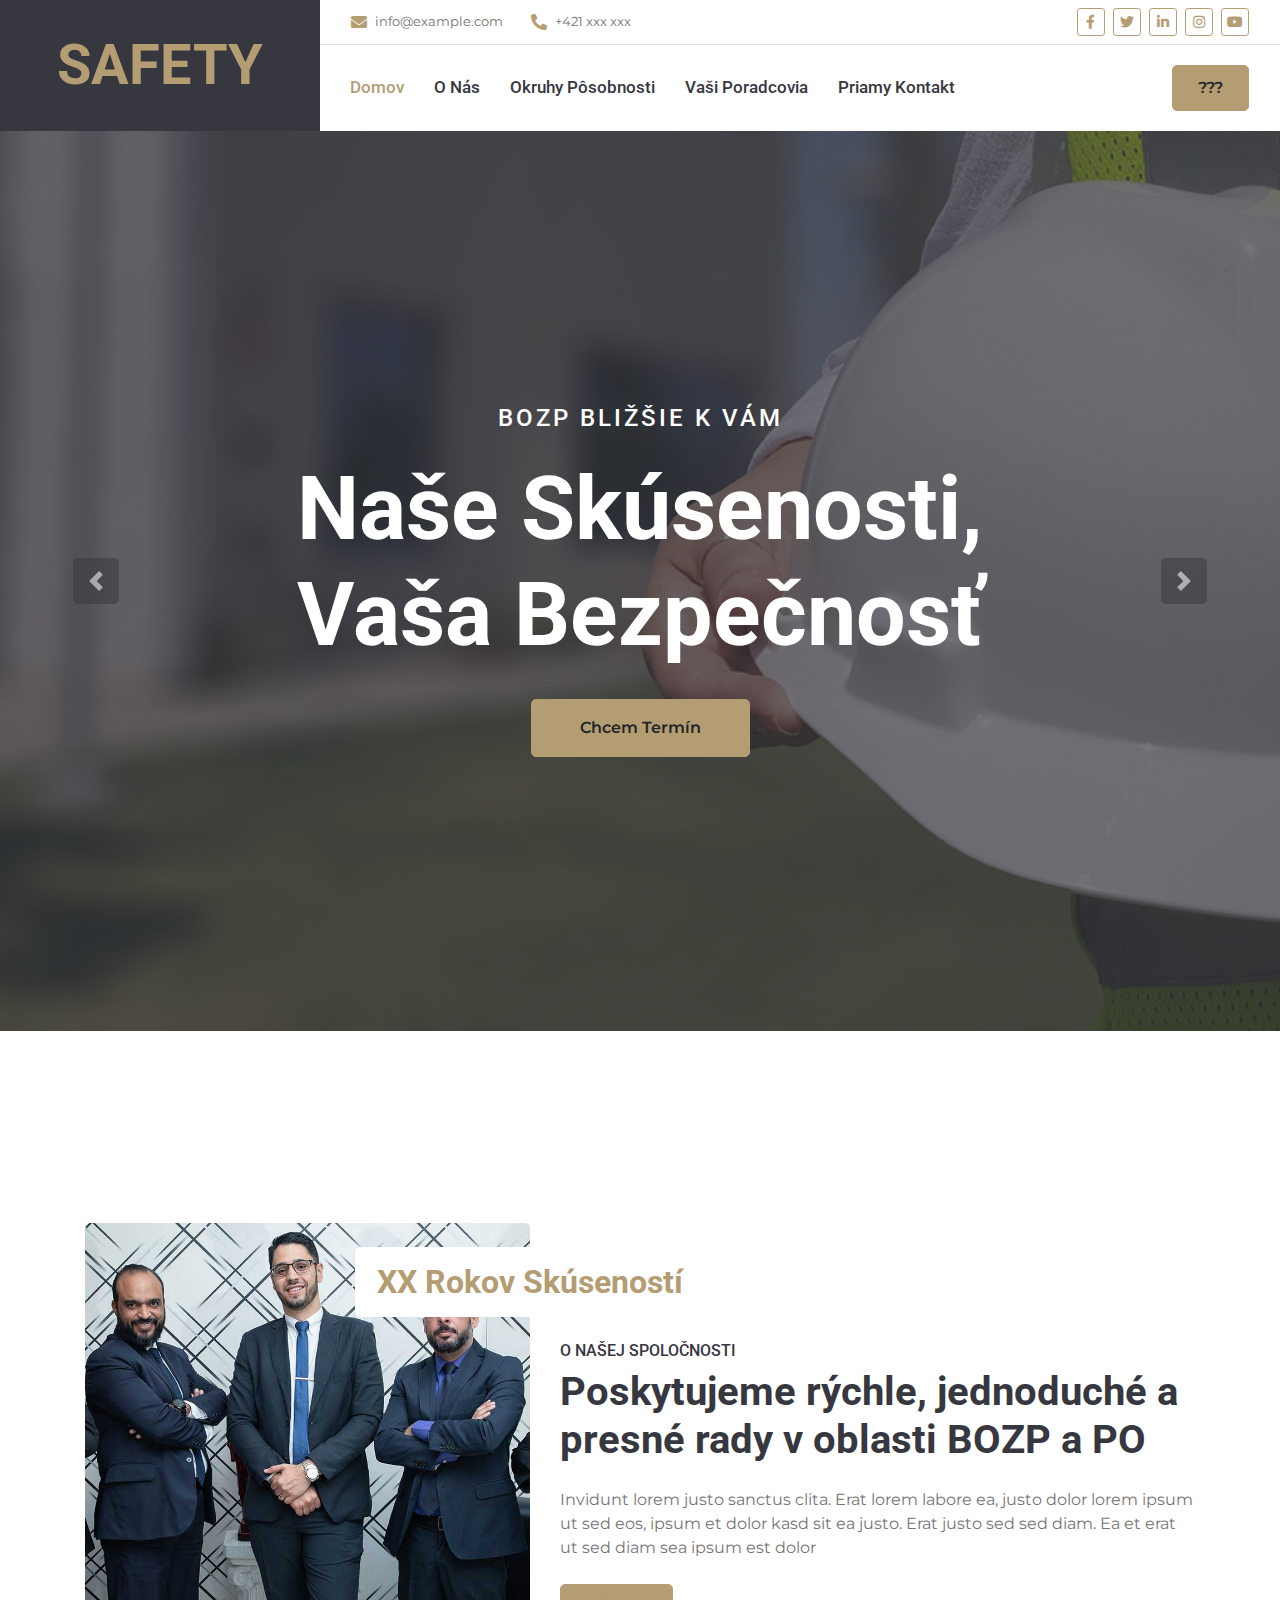
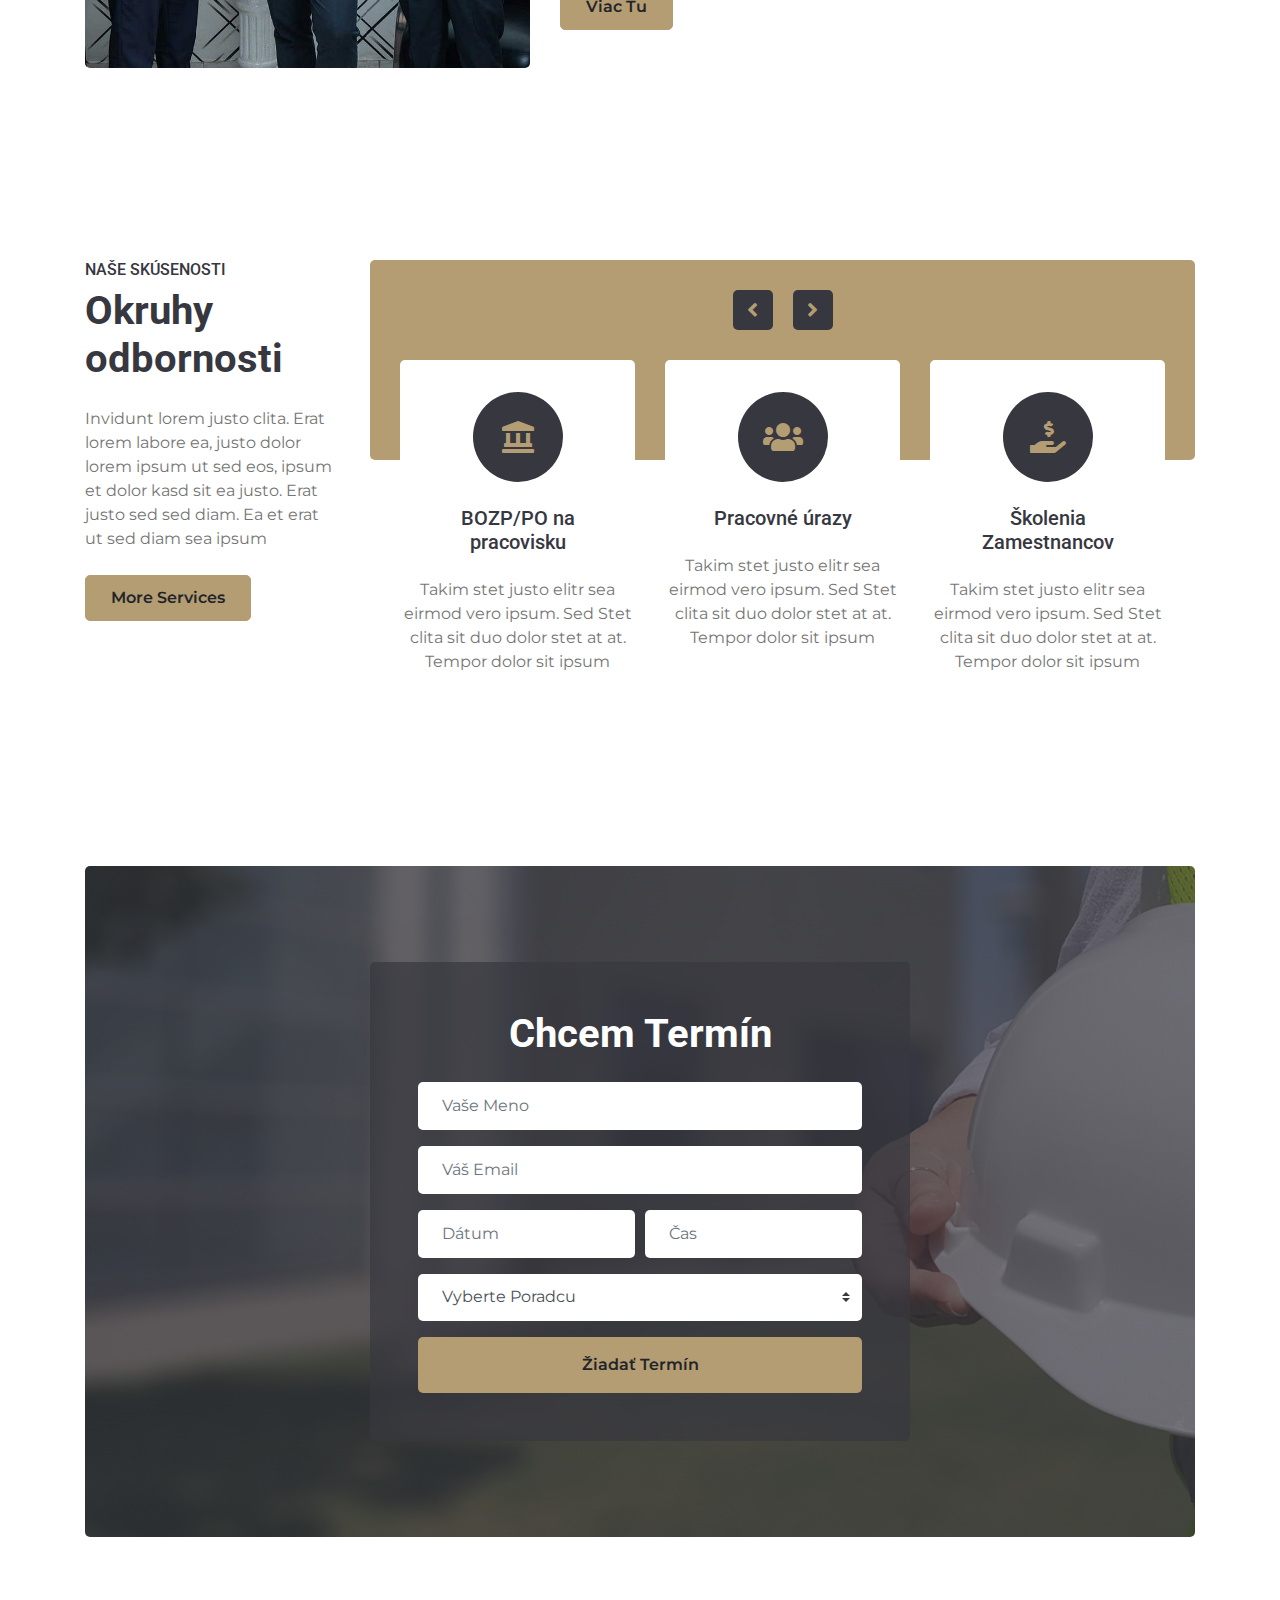
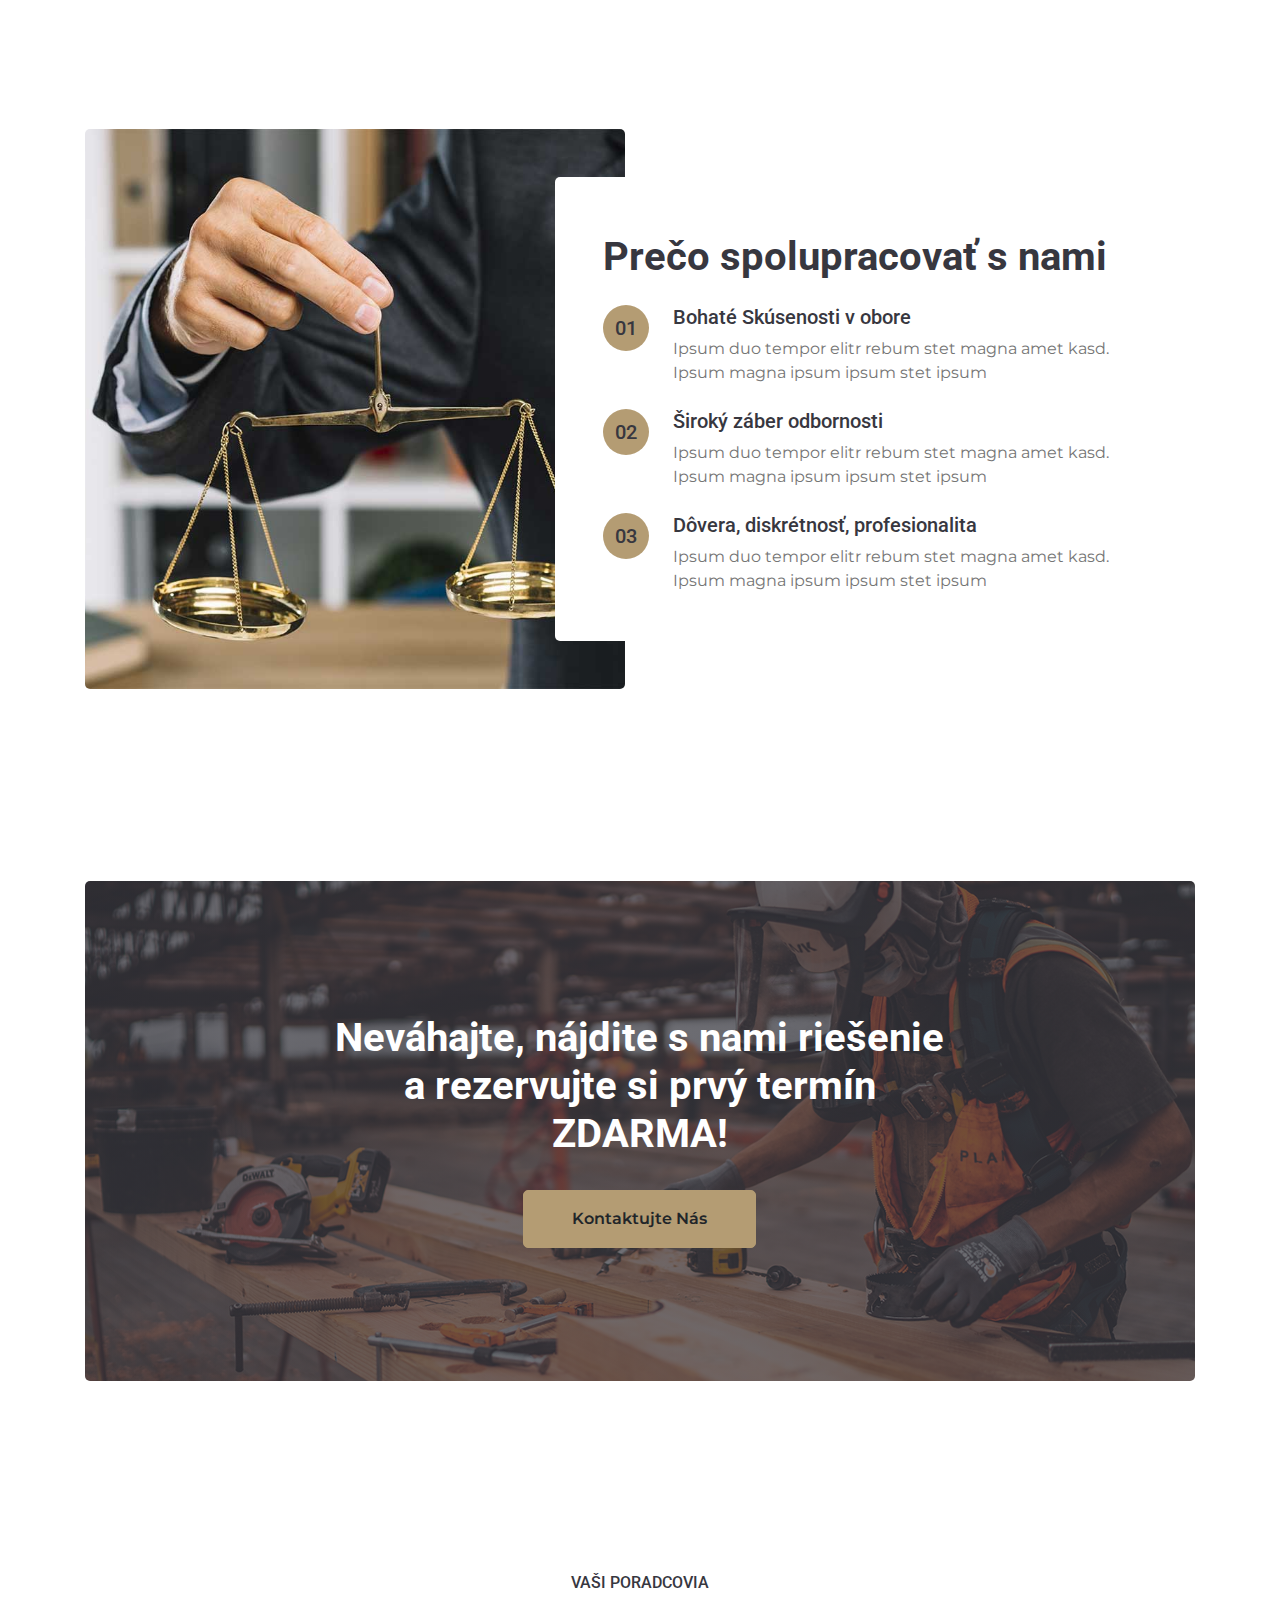
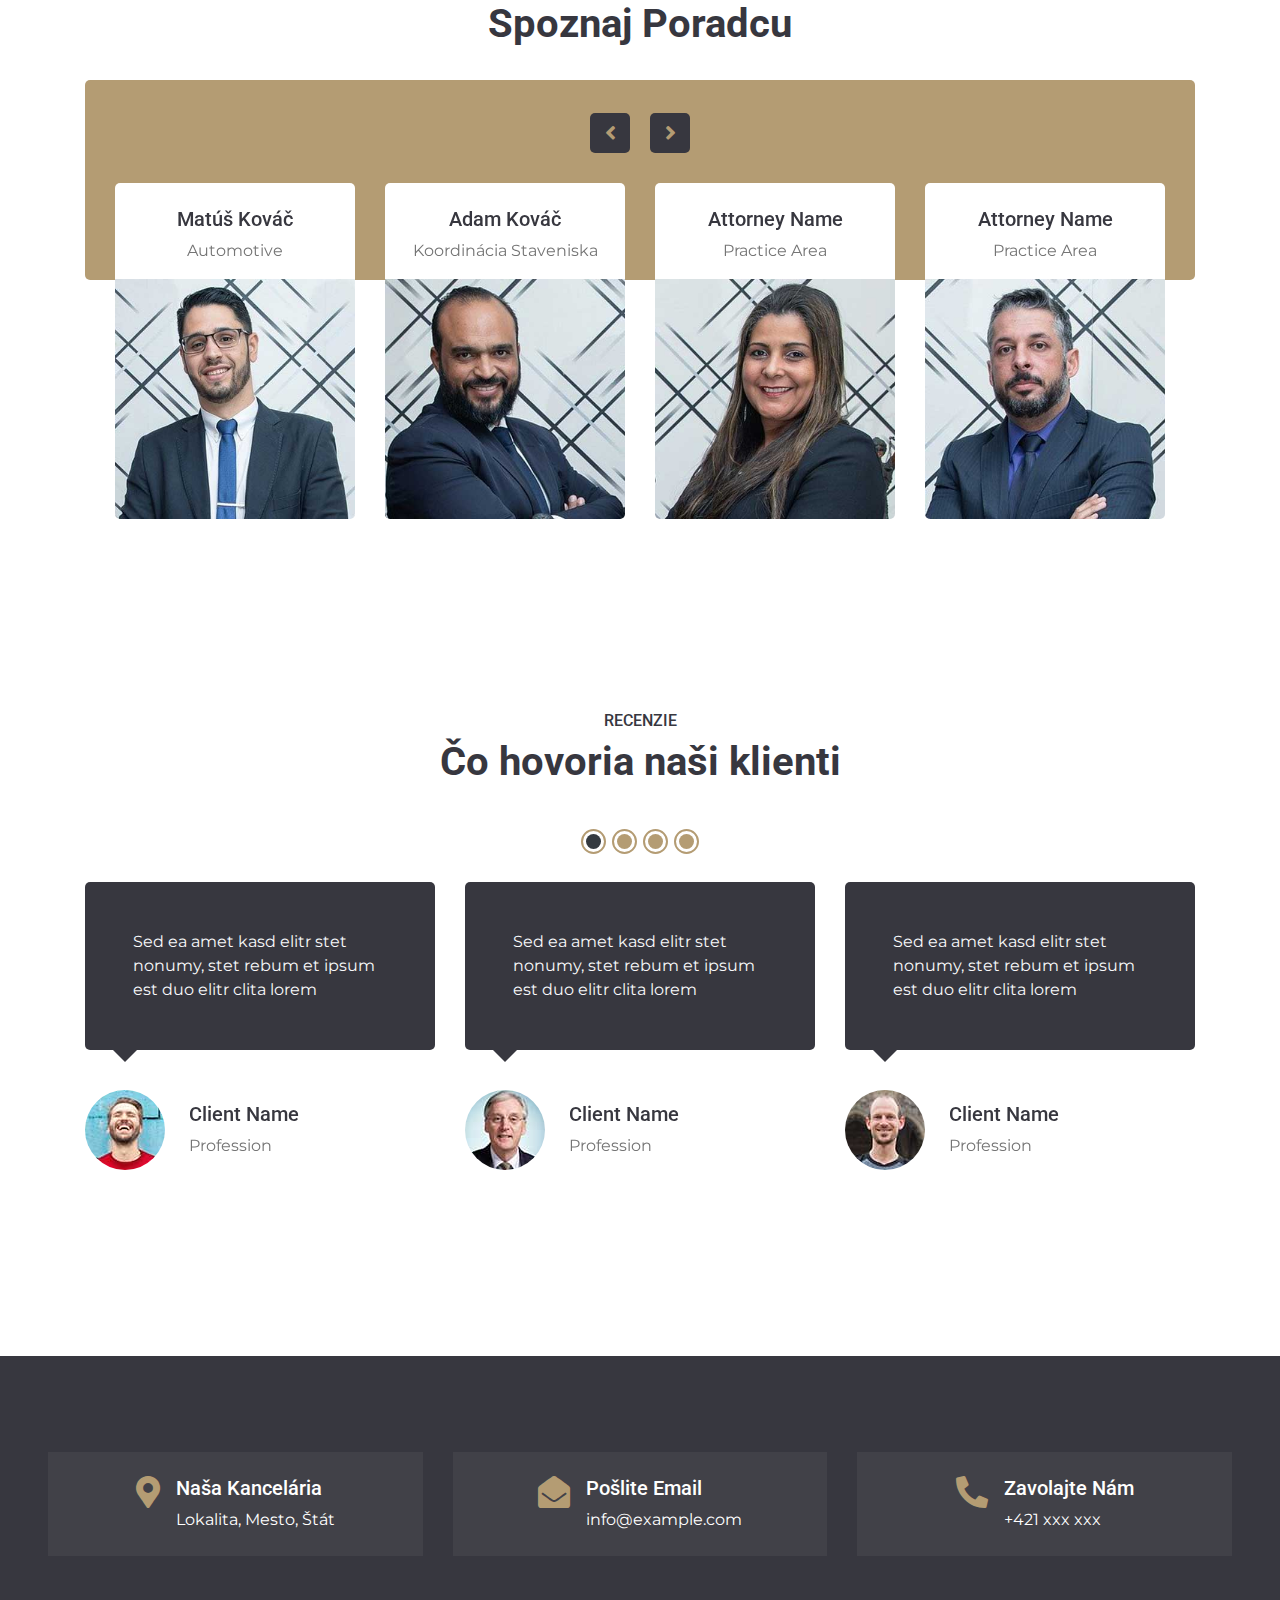
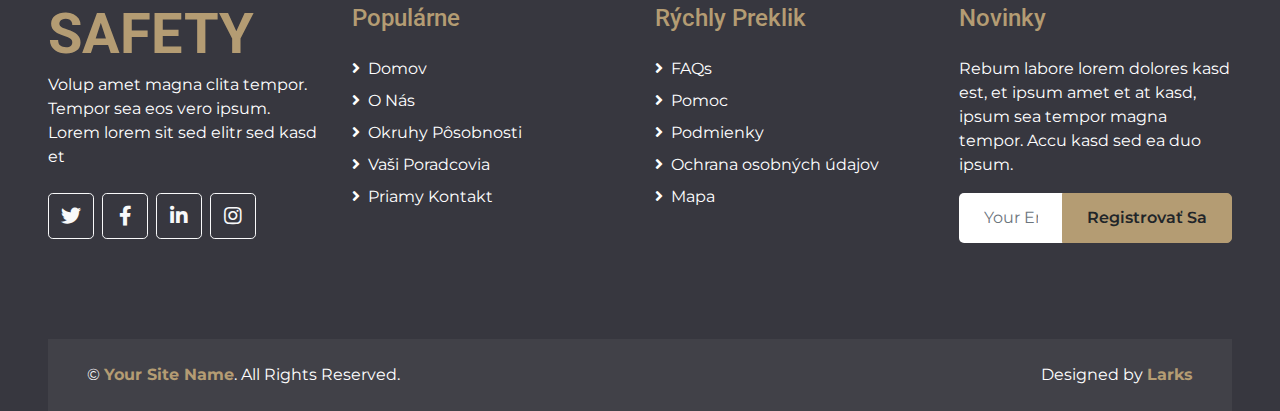
<file: index.html>
<!DOCTYPE html>
<html lang="sk">

<head>
    <meta charset="utf-8">
    <title>BOZP - Poradňa</title>
    <meta content="width=device-width, initial-scale=1.0" name="viewport">
    <meta content="Free HTML Templates" name="keywords">
    <meta content="Free HTML Templates" name="description">

    <!-- Favicon -->
    <link href="img/favicon.ico" rel="icon">

    <!-- Google Web Fonts -->
    <link rel="preconnect" href="https://fonts.gstatic.com">
    <link href="https://fonts.googleapis.com/css2?family=Montserrat:wght@400;600&family=Roboto:wght@300;500;700&display=swap" rel="stylesheet">

    <!-- Font Awesome -->
    <link href="https://cdnjs.cloudflare.com/ajax/libs/font-awesome/5.10.0/css/all.min.css" rel="stylesheet">

    <!-- Libraries Stylesheet -->
    <link href="lib/owlcarousel/assets/owl.carousel.min.css" rel="stylesheet">
    <link href="lib/tempusdominus/css/tempusdominus-bootstrap-4.min.css" rel="stylesheet" />

    <!-- Customized Bootstrap Stylesheet -->
    <link href="css/style.css" rel="stylesheet">
    <link href="css/modal.css" rel="stylesheet">
</head>

<body>

    <!-- pop up overlay -->
    <div id="overlay" class="overlay"></div>
    <!-- pop up overlay -->


    <!-- Header Start -->
    <div class="container-fluid">
        <div class="row">
            <div class="col-lg-3 bg-secondary d-none d-lg-block">
                <a href="index.html" class="navbar-brand w-100 h-100 m-0 p-0 d-flex align-items-center justify-content-center">
                    <h1 class="m-0 display-4 text-primary text-uppercase">Safety</h1>
                </a>
            </div>
            <div class="col-lg-9">
                <div class="row bg-white border-bottom d-none d-lg-flex">
                    <div class="col-lg-7 text-left">
                        <div class="h-100 d-inline-flex align-items-center py-2 px-3">
                            <i class="fa fa-envelope text-primary mr-2"></i>
                            <small>info@example.com</small>
                        </div>
                        <div class="h-100 d-inline-flex align-items-center py-2 px-2">
                            <i class="fa fa-phone-alt text-primary mr-2"></i>
                            <small>+421 xxx xxx</small>
                        </div>
                    </div>
                    <div class="col-lg-5 text-right">
                        <div class="d-inline-flex align-items-center p-2">
                            <a class="btn btn-sm btn-outline-primary btn-sm-square mr-2" href="">
                                <i class="fab fa-facebook-f"></i>
                            </a>
                            <a class="btn btn-sm btn-outline-primary btn-sm-square mr-2" href="">
                                <i class="fab fa-twitter"></i>
                            </a>
                            <a class="btn btn-sm btn-outline-primary btn-sm-square mr-2" href="">
                                <i class="fab fa-linkedin-in"></i>
                            </a>
                            <a class="btn btn-sm btn-outline-primary btn-sm-square mr-2" href="">
                                <i class="fab fa-instagram"></i>
                            </a>
                            <a class="btn btn-sm btn-outline-primary btn-sm-square mr-2" href="">
                                <i class="fab fa-youtube"></i>
                            </a>
                        </div>
                    </div>
                </div>
                <nav class="navbar navbar-expand-lg bg-white navbar-light p-0">
                    <a href="index.html" class="navbar-brand d-block d-lg-none">
                        <h1 class="m-0 display-4 text-primary text-uppercase">Safety</h1>
                    </a>
                    <button type="button" class="navbar-toggler" data-toggle="collapse" data-target="#navbarCollapse">
                        <span class="navbar-toggler-icon"></span>
                    </button>
                    <div class="collapse navbar-collapse justify-content-between" id="navbarCollapse">
                        <div class="navbar-nav mr-auto py-0">
                            <a href="index.html" class="nav-item nav-link active">Domov</a>
                            <a href="about.html" class="nav-item nav-link">O Nás</a>
                            <a href="service.html" class="nav-item nav-link">Okruhy Pôsobnosti</a>
                            <a href="team.html" class="nav-item nav-link">Vaši Poradcovia</a>
                            <!-- <div class="nav-item dropdown">
                                <a href="#" class="nav-link dropdown-toggle" data-toggle="dropdown">Vyberte Službu</a>
                                <div class="dropdown-menu rounded-0 m-0">
                                    <a href="#" class="dropdown-item">Menu Item 1</a>
                                    <a href="#" class="dropdown-item">Menu Item 2</a>
                                    <a href="#" class="dropdown-item">Menu Item 3</a>
                                </div>
                            </div> -->
                            <a href="contact.html" class="nav-item nav-link">Priamy Kontakt</a>
                        </div>
                        <a href="" class="btn btn-primary mr-3 d-none d-lg-block">???</a>
                    </div>
                </nav>
            </div>
        </div>
    </div>
    <!-- Header End -->

<!-- pop up start -->


<div id="popcontact" class="popcontact">
    <div class="popcontact-close"></div>
        <div class="contactus">
            <h4> Kontakt</h4>
            <br>
                <div class="h-100 d-inline-flex align-items-center py-2 px-2">
                    <i class="fa fa-phone-alt text-primary mr-2 pnumber"></i>
                        <small>+421 xxx xxx</small>
                </div>

                <div class="h-100 d-inline-flex align-items-center py-2 px-3">
                    <i class="fa fa-envelope text-primary mr-2 mail"></i>
                    <small>info@example.com</small>
                </div>

        </div>
</div>


<!-- pop up end -->


    <!-- Carousel Start -->
    <div class="container-fluid p-0 mb-5 pb-5">
        <div id="header-carousel" class="carousel slide carousel-fade" data-ride="carousel">
            <div class="carousel-inner">
                <div class="carousel-item position-relative active" style="height: 100vh; min-height: 400px;">
                    <img class="position-absolute w-100 h-100" src="img/carousel-1.jpg" style="object-fit: cover;">
                    <div id="car" class="carousel-caption d-flex flex-column align-items-center justify-content-center">
                        <div class="p-3" style="max-width: 900px;">
                            <h4 class="text-white text-uppercase mb-4" style="letter-spacing: 3px;">BOZP bližšie k vám</h4>
                            <h3 class="display-2 text-capitalize text-white mb-4">Naše Skúsenosti, vaša bezpečnosť</h3>
                            <a class="btn btn-primary py-3 px-5 mt-2" href="#contact">Chcem Termín</a>
                        </div>
                    </div>
                </div>
                <div class="carousel-item position-relative" style="height: 100vh; min-height: 400px;">
                    <img class="position-absolute w-100 h-100" src="img/carousel-2.jpg" style="object-fit: cover;">
                    <div class="carousel-caption d-flex flex-column align-items-center justify-content-center">
                        <div class="p-3" style="max-width: 900px;">
                            <h4 class="text-white text-uppercase mb-4" style="letter-spacing: 3px;">Výsledok ktorý si zaslúžite</h4>
                            <h3 class="display-2 text-capitalize text-white mb-4">Sme pripravení vám pomôcť</h3>
                            <a id="contactpopcaros" class="btn btn-primary py-3 px-5 mt-2" href="#car">Kontaktujte Nás</a>
                        </div>
                    </div>
                </div>
            </div>
            <a class="carousel-control-prev" href="#header-carousel" data-slide="prev">
                <div class="btn btn-lg btn-secondary btn-lg-square">
                    <span class="carousel-control-prev-icon"></span>
                </div>
            </a>
            <a class="carousel-control-next" href="#header-carousel" data-slide="next">
                <div class="btn btn-lg btn-secondary btn-lg-square">
                    <span class="carousel-control-next-icon"></span>
                </div>
            </a>
        </div>
    </div>
    <!-- Carousel End -->


    <!-- About Start -->
    <div class="container-fluid py-5">
        <div class="container py-5">
            <div class="row">
                <div class="col-lg-5">
                    <img class="img-fluid rounded" src="img/about.jpg" alt="">
                </div>
                <div class="col-lg-7 mt-4 mt-lg-0">
                    <h2 class="position-relative text-center bg-white text-primary rounded p-3 mt-4 mb-4 d-none d-lg-block" style="width: 350px; margin-left: -205px;">XX Rokov Skúseností</h2>
                    <h6 class="text-uppercase">O našej spoločnosti</h6>
                    <h1 class="mb-4">Poskytujeme rýchle, jednoduché a presné rady v oblasti BOZP a PO</h1>
                    <p>Invidunt lorem justo sanctus clita. Erat lorem labore ea, justo dolor lorem ipsum ut sed eos, ipsum et dolor kasd sit ea justo. Erat justo sed sed diam. Ea et erat ut sed diam sea ipsum est dolor</p>
                    <a href="" class="btn btn-primary mt-2">Viac Tu</a>
                </div>
            </div>
        </div>
    </div>
    <!-- About End -->


    <!-- Services Start -->
    <div class="container-fluid py-5">
        <div class="container py-5">
            <div class="row">
                <div class="col-lg-3">
                    <h6 class="text-uppercase">Naše Skúsenosti</h6>
                    <h1 class="mb-4">Okruhy odbornosti</h1>
                    <p>Invidunt lorem justo clita. Erat lorem labore ea, justo dolor lorem ipsum ut sed eos, ipsum et dolor kasd sit ea justo. Erat justo sed sed diam. Ea et erat ut sed diam sea ipsum</p>
                    <a href="" class="btn btn-primary mt-2">More Services</a>
                </div>
                <div class="col-lg-9 pt-5 pt-lg-0">
                    <div class="bg-primary rounded" style="height: 200px;"></div>
                    <div class="owl-carousel service-carousel position-relative" style="margin-top: -100px; padding: 0 30px;">
                        <div class="d-flex flex-column align-items-center text-center bg-white rounded pt-4">
                            <div class="icon-box bg-secondary text-primary mt-2 mb-4">
                                <i class="fa fa-2x fa-landmark"></i>
                            </div>
                            <h5 class="mb-4 px-4">BOZP/PO na pracovisku</h5>
                            <p class="m-0">Takim stet justo elitr sea eirmod vero ipsum. Sed Stet clita sit duo dolor stet at at. Tempor dolor sit ipsum</p>
                        </div>
                        <div class="d-flex flex-column align-items-center text-center bg-white rounded pt-4">
                            <div class="icon-box bg-secondary text-primary mt-2 mb-4">
                                <i class="fa fa-2x fa-users"></i>
                            </div>
                            <h5 class="mb-4 px-4">Pracovné úrazy</h5>
                            <p class="m-0">Takim stet justo elitr sea eirmod vero ipsum. Sed Stet clita sit duo dolor stet at at. Tempor dolor sit ipsum</p>
                        </div>
                        <div class="d-flex flex-column align-items-center text-center bg-white rounded pt-4">
                            <div class="icon-box bg-secondary text-primary mt-2 mb-4">
                                <i class="fa fa-2x fa-hand-holding-usd"></i>
                            </div>
                            <h5 class="mb-4 px-4">Školenia Zamestnancov</h5>
                            <p class="m-0">Takim stet justo elitr sea eirmod vero ipsum. Sed Stet clita sit duo dolor stet at at. Tempor dolor sit ipsum</p>
                        </div>
                        <div class="d-flex flex-column align-items-center text-center bg-white rounded pt-4">
                            <div class="icon-box bg-secondary text-primary mt-2 mb-4">
                                <i class="fa fa-2x fa-gavel"></i>
                            </div>
                            <h5 class="mb-4 px-4">Kontrola pracoviska</h5>
                            <p class="m-0">Takim stet justo elitr sea eirmod vero ipsum. Sed Stet clita sit duo dolor stet at at. Tempor dolor sit ipsum</p>
                        </div>
                    </div>
                </div>
            </div>
        </div>
    </div>
    <!-- Services End -->


    <!-- Appointment Start -->
    <div id="contact" class="container-fluid py-5">
        <div class="container py-5">
            <div class="bg-appointment rounded">
                <div class="row h-100 align-items-center justify-content-center">
                    <div class="col-lg-6 py-5">
                        <div class="rounded p-5 my-5" style="background: rgba(55, 55, 63, .7);">
                            <h1 class="text-center text-white mb-4">Chcem Termín</h1>
                            <form>
                                <div class="form-group">
                                    <input type="text" class="form-control border-0 p-4" placeholder="Vaše Meno" required="required" />
                                </div>
                                <div class="form-group">
                                    <input type="email" class="form-control border-0 p-4" placeholder="Váš Email" required="required" />
                                </div>
                                <div class="form-row">
                                    <div class="col-6">
                                        <div class="form-group">
                                            <div class="date" id="date" data-target-input="nearest">
                                                <input type="text" class="form-control border-0 p-4 datetimepicker-input" placeholder="Dátum" data-target="#date" data-toggle="datetimepicker"/>
                                            </div>
                                        </div>
                                    </div>
                                    <div class="col-6">
                                        <div class="form-group">
                                            <div class="time" id="time" data-target-input="nearest">
                                                <input type="text" class="form-control border-0 p-4 datetimepicker-input" placeholder="Čas" data-target="#time" data-toggle="datetimepicker"/>
                                            </div>
                                        </div>
                                    </div>
                                </div>
                                <div class="form-group">
                                    <select class="custom-select border-0 px-4" style="height: 47px;">
                                        <option selected>Vyberte Poradcu</option>
                                        <option value="1">Matúš Kováč</option>
                                        <option value="2">Adam Kováč</option>
                                        <!-- <option value="3">Service 1</option> -->
                                    </select>
                                </div>
                                <div>
                                    <button class="btn btn-primary btn-block border-0 py-3" type="submit">Žiadať Termín</button>
                                </div>
                            </form>
                        </div>
                    </div>
                </div>
            </div>
        </div>
    </div>
    <!-- Appointment End -->


    <!-- Features Start -->
    <div class="container-fluid py-5">
        <div class="container py-5">
            <div class="row">
                <div class="col-lg-6" style="min-height: 500px;">
                    <div class="position-relative h-100 rounded overflow-hidden">
                        <img class="position-absolute w-100 h-100" src="img/feature.jpg" style="object-fit: cover;">
                    </div>
                </div>
                <div class="col-lg-6 pt-5 pb-lg-5">
                    <div class="feature-text bg-white rounded p-lg-5">
                        <h6 class="text-uppercase"></h6>
                        <h1 class="mb-4">Prečo spolupracovať s nami</h1>
                        <div class="d-flex mb-4">
                            <div class="btn-primary btn-lg-square px-3" style="border-radius: 50px;">
                                <h5 class="text-secondary m-0">01</h5>
                            </div>
                            <div class="ml-4">
                                <h5>Bohaté Skúsenosti v obore</h5>
                                <p class="m-0">Ipsum duo tempor elitr rebum stet magna amet kasd. Ipsum magna ipsum ipsum stet ipsum</p>
                            </div>
                        </div>
                        <div class="d-flex mb-4">
                            <div class="btn-primary btn-lg-square px-3" style="border-radius: 50px;">
                                <h5 class="text-secondary m-0">02</h5>
                            </div>
                            <div class="ml-4">
                                <h5>Široký záber odbornosti</h5>
                                <p class="m-0">Ipsum duo tempor elitr rebum stet magna amet kasd. Ipsum magna ipsum ipsum stet ipsum</p>
                            </div>
                        </div>
                        <div class="d-flex">
                            <div class="btn-primary btn-lg-square px-3" style="border-radius: 50px;">
                                <h5 class="text-secondary m-0">03</h5>
                            </div>
                            <div class="ml-4">
                                <h5>Dôvera, diskrétnosť, profesionalita</h5>
                                <p class="m-0">Ipsum duo tempor elitr rebum stet magna amet kasd. Ipsum magna ipsum ipsum stet ipsum</p>
                            </div>
                        </div>
                    </div>
                </div>
            </div>
        </div>
    </div>
    <!-- Features End -->


    <!-- Action Start -->
    <div class="container-fluid py-5">
        <div class="container py-5">
            <div class="bg-action rounded" style="height: 500px;">
                <div class="row h-100 align-items-center justify-content-center">
                    <div class="col-lg-7 text-center">
                        <h1 class="text-white mb-4">Neváhajte, nájdite s nami riešenie a rezervujte si prvý termín ZDARMA!</h1>
                        <a class="btn btn-primary py-3 px-5 mt-2" href="/contact.html">Kontaktujte Nás</a>
                    </div>
                </div>
            </div>
        </div>
    </div>
    <!-- Action End -->


    <!-- Team Start -->
    <div class="container-fluid py-5">
        <div class="container py-5">
            <div class="text-center pb-2">
                <h6 class="text-uppercase">Vaši Poradcovia</h6>
                <h1 class="mb-4">Spoznaj Poradcu</h1>
            </div>
            <div class="row">
                <div class="col-12">
                    <div class="bg-primary rounded" style="height: 200px;"></div>
                    <div class="owl-carousel team-carousel position-relative" style="margin-top: -97px; padding: 0 30px;">
                        <div class="team-item text-center bg-white rounded overflow-hidden pt-4">
                            <h5 class="mb-2 px-4">Matúš Kováč</h5>
                            <p class="mb-3 px-4">Automotive</p>
                            <div class="team-img position-relative">
                                <img class="img-fluid" src="img/team-1.jpg" alt="">
                                <div class="team-social">
                                    <a class="btn btn-outline-light btn-square mx-1" href="#"><i class="fab fa-twitter"></i></a>
                                    <a class="btn btn-outline-light btn-square mx-1" href="#"><i class="fab fa-facebook-f"></i></a>
                                    <a class="btn btn-outline-light btn-square mx-1" href="#"><i class="fab fa-linkedin-in"></i></a>
                                </div>
                            </div>
                        </div>
                        <div class="team-item text-center bg-white rounded overflow-hidden pt-4">
                            <h5 class="mb-2 px-4">Adam Kováč</h5>
                            <p class="mb-3 px-4">Koordinácia Staveniska</p>
                            <div class="team-img position-relative">
                                <img class="img-fluid" src="img/team-2.jpg" alt="">
                                <div class="team-social">
                                    <a class="btn btn-outline-light btn-square mx-1" href="#"><i class="fab fa-twitter"></i></a>
                                    <a class="btn btn-outline-light btn-square mx-1" href="#"><i class="fab fa-facebook-f"></i></a>
                                    <a class="btn btn-outline-light btn-square mx-1" href="#"><i class="fab fa-linkedin-in"></i></a>
                                </div>
                            </div>
                        </div>
                        <div class="team-item text-center bg-white rounded overflow-hidden pt-4">
                            <h5 class="mb-2 px-4">Attorney Name</h5>
                            <p class="mb-3 px-4">Practice Area</p>
                            <div class="team-img position-relative">
                                <img class="img-fluid" src="img/team-3.jpg" alt="">
                                <div class="team-social">
                                    <a class="btn btn-outline-light btn-square mx-1" href="#"><i class="fab fa-twitter"></i></a>
                                    <a class="btn btn-outline-light btn-square mx-1" href="#"><i class="fab fa-facebook-f"></i></a>
                                    <a class="btn btn-outline-light btn-square mx-1" href="#"><i class="fab fa-linkedin-in"></i></a>
                                </div>
                            </div>
                        </div>
                        <div class="team-item text-center bg-white rounded overflow-hidden pt-4">
                            <h5 class="mb-2 px-4">Attorney Name</h5>
                            <p class="mb-3 px-4">Practice Area</p>
                            <div class="team-img position-relative">
                                <img class="img-fluid" src="img/team-4.jpg" alt="">
                                <div class="team-social">
                                    <a class="btn btn-outline-light btn-square mx-1" href="#"><i class="fab fa-twitter"></i></a>
                                    <a class="btn btn-outline-light btn-square mx-1" href="#"><i class="fab fa-facebook-f"></i></a>
                                    <a class="btn btn-outline-light btn-square mx-1" href="#"><i class="fab fa-linkedin-in"></i></a>
                                </div>
                            </div>
                        </div>
                        <div class="team-item text-center bg-white rounded overflow-hidden pt-4">
                            <h5 class="mb-2 px-4">Attorney Name</h5>
                            <p class="mb-3 px-4">Practice Area</p>
                            <div class="team-img position-relative">
                                <img class="img-fluid" src="img/team-5.jpg" alt="">
                                <div class="team-social">
                                    <a class="btn btn-outline-light btn-square mx-1" href="#"><i class="fab fa-twitter"></i></a>
                                    <a class="btn btn-outline-light btn-square mx-1" href="#"><i class="fab fa-facebook-f"></i></a>
                                    <a class="btn btn-outline-light btn-square mx-1" href="#"><i class="fab fa-linkedin-in"></i></a>
                                </div>
                            </div>
                        </div>
                    </div>
                </div>
            </div>
        </div>
    </div>
    <!-- Team End -->


    <!-- Testimonial Start -->
    <div class="container-fluid py-5">
        <div class="container py-5">
            <div class="text-center pb-5">
                <h6 class="text-uppercase">Recenzie</h6>
                <h1 class="mb-5">Čo hovoria naši klienti</h1>
            </div>
            <div class="owl-carousel testimonial-carousel">
                <div class="testimonial-item">
                    <div class="testimonial-text position-relative bg-secondary text-light rounded p-5 mb-4">
                        Sed ea amet kasd elitr stet nonumy, stet rebum et ipsum est duo elitr clita lorem
                    </div>
                    <div class="d-flex align-items-center pt-3">
                        <img class="img-fluid rounded-circle" src="img/testimonial-1.jpg" style="width: 80px; height: 80px;" alt="">
                        <div class="pl-4">
                            <h5>Client Name</h5>
                            <p class="m-0">Profession</p>
                        </div>
                    </div>
                </div>
                <div class="testimonial-item">
                    <div class="testimonial-text position-relative bg-secondary text-light rounded p-5 mb-4">
                        Sed ea amet kasd elitr stet nonumy, stet rebum et ipsum est duo elitr clita lorem
                    </div>
                    <div class="d-flex align-items-center pt-3">
                        <img class="img-fluid rounded-circle" src="img/testimonial-2.jpg" style="width: 80px; height: 80px;" alt="">
                        <div class="pl-4">
                            <h5>Client Name</h5>
                            <p class="m-0">Profession</p>
                        </div>
                    </div>
                </div>
                <div class="testimonial-item">
                    <div class="testimonial-text position-relative bg-secondary text-light rounded p-5 mb-4">
                        Sed ea amet kasd elitr stet nonumy, stet rebum et ipsum est duo elitr clita lorem
                    </div>
                    <div class="d-flex align-items-center pt-3">
                        <img class="img-fluid rounded-circle" src="img/testimonial-3.jpg" style="width: 80px; height: 80px;" alt="">
                        <div class="pl-4">
                            <h5>Client Name</h5>
                            <p class="m-0">Profession</p>
                        </div>
                    </div>
                </div>
                <div class="testimonial-item">
                    <div class="testimonial-text position-relative bg-secondary text-light rounded p-5 mb-4">
                        Sed ea amet kasd elitr stet nonumy, stet rebum et ipsum est duo elitr clita lorem
                    </div>
                    <div class="d-flex align-items-center pt-3">
                        <img class="img-fluid rounded-circle" src="img/testimonial-4.jpg" style="width: 80px; height: 80px;" alt="">
                        <div class="pl-4">
                            <h5>Client Name</h5>
                            <p class="m-0">Profession</p>
                        </div>
                    </div>
                </div>
            </div>
        </div>
    </div>
    <!-- Testimonial End -->


    <!-- Footer Start -->
    <div class="container-fluid bg-secondary text-white pt-5 px-sm-3 px-md-5" style="margin-top: 90px;">
        <div class="row mt-5">
            <div class="col-lg-4">
                <div class="d-flex justify-content-lg-center p-4" style="background: rgba(256, 256, 256, .05);">
                    <i class="fa fa-2x fa-map-marker-alt text-primary"></i>
                    <div class="ml-3">
                        <h5 class="text-white">Naša Kancelária</h5>
                        <p class="m-0">Lokalita, Mesto, Štát</p>
                    </div>
                </div>
            </div>
            <div class="col-lg-4">
                <div class="d-flex justify-content-lg-center p-4" style="background: rgba(256, 256, 256, .05);">
                    <i class="fa fa-2x fa-envelope-open text-primary"></i>
                    <div class="ml-3">
                        <h5 class="text-white">Pošlite Email</h5>
                        <p class="m-0">info@example.com</p>
                    </div>
                </div>
            </div>
            <div class="col-lg-4">
                <div class="d-flex justify-content-lg-center p-4" style="background: rgba(256, 256, 256, .05);">
                    <i class="fa fa-2x fa-phone-alt text-primary"></i>
                    <div class="ml-3">
                        <h5 class="text-white">Zavolajte Nám</h5>
                        <p class="m-0">+421 xxx xxx</p>
                    </div>
                </div>
            </div>
        </div>
        <div class="row pt-5">
            <div class="col-lg-3 col-md-6 mb-5">
                <a href="index.html" class="navbar-brand">
                    <h1 class="m-0 mt-n2 display-4 text-primary text-uppercase">Safety</h1>
                </a>
                <p>Volup amet magna clita tempor. Tempor sea eos vero ipsum. Lorem lorem sit sed elitr sed kasd et</p>
                <div class="d-flex justify-content-start mt-4">
                    <a class="btn btn-lg btn-outline-light btn-lg-square mr-2" href="#"><i class="fab fa-twitter"></i></a>
                    <a class="btn btn-lg btn-outline-light btn-lg-square mr-2" href="#"><i class="fab fa-facebook-f"></i></a>
                    <a class="btn btn-lg btn-outline-light btn-lg-square mr-2" href="#"><i class="fab fa-linkedin-in"></i></a>
                    <a class="btn btn-lg btn-outline-light btn-lg-square" href="#"><i class="fab fa-instagram"></i></a>
                </div>
            </div>
            <div class="col-lg-3 col-md-6 mb-5">
                <h4 class="font-weight-semi-bold text-primary mb-4">Populárne</h4>
                <div class="d-flex flex-column justify-content-start">
                    <a class="text-white mb-2" href="#"><i class="fa fa-angle-right mr-2"></i>Domov</a>
                    <a class="text-white mb-2" href="#"><i class="fa fa-angle-right mr-2"></i>O Nás</a>
                    <a class="text-white mb-2" href="#"><i class="fa fa-angle-right mr-2"></i>Okruhy Pôsobnosti</a>
                    <a class="text-white mb-2" href="#ppl"><i class="fa fa-angle-right mr-2"></i>Vaši Poradcovia</a>
                    <a class="text-white" href="/contact.html"><i class="fa fa-angle-right mr-2"></i>Priamy Kontakt</a>
                </div>
            </div>
            <div class="col-lg-3 col-md-6 mb-5">
                <h4 class="font-weight-semi-bold text-primary mb-4">Rýchly Preklik</h4>
                <div class="d-flex flex-column justify-content-start">
                    <a class="text-white mb-2" href="#"><i class="fa fa-angle-right mr-2"></i>FAQs</a>
                    <a class="text-white mb-2" href="#"><i class="fa fa-angle-right mr-2"></i>Pomoc</a>
                    <a class="text-white mb-2" href="#"><i class="fa fa-angle-right mr-2"></i>Podmienky</a>
                    <a class="text-white mb-2" href="#"><i class="fa fa-angle-right mr-2"></i>Ochrana osobných údajov</a>
                    <a class="text-white" href="#"><i class="fa fa-angle-right mr-2"></i>Mapa</a>
                </div>
            </div>
            <div class="col-lg-3 col-md-6 mb-5">
                <h4 class="font-weight-semi-bold text-primary mb-4">Novinky</h4>
                <p>Rebum labore lorem dolores kasd est, et ipsum amet et at kasd, ipsum sea tempor magna tempor. Accu kasd sed ea duo ipsum.</p>
                <div class="w-100">
                    <div class="input-group">
                        <input type="text" class="form-control border-0" style="padding: 25px;" placeholder="Your Email">
                        <div class="input-group-append">
                            <button class="btn btn-primary px-4">Registrovať Sa</button>
                        </div>
                    </div>
                </div>
            </div>
        </div>
        <div class="row p-4 mt-5 mx-0" style="background: rgba(256, 256, 256, .05);">
            <div class="col-md-6 text-center text-md-left mb-3 mb-md-0">
                <p class="m-0 text-white">&copy; <a class="font-weight-bold" href="#">Your Site Name</a>. All Rights Reserved.</p>
            </div>
            <div class="col-md-6 text-center text-md-right">
                <p class="m-0 text-white">Designed by <a class="font-weight-bold" href="#">Larks</a></p>
            </div>
        </div>
    </div>
    <!-- Footer End -->


    <!-- Back to Top -->
    <a href="#" class="btn btn-primary px-3 back-to-top"><i class="fa fa-angle-double-up"></i></a>


    <!-- JavaScript Libraries -->
    <script src="https://code.jquery.com/jquery-3.4.1.min.js"></script>
    <script src="https://stackpath.bootstrapcdn.com/bootstrap/4.4.1/js/bootstrap.bundle.min.js"></script>
    <script src="lib/easing/easing.min.js"></script>
    <script src="lib/waypoints/waypoints.min.js"></script>
    <script src="lib/owlcarousel/owl.carousel.min.js"></script>
    <script src="lib/tempusdominus/js/moment.min.js"></script>
    <script src="lib/tempusdominus/js/moment-timezone.min.js"></script>
    <script src="lib/tempusdominus/js/tempusdominus-bootstrap-4.min.js"></script>

    <!-- Contact Javascript File -->
    <script src="mail/jqBootstrapValidation.min.js"></script>
    <script src="mail/contact.js"></script>

    <!-- Template Javascript -->
    <script src="js/main.js"></script>
</body>

</html>
</file>
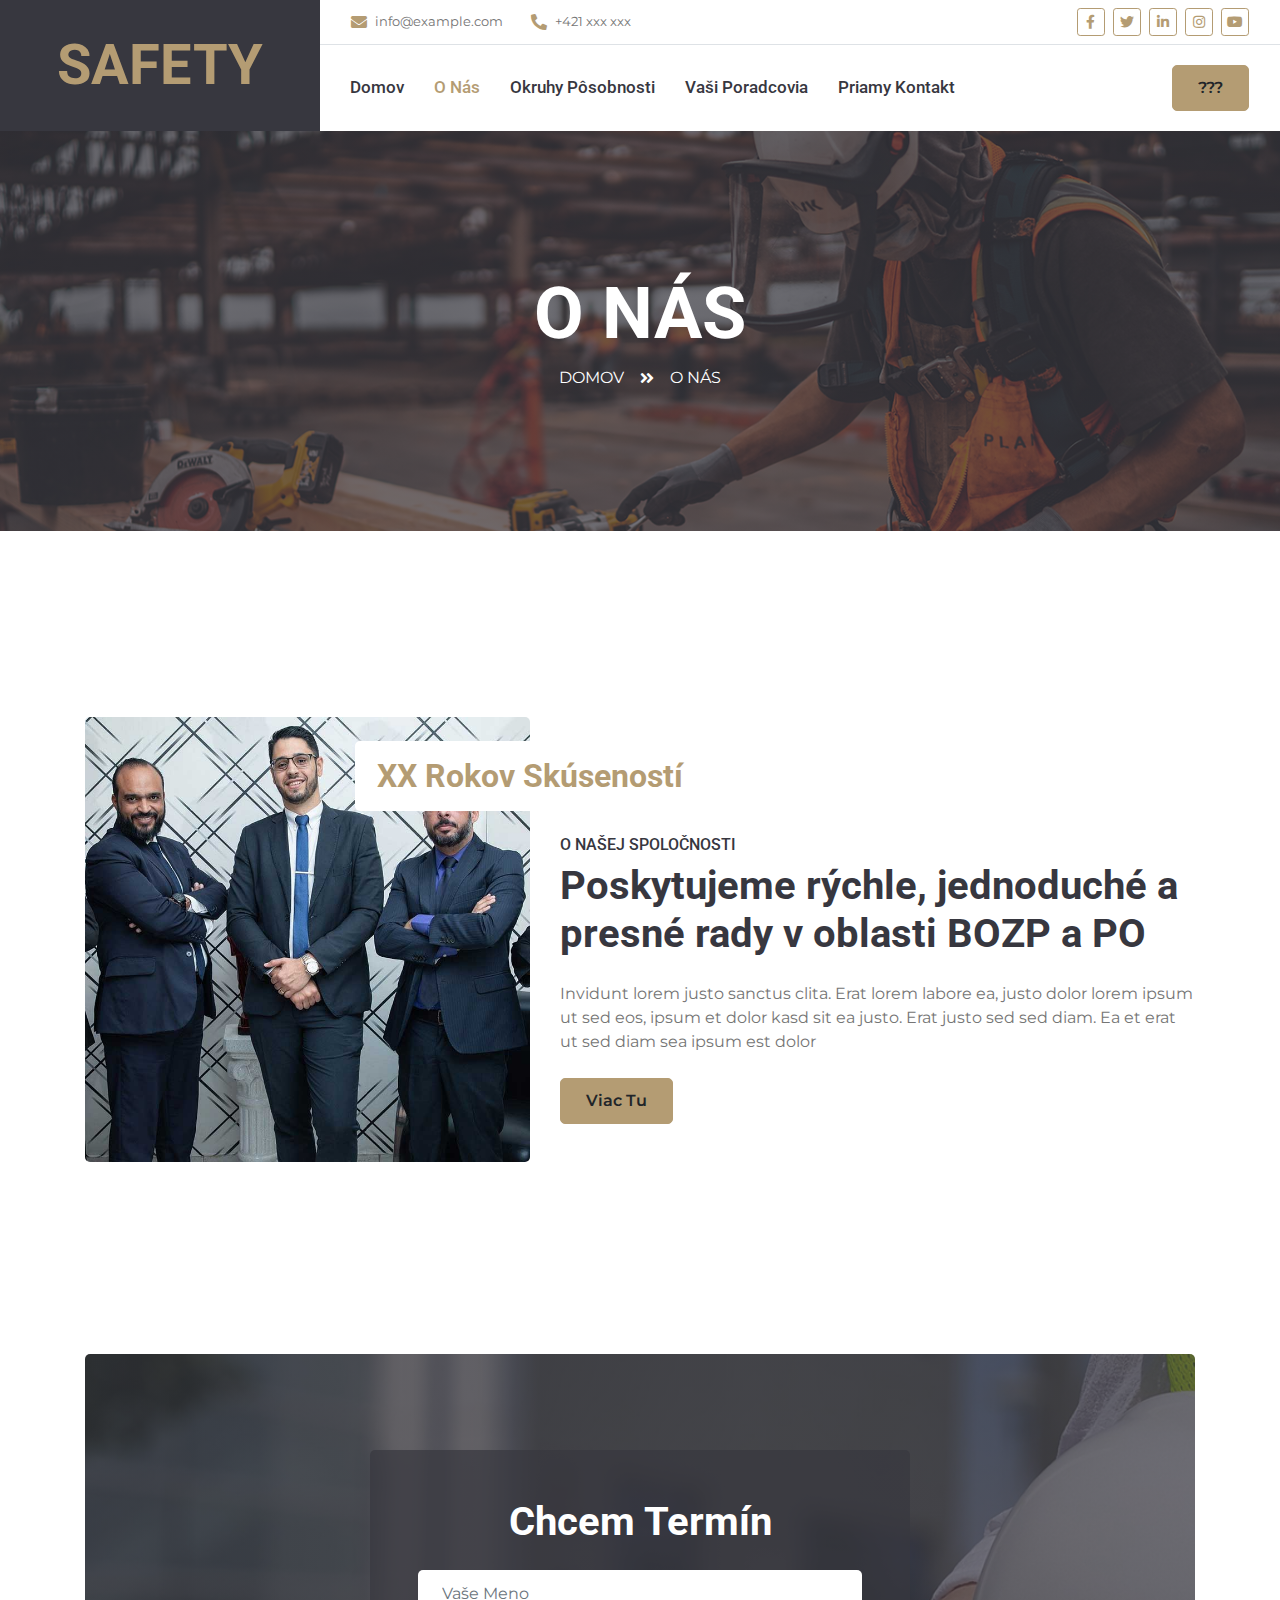
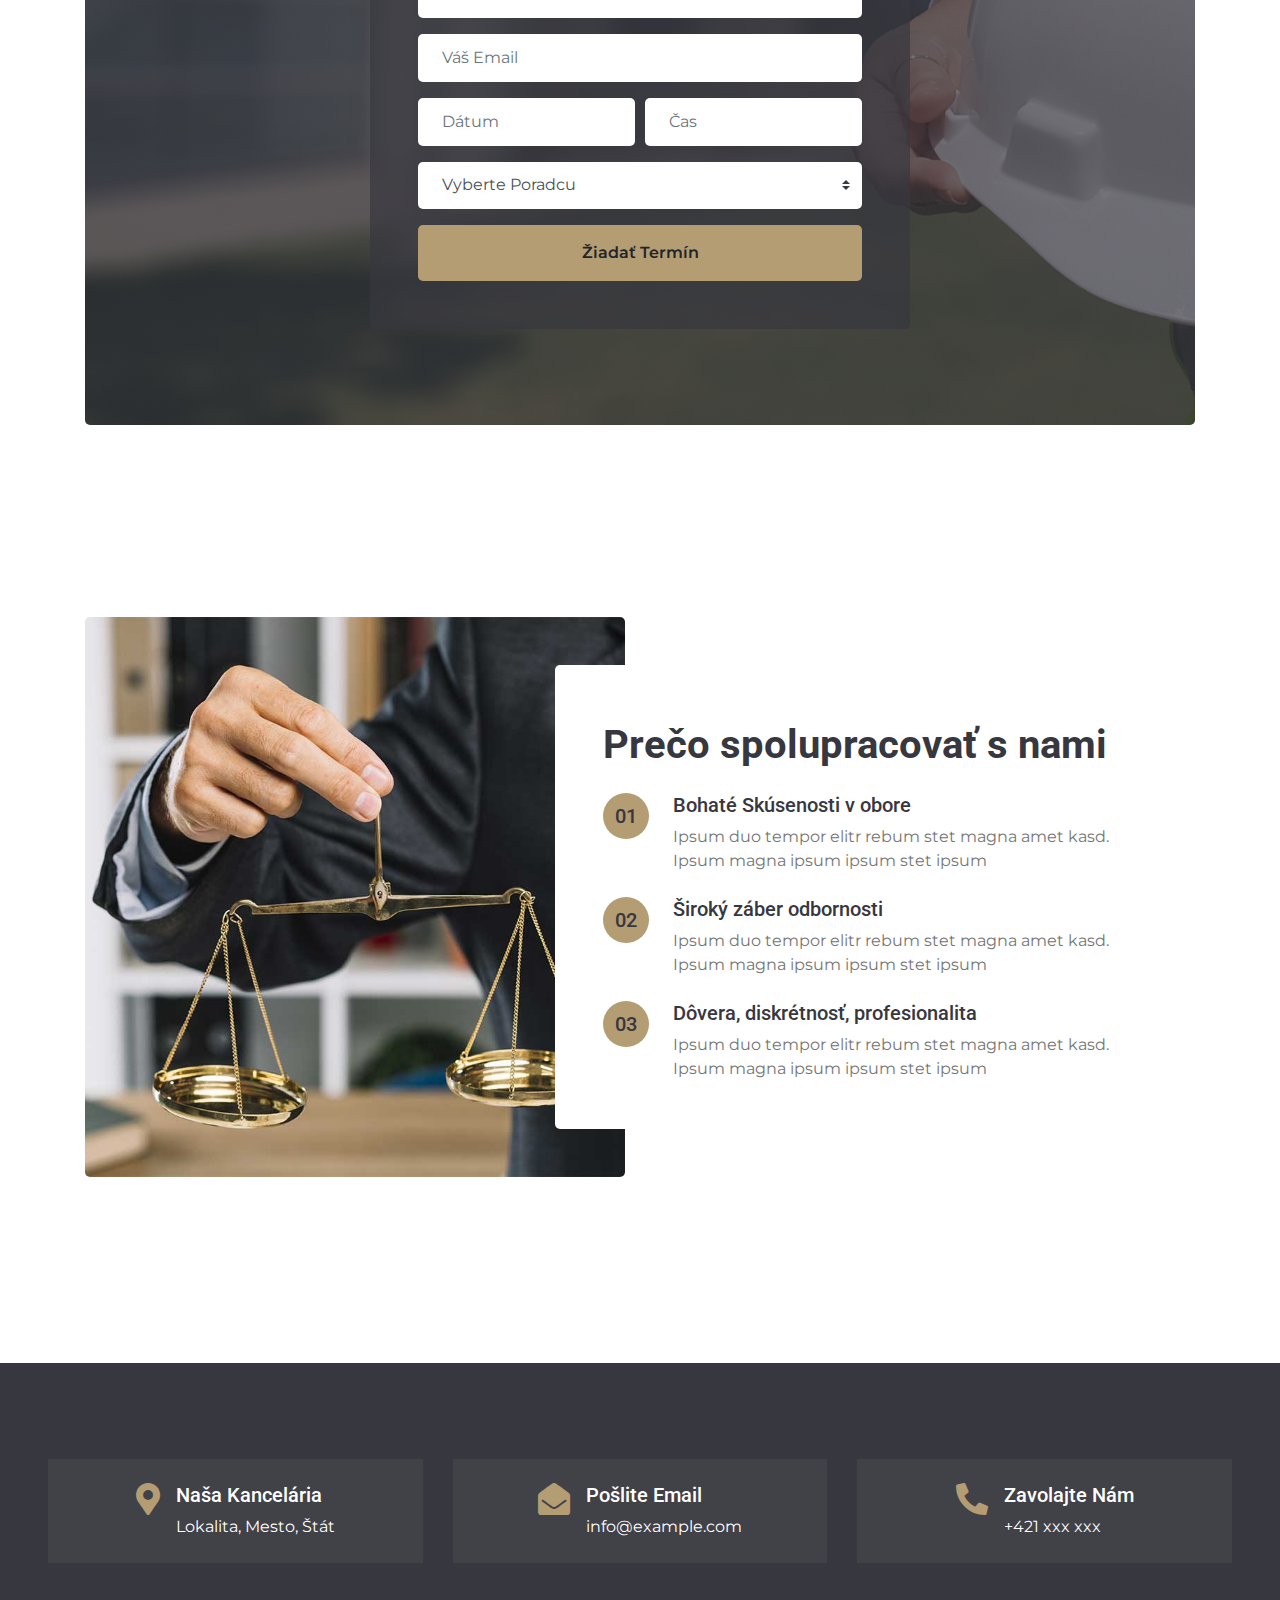
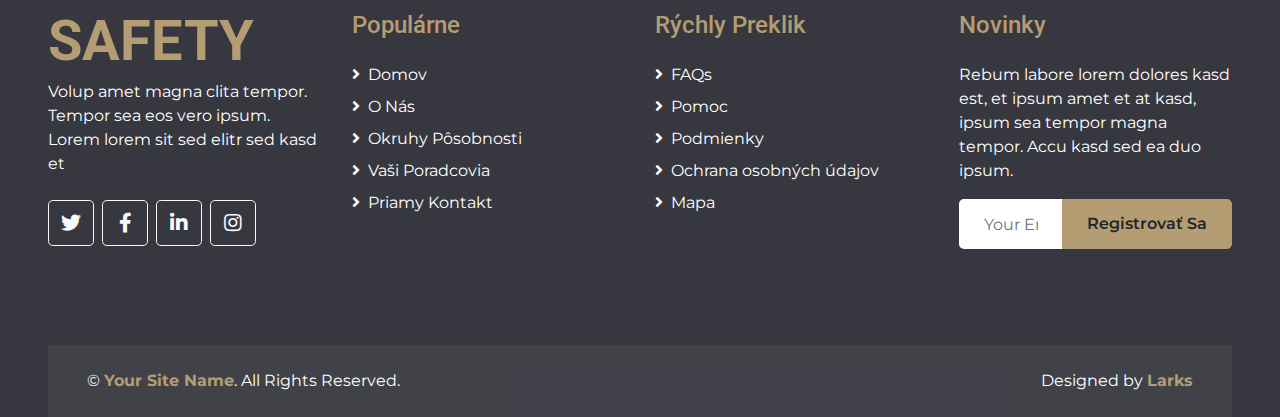
<file: about.html>
<!DOCTYPE html>
<html lang="sk">

<head>
    <meta charset="utf-8">
    <title>BOZP - Poradňa</title>
    <meta content="width=device-width, initial-scale=1.0" name="viewport">
    <meta content="Free HTML Templates" name="keywords">
    <meta content="Free HTML Templates" name="description">

    <!-- Favicon -->
    <link href="img/favicon.ico" rel="icon">

    <!-- Google Web Fonts -->
    <link rel="preconnect" href="https://fonts.gstatic.com">
    <link href="https://fonts.googleapis.com/css2?family=Montserrat:wght@400;600&family=Roboto:wght@300;500;700&display=swap" rel="stylesheet">

    <!-- Font Awesome -->
    <link href="https://cdnjs.cloudflare.com/ajax/libs/font-awesome/5.10.0/css/all.min.css" rel="stylesheet">

    <!-- Libraries Stylesheet -->
    <link href="lib/owlcarousel/assets/owl.carousel.min.css" rel="stylesheet">
    <link href="lib/tempusdominus/css/tempusdominus-bootstrap-4.min.css" rel="stylesheet" />

    <!-- Customized Bootstrap Stylesheet -->
    <link href="css/style.css" rel="stylesheet">
    <link href="css/modal.css" rel="stylesheet">
</head>

<body>
    <!-- Header Start -->
    <div class="container-fluid">
        <div class="row">
            <div class="col-lg-3 bg-secondary d-none d-lg-block">
                <a href="index.html" class="navbar-brand w-100 h-100 m-0 p-0 d-flex align-items-center justify-content-center">
                    <h1 class="m-0 display-4 text-primary text-uppercase">Safety</h1>
                </a>
            </div>
            <div class="col-lg-9">
                <div class="row bg-white border-bottom d-none d-lg-flex">
                    <div class="col-lg-7 text-left">
                        <div class="h-100 d-inline-flex align-items-center py-2 px-3">
                            <i class="fa fa-envelope text-primary mr-2"></i>
                            <small>info@example.com</small>
                        </div>
                        <div class="h-100 d-inline-flex align-items-center py-2 px-2">
                            <i class="fa fa-phone-alt text-primary mr-2"></i>
                            <small>+421 xxx xxx</small>
                        </div>
                    </div>
                    <div class="col-lg-5 text-right">
                        <div class="d-inline-flex align-items-center p-2">
                            <a class="btn btn-sm btn-outline-primary btn-sm-square mr-2" href="">
                                <i class="fab fa-facebook-f"></i>
                            </a>
                            <a class="btn btn-sm btn-outline-primary btn-sm-square mr-2" href="">
                                <i class="fab fa-twitter"></i>
                            </a>
                            <a class="btn btn-sm btn-outline-primary btn-sm-square mr-2" href="">
                                <i class="fab fa-linkedin-in"></i>
                            </a>
                            <a class="btn btn-sm btn-outline-primary btn-sm-square mr-2" href="">
                                <i class="fab fa-instagram"></i>
                            </a>
                            <a class="btn btn-sm btn-outline-primary btn-sm-square mr-2" href="">
                                <i class="fab fa-youtube"></i>
                            </a>
                        </div>
                    </div>
                </div>
                <nav class="navbar navbar-expand-lg bg-white navbar-light p-0">
                    <a href="index.html" class="navbar-brand d-block d-lg-none">
                        <h1 class="m-0 display-4 text-primary text-uppercase">Safety</h1>
                    </a>
                    <button type="button" class="navbar-toggler" data-toggle="collapse" data-target="#navbarCollapse">
                        <span class="navbar-toggler-icon"></span>
                    </button>
                    <div class="collapse navbar-collapse justify-content-between" id="navbarCollapse">
                        <div class="navbar-nav mr-auto py-0">
                            <a href="index.html" class="nav-item nav-link">Domov</a>
                            <a href="about.html" class="nav-item nav-link active">O Nás</a>
                            <a href="service.html" class="nav-item nav-link">Okruhy Pôsobnosti</a>
                            <a href="team.html" class="nav-item nav-link">Vaši Poradcovia</a>
                            <!-- <div class="nav-item dropdown">
                                <a href="#" class="nav-link dropdown-toggle" data-toggle="dropdown">Dropdown</a>
                                <div class="dropdown-menu rounded-0 m-0">
                                    <a href="#" class="dropdown-item">Menu Item 1</a>
                                    <a href="#" class="dropdown-item">Menu Item 2</a>
                                    <a href="#" class="dropdown-item">Menu Item 3</a>
                                </div>
                            </div> -->
                            <a href="contact.html" class="nav-item nav-link">Priamy Kontakt</a>
                        </div>
                        <a href="" class="btn btn-primary mr-3 d-none d-lg-block">???</a>
                    </div>
                </nav>
            </div>
        </div>
    </div>
    <!-- Header End -->


    <!-- Page Header Start -->
    <div class="container-fluid bg-page-header" style="margin-bottom: 90px;">
        <div class="container">
            <div class="d-flex flex-column align-items-center justify-content-center" style="min-height: 400px">
                <h3 class="display-3 text-white text-uppercase">O Nás</h3>
                <div class="d-inline-flex text-white">
                    <p class="m-0 text-uppercase"><a class="text-white" href="">Domov</a></p>
                    <i class="fa fa-angle-double-right pt-1 px-3"></i>
                    <p class="m-0 text-uppercase">O Nás</p>
                </div>
            </div>
        </div>
    </div>
    <!-- Page Header End -->


    <!-- About Start -->
    <div class="container-fluid py-5">
        <div class="container py-5">
            <div class="row">
                <div class="col-lg-5">
                    <img class="img-fluid rounded" src="img/about.jpg" alt="">
                </div>
                <div class="col-lg-7 mt-4 mt-lg-0">
                    <h2 class="position-relative text-center bg-white text-primary rounded p-3 mt-4 mb-4 d-none d-lg-block" style="width: 350px; margin-left: -205px;">XX Rokov Skúseností</h2>
                    <h6 class="text-uppercase">O našej spoločnosti</h6>
                    <h1 class="mb-4">Poskytujeme rýchle, jednoduché a presné rady v oblasti BOZP a PO</h1>
                    <p>Invidunt lorem justo sanctus clita. Erat lorem labore ea, justo dolor lorem ipsum ut sed eos, ipsum et dolor kasd sit ea justo. Erat justo sed sed diam. Ea et erat ut sed diam sea ipsum est dolor</p>
                    <a href="" class="btn btn-primary mt-2">Viac Tu</a>
                </div>
            </div>
        </div>
    </div>
    <!-- About End -->


    <!-- Appointment Start -->
    <div class="container-fluid py-5">
        <div class="container py-5">
            <div class="bg-appointment rounded">
                <div class="row h-100 align-items-center justify-content-center">
                    <div class="col-lg-6 py-5">
                        <div class="rounded p-5 my-5" style="background: rgba(55, 55, 63, .7);">
                            <h1 class="text-center text-white mb-4">Chcem Termín</h1>
                            <form>
                                <div class="form-group">
                                    <input type="text" class="form-control border-0 p-4" placeholder="Vaše Meno" required="required" />
                                </div>
                                <div class="form-group">
                                    <input type="email" class="form-control border-0 p-4" placeholder="Váš Email" required="required" />
                                </div>
                                <div class="form-row">
                                    <div class="col-6">
                                        <div class="form-group">
                                            <div class="date" id="date" data-target-input="nearest">
                                                <input type="text" class="form-control border-0 p-4 datetimepicker-input" placeholder="Dátum" data-target="#date" data-toggle="datetimepicker"/>
                                            </div>
                                        </div>
                                    </div>
                                    <div class="col-6">
                                        <div class="form-group">
                                            <div class="time" id="time" data-target-input="nearest">
                                                <input type="text" class="form-control border-0 p-4 datetimepicker-input" placeholder="Čas" data-target="#time" data-toggle="datetimepicker"/>
                                            </div>
                                        </div>
                                    </div>
                                </div>
                                <div class="form-group">
                                    <select class="custom-select border-0 px-4" style="height: 47px;">
                                        <option selected>Vyberte Poradcu</option>
                                        <option value="1">Matúš Kováč</option>
                                        <option value="2">Adam Kováč</option>
                                        <!-- <option value="3">Service 1</option> -->
                                    </select>
                                </div>
                                <div>
                                    <button class="btn btn-primary btn-block border-0 py-3" type="submit">Žiadať Termín</button>
                                </div>
                            </form>
                        </div>
                    </div>
                </div>
            </div>
        </div>
    </div>
    <!-- Appointment End -->


    <!-- Features Start -->
    <div class="container-fluid py-5">
        <div class="container py-5">
            <div class="row">
                <div class="col-lg-6" style="min-height: 500px;">
                    <div class="position-relative h-100 rounded overflow-hidden">
                        <img class="position-absolute w-100 h-100" src="img/feature.jpg" style="object-fit: cover;">
                    </div>
                </div>
                <div class="col-lg-6 pt-5 pb-lg-5">
                    <div class="feature-text bg-white rounded p-lg-5">
                        <h6 class="text-uppercase"></h6>
                        <h1 class="mb-4">Prečo spolupracovať s nami</h1>
                        <div class="d-flex mb-4">
                            <div class="btn-primary btn-lg-square px-3" style="border-radius: 50px;">
                                <h5 class="text-secondary m-0">01</h5>
                            </div>
                            <div class="ml-4">
                                <h5>Bohaté Skúsenosti v obore</h5>
                                <p class="m-0">Ipsum duo tempor elitr rebum stet magna amet kasd. Ipsum magna ipsum ipsum stet ipsum</p>
                            </div>
                        </div>
                        <div class="d-flex mb-4">
                            <div class="btn-primary btn-lg-square px-3" style="border-radius: 50px;">
                                <h5 class="text-secondary m-0">02</h5>
                            </div>
                            <div class="ml-4">
                                <h5>Široký záber odbornosti</h5>
                                <p class="m-0">Ipsum duo tempor elitr rebum stet magna amet kasd. Ipsum magna ipsum ipsum stet ipsum</p>
                            </div>
                        </div>
                        <div class="d-flex">
                            <div class="btn-primary btn-lg-square px-3" style="border-radius: 50px;">
                                <h5 class="text-secondary m-0">03</h5>
                            </div>
                            <div class="ml-4">
                                <h5>Dôvera, diskrétnosť, profesionalita</h5>
                                <p class="m-0">Ipsum duo tempor elitr rebum stet magna amet kasd. Ipsum magna ipsum ipsum stet ipsum</p>
                            </div>
                        </div>
                    </div>
                </div>
            </div>
        </div>
    </div>
    <!-- Features End -->


    <!-- Footer Start -->
    <div class="container-fluid bg-secondary text-white pt-5 px-sm-3 px-md-5" style="margin-top: 90px;">
        <div class="row mt-5">
            <div class="col-lg-4">
                <div class="d-flex justify-content-lg-center p-4" style="background: rgba(256, 256, 256, .05);">
                    <i class="fa fa-2x fa-map-marker-alt text-primary"></i>
                    <div class="ml-3">
                        <h5 class="text-white">Naša Kancelária</h5>
                        <p class="m-0">Lokalita, Mesto, Štát</p>
                    </div>
                </div>
            </div>
            <div class="col-lg-4">
                <div class="d-flex justify-content-lg-center p-4" style="background: rgba(256, 256, 256, .05);">
                    <i class="fa fa-2x fa-envelope-open text-primary"></i>
                    <div class="ml-3">
                        <h5 class="text-white">Pošlite Email</h5>
                        <p class="m-0">info@example.com</p>
                    </div>
                </div>
            </div>
            <div class="col-lg-4">
                <div class="d-flex justify-content-lg-center p-4" style="background: rgba(256, 256, 256, .05);">
                    <i class="fa fa-2x fa-phone-alt text-primary"></i>
                    <div class="ml-3">
                        <h5 class="text-white">Zavolajte Nám</h5>
                        <p class="m-0">+421 xxx xxx</p>
                    </div>
                </div>
            </div>
        </div>
        <div class="row pt-5">
            <div class="col-lg-3 col-md-6 mb-5">
                <a href="index.html" class="navbar-brand">
                    <h1 class="m-0 mt-n2 display-4 text-primary text-uppercase">Safety</h1>
                </a>
                <p>Volup amet magna clita tempor. Tempor sea eos vero ipsum. Lorem lorem sit sed elitr sed kasd et</p>
                <div class="d-flex justify-content-start mt-4">
                    <a class="btn btn-lg btn-outline-light btn-lg-square mr-2" href="#"><i class="fab fa-twitter"></i></a>
                    <a class="btn btn-lg btn-outline-light btn-lg-square mr-2" href="#"><i class="fab fa-facebook-f"></i></a>
                    <a class="btn btn-lg btn-outline-light btn-lg-square mr-2" href="#"><i class="fab fa-linkedin-in"></i></a>
                    <a class="btn btn-lg btn-outline-light btn-lg-square" href="#"><i class="fab fa-instagram"></i></a>
                </div>
            </div>
            <div class="col-lg-3 col-md-6 mb-5">
                <h4 class="font-weight-semi-bold text-primary mb-4">Populárne</h4>
                <div class="d-flex flex-column justify-content-start">
                    <a class="text-white mb-2" href="#"><i class="fa fa-angle-right mr-2"></i>Domov</a>
                    <a class="text-white mb-2" href="#"><i class="fa fa-angle-right mr-2"></i>O Nás</a>
                    <a class="text-white mb-2" href="#"><i class="fa fa-angle-right mr-2"></i>Okruhy Pôsobnosti</a>
                    <a class="text-white mb-2" href="#ppl"><i class="fa fa-angle-right mr-2"></i>Vaši Poradcovia</a>
                    <a class="text-white" href="/contact.html"><i class="fa fa-angle-right mr-2"></i>Priamy Kontakt</a>
                </div>
            </div>
            <div class="col-lg-3 col-md-6 mb-5">
                <h4 class="font-weight-semi-bold text-primary mb-4">Rýchly Preklik</h4>
                <div class="d-flex flex-column justify-content-start">
                    <a class="text-white mb-2" href="#"><i class="fa fa-angle-right mr-2"></i>FAQs</a>
                    <a class="text-white mb-2" href="#"><i class="fa fa-angle-right mr-2"></i>Pomoc</a>
                    <a class="text-white mb-2" href="#"><i class="fa fa-angle-right mr-2"></i>Podmienky</a>
                    <a class="text-white mb-2" href="#"><i class="fa fa-angle-right mr-2"></i>Ochrana osobných údajov</a>
                    <a class="text-white" href="#"><i class="fa fa-angle-right mr-2"></i>Mapa</a>
                </div>
            </div>
            <div class="col-lg-3 col-md-6 mb-5">
                <h4 class="font-weight-semi-bold text-primary mb-4">Novinky</h4>
                <p>Rebum labore lorem dolores kasd est, et ipsum amet et at kasd, ipsum sea tempor magna tempor. Accu kasd sed ea duo ipsum.</p>
                <div class="w-100">
                    <div class="input-group">
                        <input type="text" class="form-control border-0" style="padding: 25px;" placeholder="Your Email">
                        <div class="input-group-append">
                            <button class="btn btn-primary px-4">Registrovať Sa</button>
                        </div>
                    </div>
                </div>
            </div>
        </div>
        <div class="row p-4 mt-5 mx-0" style="background: rgba(256, 256, 256, .05);">
            <div class="col-md-6 text-center text-md-left mb-3 mb-md-0">
                <p class="m-0 text-white">&copy; <a class="font-weight-bold" href="#">Your Site Name</a>. All Rights Reserved.</p>
            </div>
            <div class="col-md-6 text-center text-md-right">
                <p class="m-0 text-white">Designed by <a class="font-weight-bold" href="#">Larks</a></p>
            </div>
        </div>
    </div>
    <!-- Footer End -->


    <!-- Back to Top -->
    <a href="#" class="btn btn-primary px-3 back-to-top"><i class="fa fa-angle-double-up"></i></a>


    <!-- JavaScript Libraries -->
    <script src="https://code.jquery.com/jquery-3.4.1.min.js"></script>
    <script src="https://stackpath.bootstrapcdn.com/bootstrap/4.4.1/js/bootstrap.bundle.min.js"></script>
    <script src="lib/easing/easing.min.js"></script>
    <script src="lib/waypoints/waypoints.min.js"></script>
    <script src="lib/owlcarousel/owl.carousel.min.js"></script>
    <script src="lib/tempusdominus/js/moment.min.js"></script>
    <script src="lib/tempusdominus/js/moment-timezone.min.js"></script>
    <script src="lib/tempusdominus/js/tempusdominus-bootstrap-4.min.js"></script>

    <!-- Contact Javascript File -->
    <script src="mail/jqBootstrapValidation.min.js"></script>
    <script src="mail/contact.js"></script>

    <!-- Template Javascript -->
    <script src="js/main.js"></script>
</body>

</html>
</file>
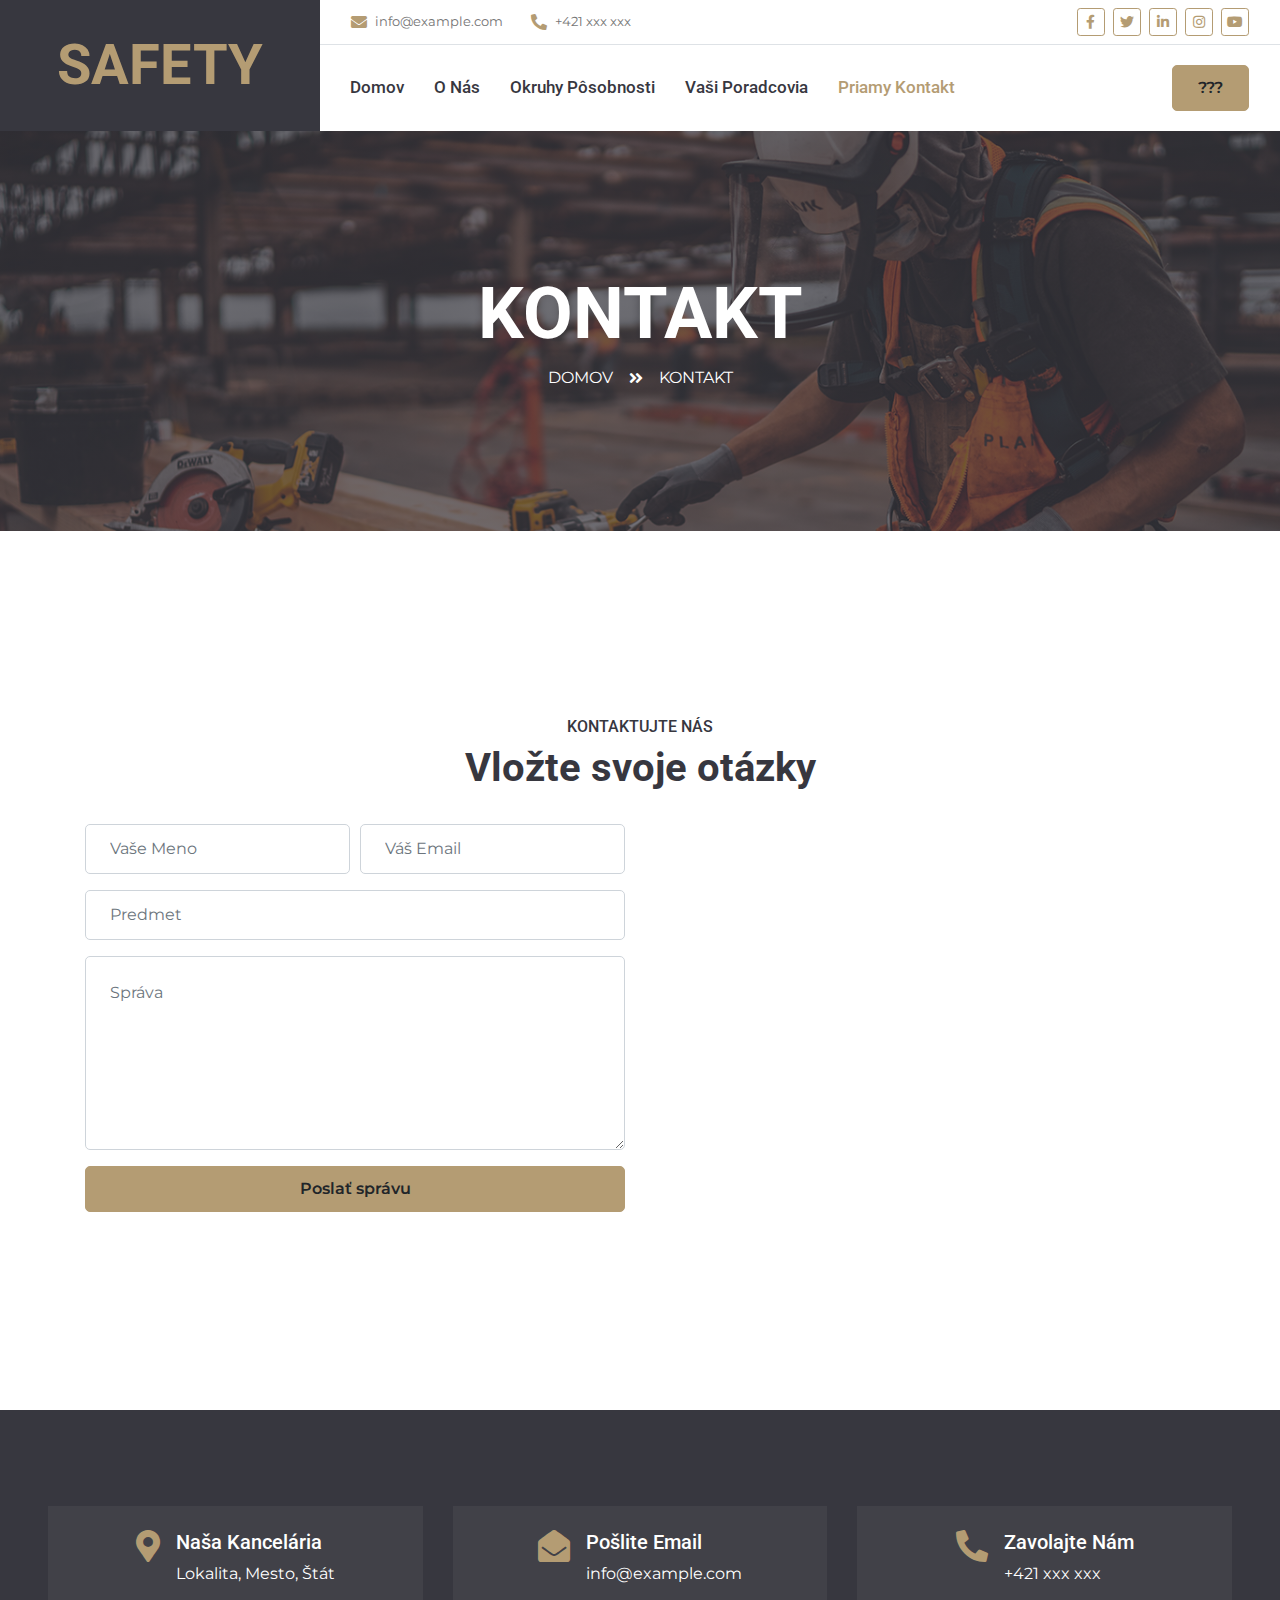
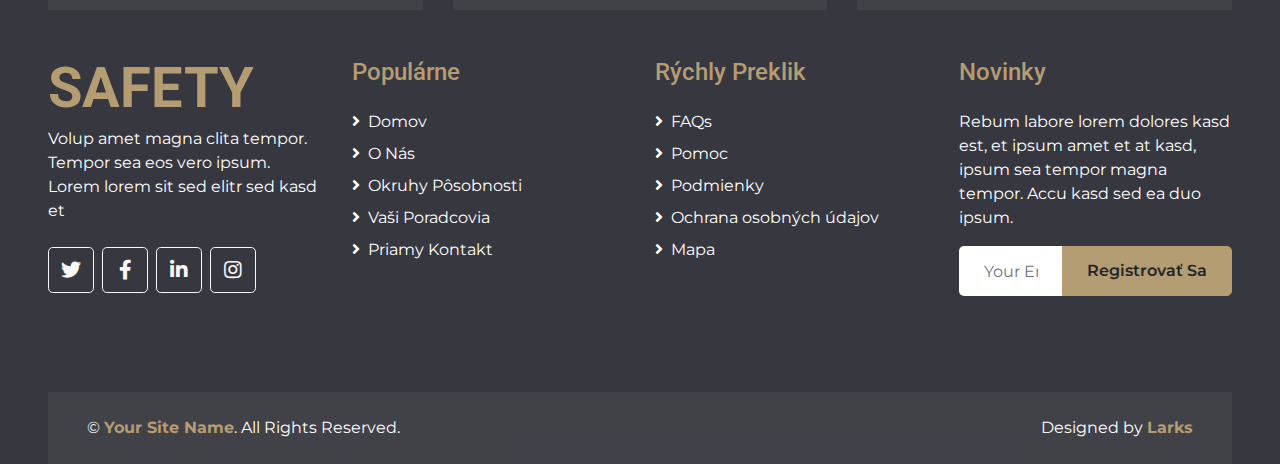
<file: contact.html>
<!DOCTYPE html>
<html lang="sk">

<head>
    <meta charset="utf-8">
    <title>BOZP - Poradňa</title>
    <meta content="width=device-width, initial-scale=1.0" name="viewport">
    <meta content="Free HTML Templates" name="keywords">
    <meta content="Free HTML Templates" name="description">

    <!-- Favicon -->
    <link href="img/favicon.ico" rel="icon">

    <!-- Google Web Fonts -->
    <link rel="preconnect" href="https://fonts.gstatic.com">
    <link href="https://fonts.googleapis.com/css2?family=Montserrat:wght@400;600&family=Roboto:wght@300;500;700&display=swap" rel="stylesheet">

    <!-- Font Awesome -->
    <link href="https://cdnjs.cloudflare.com/ajax/libs/font-awesome/5.10.0/css/all.min.css" rel="stylesheet">

    <!-- Libraries Stylesheet -->
    <link href="lib/owlcarousel/assets/owl.carousel.min.css" rel="stylesheet">
    <link href="lib/tempusdominus/css/tempusdominus-bootstrap-4.min.css" rel="stylesheet" />

    <!-- Customized Bootstrap Stylesheet -->
    <link href="css/style.css" rel="stylesheet">
    <link href="css/modal.css" rel="stylesheet">
</head>

<body>
    <!-- Header Start -->
    <div class="container-fluid">
        <div class="row">
            <div class="col-lg-3 bg-secondary d-none d-lg-block">
                <a href="index.html" class="navbar-brand w-100 h-100 m-0 p-0 d-flex align-items-center justify-content-center">
                    <h1 class="m-0 display-4 text-primary text-uppercase">Safety</h1>
                </a>
            </div>
            <div class="col-lg-9">
                <div class="row bg-white border-bottom d-none d-lg-flex">
                    <div class="col-lg-7 text-left">
                        <div class="h-100 d-inline-flex align-items-center py-2 px-3">
                            <i class="fa fa-envelope text-primary mr-2"></i>
                            <small>info@example.com</small>
                        </div>
                        <div class="h-100 d-inline-flex align-items-center py-2 px-2">
                            <i class="fa fa-phone-alt text-primary mr-2"></i>
                            <small>+421 xxx xxx</small>
                        </div>
                    </div>
                    <div class="col-lg-5 text-right">
                        <div class="d-inline-flex align-items-center p-2">
                            <a class="btn btn-sm btn-outline-primary btn-sm-square mr-2" href="">
                                <i class="fab fa-facebook-f"></i>
                            </a>
                            <a class="btn btn-sm btn-outline-primary btn-sm-square mr-2" href="">
                                <i class="fab fa-twitter"></i>
                            </a>
                            <a class="btn btn-sm btn-outline-primary btn-sm-square mr-2" href="">
                                <i class="fab fa-linkedin-in"></i>
                            </a>
                            <a class="btn btn-sm btn-outline-primary btn-sm-square mr-2" href="">
                                <i class="fab fa-instagram"></i>
                            </a>
                            <a class="btn btn-sm btn-outline-primary btn-sm-square mr-2" href="">
                                <i class="fab fa-youtube"></i>
                            </a>
                        </div>
                    </div>
                </div>
                <nav class="navbar navbar-expand-lg bg-white navbar-light p-0">
                    <a href="index.html" class="navbar-brand d-block d-lg-none">
                        <h1 class="m-0 display-4 text-primary text-uppercase">Safety</h1>
                    </a>
                    <button type="button" class="navbar-toggler" data-toggle="collapse" data-target="#navbarCollapse">
                        <span class="navbar-toggler-icon"></span>
                    </button>
                    <div class="collapse navbar-collapse justify-content-between" id="navbarCollapse">
                        <div class="navbar-nav mr-auto py-0">
                            <a href="index.html" class="nav-item nav-link">Domov</a>
                            <a href="about.html" class="nav-item nav-link">O Nás</a>
                            <a href="service.html" class="nav-item nav-link">Okruhy Pôsobnosti</a>
                            <a href="team.html" class="nav-item nav-link">Vaši Poradcovia</a>
                            <!-- <div class="nav-item dropdown">
                                <a href="#" class="nav-link dropdown-toggle" data-toggle="dropdown">Dropdown</a>
                                <div class="dropdown-menu rounded-0 m-0">
                                    <a href="#" class="dropdown-item">Menu Item 1</a>
                                    <a href="#" class="dropdown-item">Menu Item 2</a>
                                    <a href="#" class="dropdown-item">Menu Item 3</a>
                                </div>
                            </div> -->
                            <a href="contact.html" class="nav-item nav-link active">Priamy Kontakt</a>
                        </div>
                        <a href="" class="btn btn-primary mr-3 d-none d-lg-block">???</a>
                    </div>
                </nav>
            </div>
        </div>
    </div>
    <!-- Header End -->


    <!-- Page Header Start -->
    <div class="container-fluid bg-page-header" style="margin-bottom: 90px;">
        <div class="container">
            <div class="d-flex flex-column align-items-center justify-content-center" style="min-height: 400px">
                <h3 class="display-3 text-white text-uppercase">Kontakt</h3>
                <div class="d-inline-flex text-white">
                    <p class="m-0 text-uppercase"><a class="text-white" href="">Domov</a></p>
                    <i class="fa fa-angle-double-right pt-1 px-3"></i>
                    <p class="m-0 text-uppercase">Kontakt</p>
                </div>
            </div>
        </div>
    </div>
    <!-- Page Header End -->


    <!-- Contact Start -->
    <div class="container-fluid py-5">
        <div class="container py-5">
            <div class="text-center pb-2">
                <h6 class="text-uppercase">Kontaktujte Nás</h6>
                <h1 class="mb-4">Vložte svoje otázky</h1>
            </div>
            <div class="row">
                <div class="col-lg-6 mb-5 mb-lg-0">
                    <div class="contact-form">
                        <div id="success"></div>
                        <form name="sentMessage" id="contactForm" novalidate="novalidate">
                            <div class="form-row">
                                <div class="col-sm-6 control-group">
                                    <input type="text" class="form-control p-4" id="name" placeholder="Vaše Meno" required="required" data-validation-required-message="Please enter your name" />
                                    <p class="help-block text-danger"></p>
                                </div>
                                <div class="col-sm-6 control-group">
                                    <input type="email" class="form-control p-4" id="email" placeholder="Váš Email" required="required" data-validation-required-message="Please enter your email" />
                                    <p class="help-block text-danger"></p>
                                </div>
                            </div>
                            <div class="control-group">
                                <input type="text" class="form-control p-4" id="subject" placeholder="Predmet" required="required" data-validation-required-message="Please enter a subject" />
                                <p class="help-block text-danger"></p>
                            </div>
                            <div class="control-group">
                                <textarea class="form-control p-4" rows="6" id="message" placeholder="Správa" required="required" data-validation-required-message="Please enter your message"></textarea>
                                <p class="help-block text-danger"></p>
                            </div>
                            <div>
                                <button class="btn btn-primary btn-block" type="submit" id="sendMessageButton">Poslať správu</button>
                            </div>
                        </form>
                    </div>
                </div>
                <div class="col-lg-6" style="min-height: 400px;">
                    <div class="position-relative h-100 rounded overflow-hidden">
                        <iframe style="width: 100%; height: 100%; object-fit: cover;"
                        src="https://www.google.com/maps/embed?pb=!1m18!1m12!1m3!1d3001156.4288297426!2d-78.01371936852176!3d42.72876761954724!2m3!1f0!2f0!3f0!3m2!1i1024!2i768!4f13.1!3m3!1m2!1s0x4ccc4bf0f123a5a9%3A0xddcfc6c1de189567!2sNew%20York%2C%20USA!5e0!3m2!1sen!2sbd!4v1603794290143!5m2!1sen!2sbd"
                        frameborder="0" style="border:0;" allowfullscreen="" aria-hidden="false" tabindex="0"></iframe>
                    </div>
                </div>
            </div>
        </div>
    </div>
    <!-- Contact End -->


    <!-- Footer Start -->
    <div class="container-fluid bg-secondary text-white pt-5 px-sm-3 px-md-5" style="margin-top: 90px;">
        <div class="row mt-5">
            <div class="col-lg-4">
                <div class="d-flex justify-content-lg-center p-4" style="background: rgba(256, 256, 256, .05);">
                    <i class="fa fa-2x fa-map-marker-alt text-primary"></i>
                    <div class="ml-3">
                        <h5 class="text-white">Naša Kancelária</h5>
                        <p class="m-0">Lokalita, Mesto, Štát</p>
                    </div>
                </div>
            </div>
            <div class="col-lg-4">
                <div class="d-flex justify-content-lg-center p-4" style="background: rgba(256, 256, 256, .05);">
                    <i class="fa fa-2x fa-envelope-open text-primary"></i>
                    <div class="ml-3">
                        <h5 class="text-white">Pošlite Email</h5>
                        <p class="m-0">info@example.com</p>
                    </div>
                </div>
            </div>
            <div class="col-lg-4">
                <div class="d-flex justify-content-lg-center p-4" style="background: rgba(256, 256, 256, .05);">
                    <i class="fa fa-2x fa-phone-alt text-primary"></i>
                    <div class="ml-3">
                        <h5 class="text-white">Zavolajte Nám</h5>
                        <p class="m-0">+421 xxx xxx</p>
                    </div>
                </div>
            </div>
        </div>
        <div class="row pt-5">
            <div class="col-lg-3 col-md-6 mb-5">
                <a href="index.html" class="navbar-brand">
                    <h1 class="m-0 mt-n2 display-4 text-primary text-uppercase">Safety</h1>
                </a>
                <p>Volup amet magna clita tempor. Tempor sea eos vero ipsum. Lorem lorem sit sed elitr sed kasd et</p>
                <div class="d-flex justify-content-start mt-4">
                    <a class="btn btn-lg btn-outline-light btn-lg-square mr-2" href="#"><i class="fab fa-twitter"></i></a>
                    <a class="btn btn-lg btn-outline-light btn-lg-square mr-2" href="#"><i class="fab fa-facebook-f"></i></a>
                    <a class="btn btn-lg btn-outline-light btn-lg-square mr-2" href="#"><i class="fab fa-linkedin-in"></i></a>
                    <a class="btn btn-lg btn-outline-light btn-lg-square" href="#"><i class="fab fa-instagram"></i></a>
                </div>
            </div>
            <div class="col-lg-3 col-md-6 mb-5">
                <h4 class="font-weight-semi-bold text-primary mb-4">Populárne</h4>
                <div class="d-flex flex-column justify-content-start">
                    <a class="text-white mb-2" href="#"><i class="fa fa-angle-right mr-2"></i>Domov</a>
                    <a class="text-white mb-2" href="#"><i class="fa fa-angle-right mr-2"></i>O Nás</a>
                    <a class="text-white mb-2" href="#"><i class="fa fa-angle-right mr-2"></i>Okruhy Pôsobnosti</a>
                    <a class="text-white mb-2" href="#ppl"><i class="fa fa-angle-right mr-2"></i>Vaši Poradcovia</a>
                    <a class="text-white" href="/contact.html"><i class="fa fa-angle-right mr-2"></i>Priamy Kontakt</a>
                </div>
            </div>
            <div class="col-lg-3 col-md-6 mb-5">
                <h4 class="font-weight-semi-bold text-primary mb-4">Rýchly Preklik</h4>
                <div class="d-flex flex-column justify-content-start">
                    <a class="text-white mb-2" href="#"><i class="fa fa-angle-right mr-2"></i>FAQs</a>
                    <a class="text-white mb-2" href="#"><i class="fa fa-angle-right mr-2"></i>Pomoc</a>
                    <a class="text-white mb-2" href="#"><i class="fa fa-angle-right mr-2"></i>Podmienky</a>
                    <a class="text-white mb-2" href="#"><i class="fa fa-angle-right mr-2"></i>Ochrana osobných údajov</a>
                    <a class="text-white" href="#"><i class="fa fa-angle-right mr-2"></i>Mapa</a>
                </div>
            </div>
            <div class="col-lg-3 col-md-6 mb-5">
                <h4 class="font-weight-semi-bold text-primary mb-4">Novinky</h4>
                <p>Rebum labore lorem dolores kasd est, et ipsum amet et at kasd, ipsum sea tempor magna tempor. Accu kasd sed ea duo ipsum.</p>
                <div class="w-100">
                    <div class="input-group">
                        <input type="text" class="form-control border-0" style="padding: 25px;" placeholder="Your Email">
                        <div class="input-group-append">
                            <button class="btn btn-primary px-4">Registrovať Sa</button>
                        </div>
                    </div>
                </div>
            </div>
        </div>
        <div class="row p-4 mt-5 mx-0" style="background: rgba(256, 256, 256, .05);">
            <div class="col-md-6 text-center text-md-left mb-3 mb-md-0">
                <p class="m-0 text-white">&copy; <a class="font-weight-bold" href="#">Your Site Name</a>. All Rights Reserved.</p>
            </div>
            <div class="col-md-6 text-center text-md-right">
                <p class="m-0 text-white">Designed by <a class="font-weight-bold" href="#">Larks</a></p>
            </div>
        </div>
    </div>
    <!-- Footer End -->


    <!-- Back to Top -->
    <a href="#" class="btn btn-primary px-3 back-to-top"><i class="fa fa-angle-double-up"></i></a>


    <!-- JavaScript Libraries -->
    <script src="https://code.jquery.com/jquery-3.4.1.min.js"></script>
    <script src="https://stackpath.bootstrapcdn.com/bootstrap/4.4.1/js/bootstrap.bundle.min.js"></script>
    <script src="lib/easing/easing.min.js"></script>
    <script src="lib/waypoints/waypoints.min.js"></script>
    <script src="lib/owlcarousel/owl.carousel.min.js"></script>
    <script src="lib/tempusdominus/js/moment.min.js"></script>
    <script src="lib/tempusdominus/js/moment-timezone.min.js"></script>
    <script src="lib/tempusdominus/js/tempusdominus-bootstrap-4.min.js"></script>

    <!-- Contact Javascript File -->
    <script src="mail/jqBootstrapValidation.min.js"></script>
    <script src="mail/contact.js"></script>

    <!-- Template Javascript -->
    <script src="js/main.js"></script>
</body>

</html>
</file>
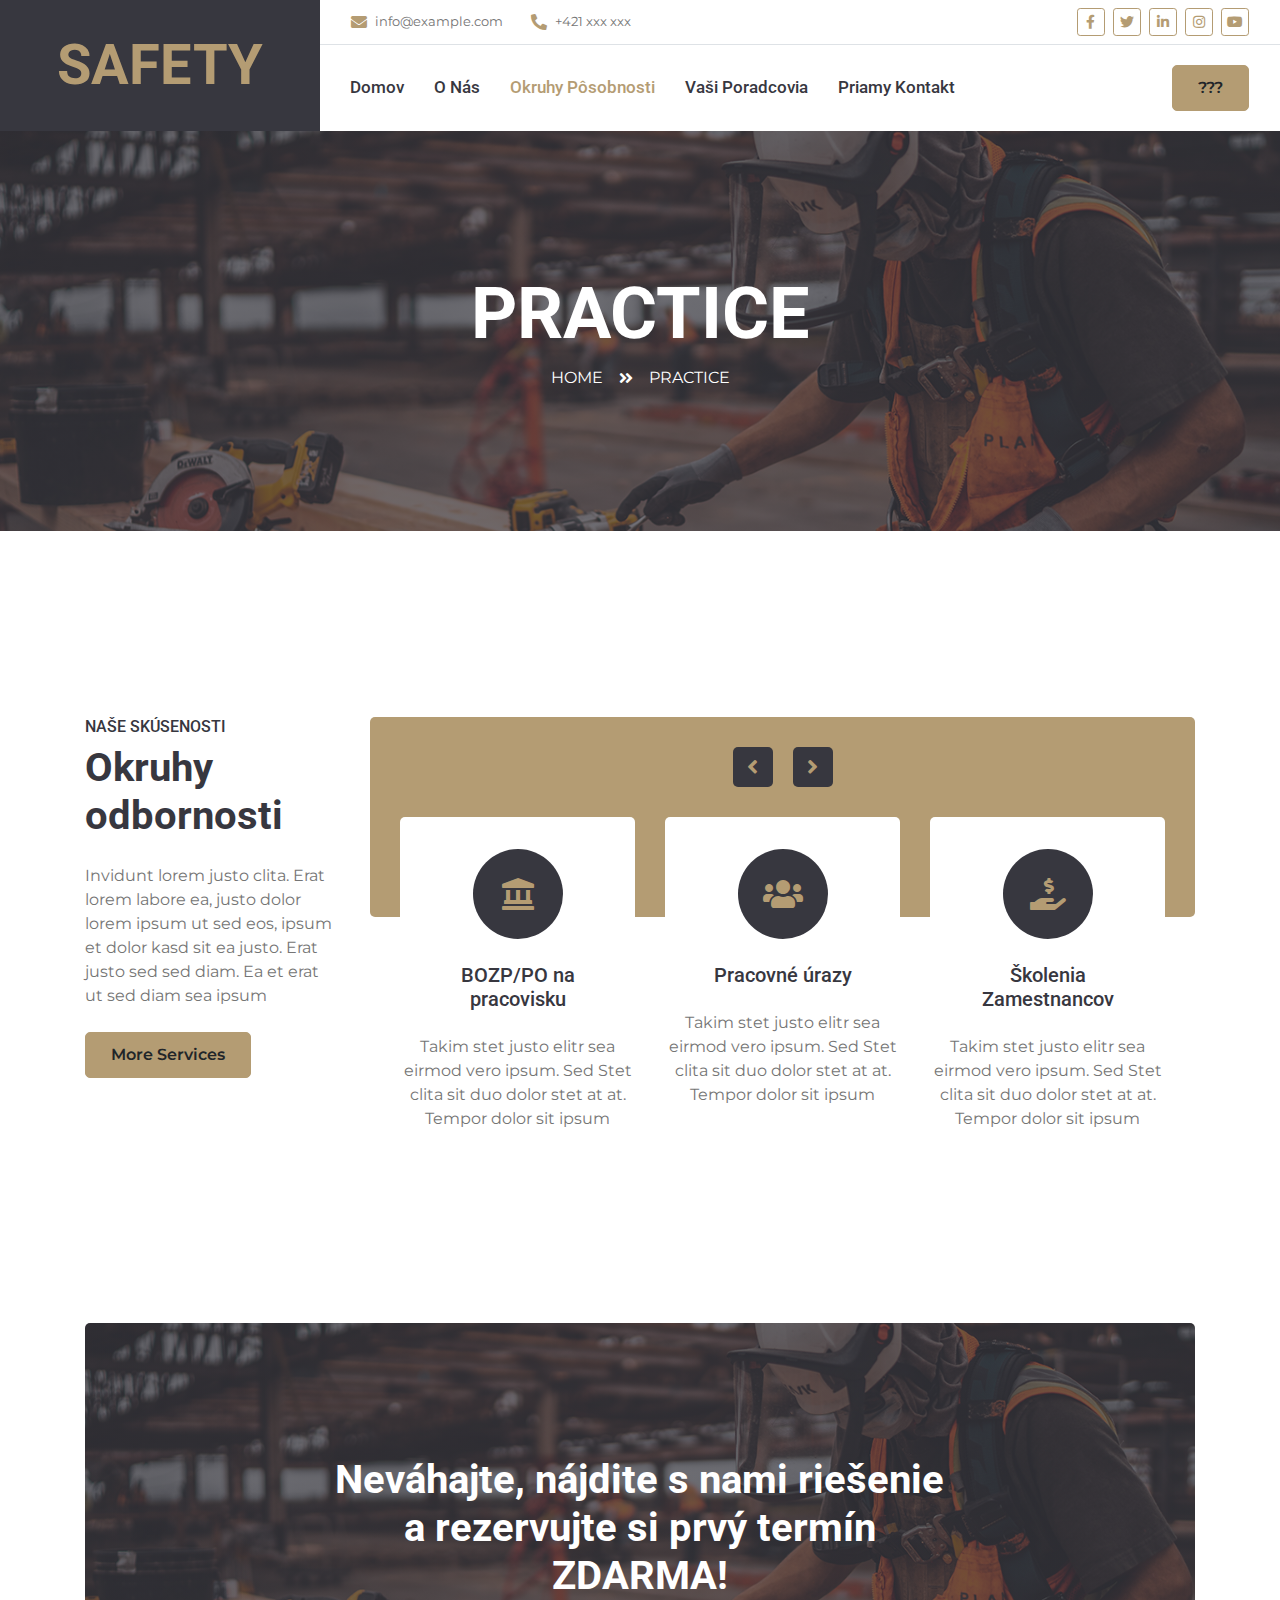
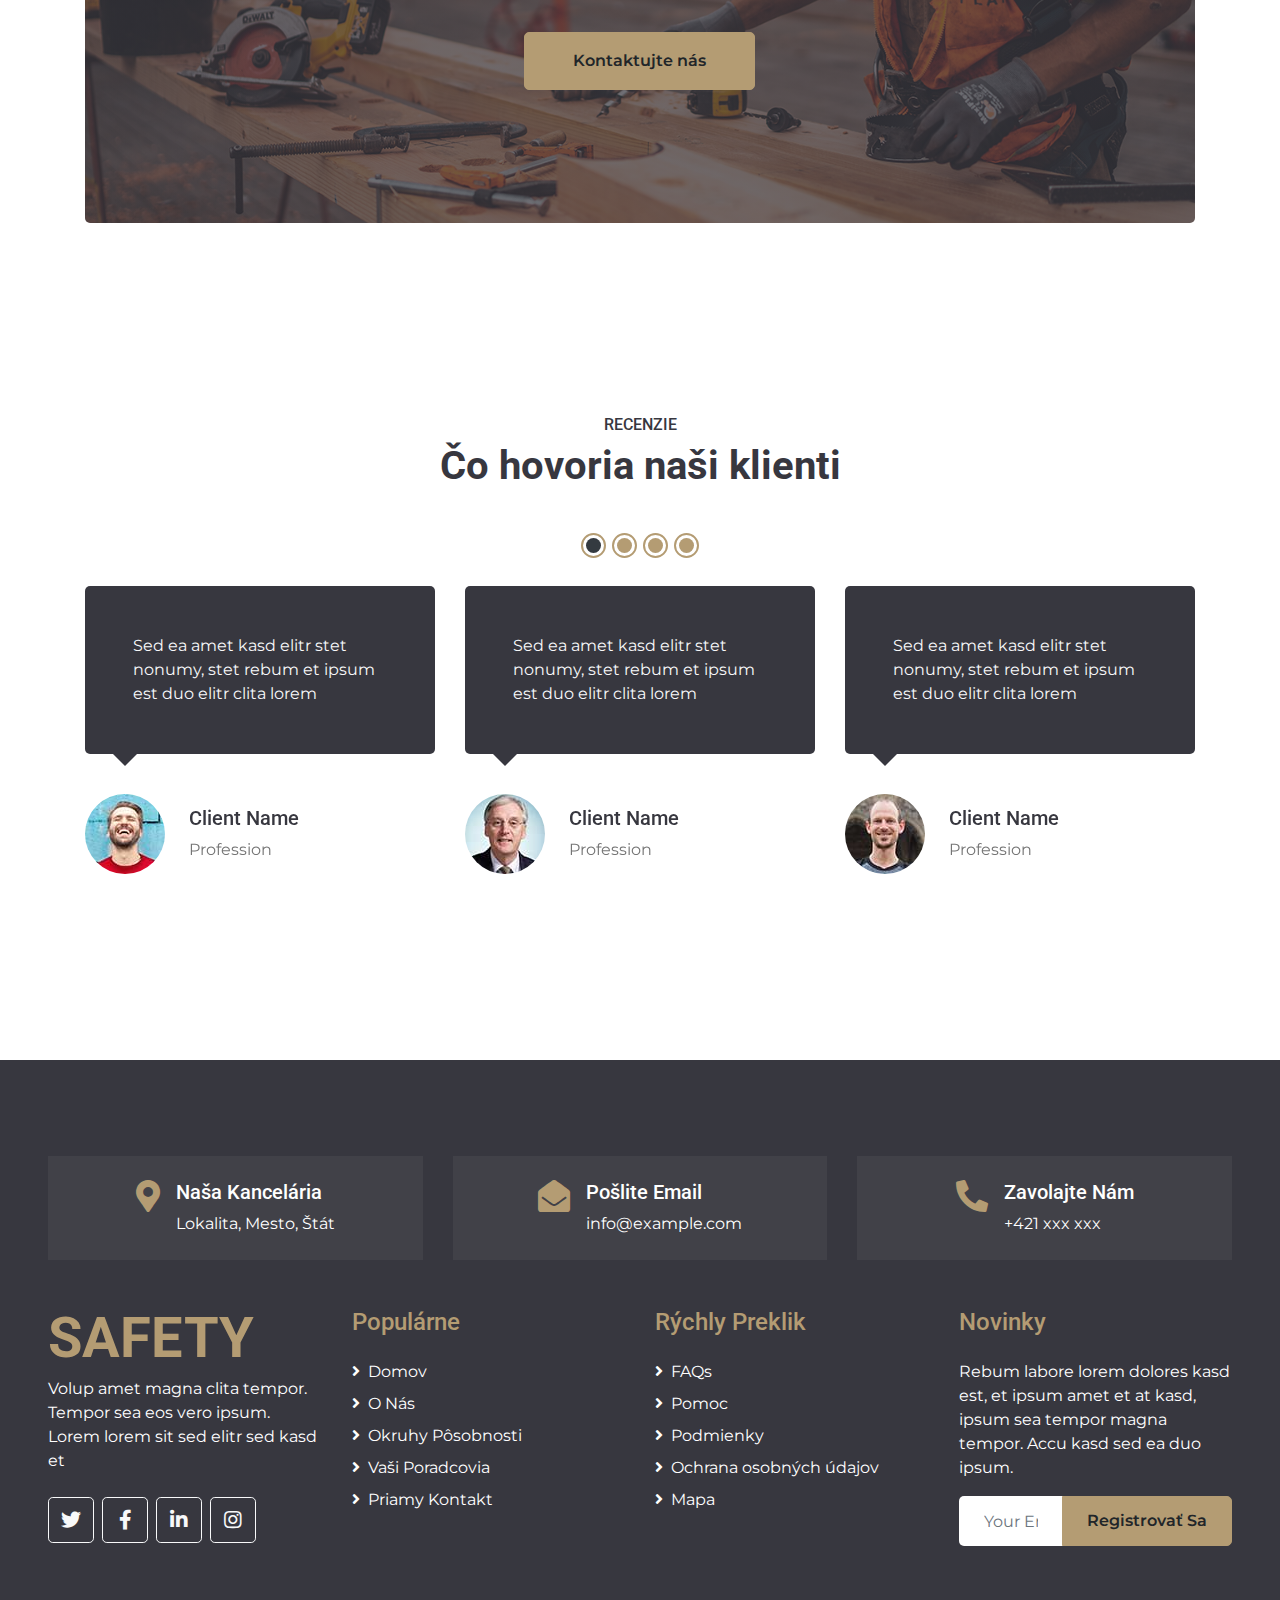
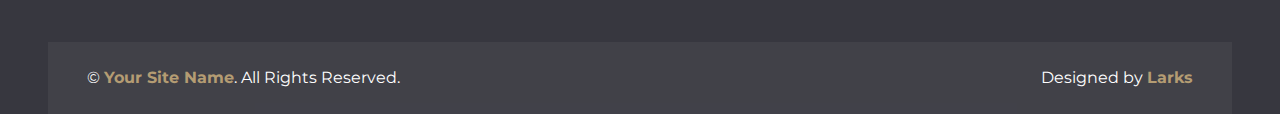
<file: service.html>
<!DOCTYPE html>
<html lang="sk">

<head>
    <meta charset="utf-8">
    <title>BOZP - Poradňa</title>
    <meta content="width=device-width, initial-scale=1.0" name="viewport">
    <meta content="Free HTML Templates" name="keywords">
    <meta content="Free HTML Templates" name="description">

    <!-- Favicon -->
    <link href="img/favicon.ico" rel="icon">

    <!-- Google Web Fonts -->
    <link rel="preconnect" href="https://fonts.gstatic.com">
    <link href="https://fonts.googleapis.com/css2?family=Montserrat:wght@400;600&family=Roboto:wght@300;500;700&display=swap" rel="stylesheet">

    <!-- Font Awesome -->
    <link href="https://cdnjs.cloudflare.com/ajax/libs/font-awesome/5.10.0/css/all.min.css" rel="stylesheet">

    <!-- Libraries Stylesheet -->
    <link href="lib/owlcarousel/assets/owl.carousel.min.css" rel="stylesheet">
    <link href="lib/tempusdominus/css/tempusdominus-bootstrap-4.min.css" rel="stylesheet" />

    <!-- Customized Bootstrap Stylesheet -->
    <link href="css/style.css" rel="stylesheet">
    <link href="css/modal.css" rel="stylesheet">
</head>

<body>
    <!-- Header Start -->
    <div class="container-fluid">
        <div class="row">
            <div class="col-lg-3 bg-secondary d-none d-lg-block">
                <a href="index.html" class="navbar-brand w-100 h-100 m-0 p-0 d-flex align-items-center justify-content-center">
                    <h1 class="m-0 display-4 text-primary text-uppercase">Safety</h1>
                </a>
            </div>
            <div class="col-lg-9">
                <div class="row bg-white border-bottom d-none d-lg-flex">
                    <div class="col-lg-7 text-left">
                        <div class="h-100 d-inline-flex align-items-center py-2 px-3">
                            <i class="fa fa-envelope text-primary mr-2"></i>
                            <small>info@example.com</small>
                        </div>
                        <div class="h-100 d-inline-flex align-items-center py-2 px-2">
                            <i class="fa fa-phone-alt text-primary mr-2"></i>
                            <small>+421 xxx xxx</small>
                        </div>
                    </div>
                    <div class="col-lg-5 text-right">
                        <div class="d-inline-flex align-items-center p-2">
                            <a class="btn btn-sm btn-outline-primary btn-sm-square mr-2" href="">
                                <i class="fab fa-facebook-f"></i>
                            </a>
                            <a class="btn btn-sm btn-outline-primary btn-sm-square mr-2" href="">
                                <i class="fab fa-twitter"></i>
                            </a>
                            <a class="btn btn-sm btn-outline-primary btn-sm-square mr-2" href="">
                                <i class="fab fa-linkedin-in"></i>
                            </a>
                            <a class="btn btn-sm btn-outline-primary btn-sm-square mr-2" href="">
                                <i class="fab fa-instagram"></i>
                            </a>
                            <a class="btn btn-sm btn-outline-primary btn-sm-square mr-2" href="">
                                <i class="fab fa-youtube"></i>
                            </a>
                        </div>
                    </div>
                </div>
                <nav class="navbar navbar-expand-lg bg-white navbar-light p-0">
                    <a href="index.html" class="navbar-brand d-block d-lg-none">
                        <h1 class="m-0 display-4 text-primary text-uppercase">Safety</h1>
                    </a>
                    <button type="button" class="navbar-toggler" data-toggle="collapse" data-target="#navbarCollapse">
                        <span class="navbar-toggler-icon"></span>
                    </button>
                    <div class="collapse navbar-collapse justify-content-between" id="navbarCollapse">
                        <div class="navbar-nav mr-auto py-0">
                            <a href="index.html" class="nav-item nav-link">Domov</a>
                            <a href="about.html" class="nav-item nav-link">O Nás</a>
                            <a href="service.html" class="nav-item nav-link active">Okruhy Pôsobnosti</a>
                            <a href="team.html" class="nav-item nav-link">Vaši Poradcovia</a>
                            <!-- <div class="nav-item dropdown">
                                <a href="#" class="nav-link dropdown-toggle" data-toggle="dropdown">Dropdown</a>
                                <div class="dropdown-menu rounded-0 m-0">
                                    <a href="#" class="dropdown-item">Menu Item 1</a>
                                    <a href="#" class="dropdown-item">Menu Item 2</a>
                                    <a href="#" class="dropdown-item">Menu Item 3</a>
                                </div>
                            </div> -->
                            <a href="contact.html" class="nav-item nav-link">Priamy Kontakt</a>
                        </div>
                        <a href="" class="btn btn-primary mr-3 d-none d-lg-block">???</a>
                    </div>
                </nav>
            </div>
        </div>
    </div>
    <!-- Header End -->


    <!-- Page Header Start -->
    <div class="container-fluid bg-page-header" style="margin-bottom: 90px;">
        <div class="container">
            <div class="d-flex flex-column align-items-center justify-content-center" style="min-height: 400px">
                <h3 class="display-3 text-white text-uppercase">Practice</h3>
                <div class="d-inline-flex text-white">
                    <p class="m-0 text-uppercase"><a class="text-white" href="">Home</a></p>
                    <i class="fa fa-angle-double-right pt-1 px-3"></i>
                    <p class="m-0 text-uppercase">Practice</p>
                </div>
            </div>
        </div>
    </div>
    <!-- Page Header End -->


    <!-- Services Start -->
    <div class="container-fluid py-5">
        <div class="container py-5">
            <div class="row">
                <div class="col-lg-3">
                    <h6 class="text-uppercase">Naše Skúsenosti</h6>
                    <h1 class="mb-4">Okruhy odbornosti</h1>
                    <p>Invidunt lorem justo clita. Erat lorem labore ea, justo dolor lorem ipsum ut sed eos, ipsum et dolor kasd sit ea justo. Erat justo sed sed diam. Ea et erat ut sed diam sea ipsum</p>
                    <a href="" class="btn btn-primary mt-2">More Services</a>
                </div>
                <div class="col-lg-9 pt-5 pt-lg-0">
                    <div class="bg-primary rounded" style="height: 200px;"></div>
                    <div class="owl-carousel service-carousel position-relative" style="margin-top: -100px; padding: 0 30px;">
                        <div class="d-flex flex-column align-items-center text-center bg-white rounded pt-4">
                            <div class="icon-box bg-secondary text-primary mt-2 mb-4">
                                <i class="fa fa-2x fa-landmark"></i>
                            </div>
                            <h5 class="mb-4 px-4">BOZP/PO na pracovisku</h5>
                            <p class="m-0">Takim stet justo elitr sea eirmod vero ipsum. Sed Stet clita sit duo dolor stet at at. Tempor dolor sit ipsum</p>
                        </div>
                        <div class="d-flex flex-column align-items-center text-center bg-white rounded pt-4">
                            <div class="icon-box bg-secondary text-primary mt-2 mb-4">
                                <i class="fa fa-2x fa-users"></i>
                            </div>
                            <h5 class="mb-4 px-4">Pracovné úrazy</h5>
                            <p class="m-0">Takim stet justo elitr sea eirmod vero ipsum. Sed Stet clita sit duo dolor stet at at. Tempor dolor sit ipsum</p>
                        </div>
                        <div class="d-flex flex-column align-items-center text-center bg-white rounded pt-4">
                            <div class="icon-box bg-secondary text-primary mt-2 mb-4">
                                <i class="fa fa-2x fa-hand-holding-usd"></i>
                            </div>
                            <h5 class="mb-4 px-4">Školenia Zamestnancov</h5>
                            <p class="m-0">Takim stet justo elitr sea eirmod vero ipsum. Sed Stet clita sit duo dolor stet at at. Tempor dolor sit ipsum</p>
                        </div>
                        <div class="d-flex flex-column align-items-center text-center bg-white rounded pt-4">
                            <div class="icon-box bg-secondary text-primary mt-2 mb-4">
                                <i class="fa fa-2x fa-gavel"></i>
                            </div>
                            <h5 class="mb-4 px-4">Kontrola pracoviska</h5>
                            <p class="m-0">Takim stet justo elitr sea eirmod vero ipsum. Sed Stet clita sit duo dolor stet at at. Tempor dolor sit ipsum</p>
                        </div>
                    </div>
                </div>
            </div>
        </div>
    </div>
    <!-- Services End -->


    <!-- Action Start -->
    <div class="container-fluid py-5">
        <div class="container py-5">
            <div class="bg-action rounded" style="height: 500px;">
                <div class="row h-100 align-items-center justify-content-center">
                    <div class="col-lg-7 text-center">
                        <h1 class="text-white mb-4">Neváhajte, nájdite s nami riešenie a rezervujte si prvý termín ZDARMA!</h1>
                        <a class="btn btn-primary py-3 px-5 mt-2" href="/contact.html">Kontaktujte nás</a>
                    </div>
                </div>
            </div>
        </div>
    </div>
    <!-- Action End -->


    <!-- Testimonial Start -->
    <div class="container-fluid py-5">
        <div class="container py-5">
            <div class="text-center pb-5">
                <h6 class="text-uppercase">Recenzie</h6>
                <h1 class="mb-5">Čo hovoria naši klienti</h1>
            </div>
            <div class="owl-carousel testimonial-carousel">
                <div class="testimonial-item">
                    <div class="testimonial-text position-relative bg-secondary text-light rounded p-5 mb-4">
                        Sed ea amet kasd elitr stet nonumy, stet rebum et ipsum est duo elitr clita lorem
                    </div>
                    <div class="d-flex align-items-center pt-3">
                        <img class="img-fluid rounded-circle" src="img/testimonial-1.jpg" style="width: 80px; height: 80px;" alt="">
                        <div class="pl-4">
                            <h5>Client Name</h5>
                            <p class="m-0">Profession</p>
                        </div>
                    </div>
                </div>
                <div class="testimonial-item">
                    <div class="testimonial-text position-relative bg-secondary text-light rounded p-5 mb-4">
                        Sed ea amet kasd elitr stet nonumy, stet rebum et ipsum est duo elitr clita lorem
                    </div>
                    <div class="d-flex align-items-center pt-3">
                        <img class="img-fluid rounded-circle" src="img/testimonial-2.jpg" style="width: 80px; height: 80px;" alt="">
                        <div class="pl-4">
                            <h5>Client Name</h5>
                            <p class="m-0">Profession</p>
                        </div>
                    </div>
                </div>
                <div class="testimonial-item">
                    <div class="testimonial-text position-relative bg-secondary text-light rounded p-5 mb-4">
                        Sed ea amet kasd elitr stet nonumy, stet rebum et ipsum est duo elitr clita lorem
                    </div>
                    <div class="d-flex align-items-center pt-3">
                        <img class="img-fluid rounded-circle" src="img/testimonial-3.jpg" style="width: 80px; height: 80px;" alt="">
                        <div class="pl-4">
                            <h5>Client Name</h5>
                            <p class="m-0">Profession</p>
                        </div>
                    </div>
                </div>
                <div class="testimonial-item">
                    <div class="testimonial-text position-relative bg-secondary text-light rounded p-5 mb-4">
                        Sed ea amet kasd elitr stet nonumy, stet rebum et ipsum est duo elitr clita lorem
                    </div>
                    <div class="d-flex align-items-center pt-3">
                        <img class="img-fluid rounded-circle" src="img/testimonial-4.jpg" style="width: 80px; height: 80px;" alt="">
                        <div class="pl-4">
                            <h5>Client Name</h5>
                            <p class="m-0">Profession</p>
                        </div>
                    </div>
                </div>
            </div>
        </div>
    </div>
    <!-- Testimonial End -->


    <!-- Footer Start -->
    <div class="container-fluid bg-secondary text-white pt-5 px-sm-3 px-md-5" style="margin-top: 90px;">
        <div class="row mt-5">
            <div class="col-lg-4">
                <div class="d-flex justify-content-lg-center p-4" style="background: rgba(256, 256, 256, .05);">
                    <i class="fa fa-2x fa-map-marker-alt text-primary"></i>
                    <div class="ml-3">
                        <h5 class="text-white">Naša Kancelária</h5>
                        <p class="m-0">Lokalita, Mesto, Štát</p>
                    </div>
                </div>
            </div>
            <div class="col-lg-4">
                <div class="d-flex justify-content-lg-center p-4" style="background: rgba(256, 256, 256, .05);">
                    <i class="fa fa-2x fa-envelope-open text-primary"></i>
                    <div class="ml-3">
                        <h5 class="text-white">Pošlite Email</h5>
                        <p class="m-0">info@example.com</p>
                    </div>
                </div>
            </div>
            <div class="col-lg-4">
                <div class="d-flex justify-content-lg-center p-4" style="background: rgba(256, 256, 256, .05);">
                    <i class="fa fa-2x fa-phone-alt text-primary"></i>
                    <div class="ml-3">
                        <h5 class="text-white">Zavolajte Nám</h5>
                        <p class="m-0">+421 xxx xxx</p>
                    </div>
                </div>
            </div>
        </div>
        <div class="row pt-5">
            <div class="col-lg-3 col-md-6 mb-5">
                <a href="index.html" class="navbar-brand">
                    <h1 class="m-0 mt-n2 display-4 text-primary text-uppercase">Safety</h1>
                </a>
                <p>Volup amet magna clita tempor. Tempor sea eos vero ipsum. Lorem lorem sit sed elitr sed kasd et</p>
                <div class="d-flex justify-content-start mt-4">
                    <a class="btn btn-lg btn-outline-light btn-lg-square mr-2" href="#"><i class="fab fa-twitter"></i></a>
                    <a class="btn btn-lg btn-outline-light btn-lg-square mr-2" href="#"><i class="fab fa-facebook-f"></i></a>
                    <a class="btn btn-lg btn-outline-light btn-lg-square mr-2" href="#"><i class="fab fa-linkedin-in"></i></a>
                    <a class="btn btn-lg btn-outline-light btn-lg-square" href="#"><i class="fab fa-instagram"></i></a>
                </div>
            </div>
            <div class="col-lg-3 col-md-6 mb-5">
                <h4 class="font-weight-semi-bold text-primary mb-4">Populárne</h4>
                <div class="d-flex flex-column justify-content-start">
                    <a class="text-white mb-2" href="#"><i class="fa fa-angle-right mr-2"></i>Domov</a>
                    <a class="text-white mb-2" href="#"><i class="fa fa-angle-right mr-2"></i>O Nás</a>
                    <a class="text-white mb-2" href="#"><i class="fa fa-angle-right mr-2"></i>Okruhy Pôsobnosti</a>
                    <a class="text-white mb-2" href="#ppl"><i class="fa fa-angle-right mr-2"></i>Vaši Poradcovia</a>
                    <a class="text-white" href="/contact.html"><i class="fa fa-angle-right mr-2"></i>Priamy Kontakt</a>
                </div>
            </div>
            <div class="col-lg-3 col-md-6 mb-5">
                <h4 class="font-weight-semi-bold text-primary mb-4">Rýchly Preklik</h4>
                <div class="d-flex flex-column justify-content-start">
                    <a class="text-white mb-2" href="#"><i class="fa fa-angle-right mr-2"></i>FAQs</a>
                    <a class="text-white mb-2" href="#"><i class="fa fa-angle-right mr-2"></i>Pomoc</a>
                    <a class="text-white mb-2" href="#"><i class="fa fa-angle-right mr-2"></i>Podmienky</a>
                    <a class="text-white mb-2" href="#"><i class="fa fa-angle-right mr-2"></i>Ochrana osobných údajov</a>
                    <a class="text-white" href="#"><i class="fa fa-angle-right mr-2"></i>Mapa</a>
                </div>
            </div>
            <div class="col-lg-3 col-md-6 mb-5">
                <h4 class="font-weight-semi-bold text-primary mb-4">Novinky</h4>
                <p>Rebum labore lorem dolores kasd est, et ipsum amet et at kasd, ipsum sea tempor magna tempor. Accu kasd sed ea duo ipsum.</p>
                <div class="w-100">
                    <div class="input-group">
                        <input type="text" class="form-control border-0" style="padding: 25px;" placeholder="Your Email">
                        <div class="input-group-append">
                            <button class="btn btn-primary px-4">Registrovať Sa</button>
                        </div>
                    </div>
                </div>
            </div>
        </div>
        <div class="row p-4 mt-5 mx-0" style="background: rgba(256, 256, 256, .05);">
            <div class="col-md-6 text-center text-md-left mb-3 mb-md-0">
                <p class="m-0 text-white">&copy; <a class="font-weight-bold" href="#">Your Site Name</a>. All Rights Reserved.</p>
            </div>
            <div class="col-md-6 text-center text-md-right">
                <p class="m-0 text-white">Designed by <a class="font-weight-bold" href="#">Larks</a></p>
            </div>
        </div>
    </div>
    <!-- Footer End -->


    <!-- Back to Top -->
    <a href="#" class="btn btn-primary px-3 back-to-top"><i class="fa fa-angle-double-up"></i></a>


    <!-- JavaScript Libraries -->
    <script src="https://code.jquery.com/jquery-3.4.1.min.js"></script>
    <script src="https://stackpath.bootstrapcdn.com/bootstrap/4.4.1/js/bootstrap.bundle.min.js"></script>
    <script src="lib/easing/easing.min.js"></script>
    <script src="lib/waypoints/waypoints.min.js"></script>
    <script src="lib/owlcarousel/owl.carousel.min.js"></script>
    <script src="lib/tempusdominus/js/moment.min.js"></script>
    <script src="lib/tempusdominus/js/moment-timezone.min.js"></script>
    <script src="lib/tempusdominus/js/tempusdominus-bootstrap-4.min.js"></script>

    <!-- Contact Javascript File -->
    <script src="mail/jqBootstrapValidation.min.js"></script>
    <script src="mail/contact.js"></script>

    <!-- Template Javascript -->
    <script src="js/main.js"></script>
</body>

</html>
</file>
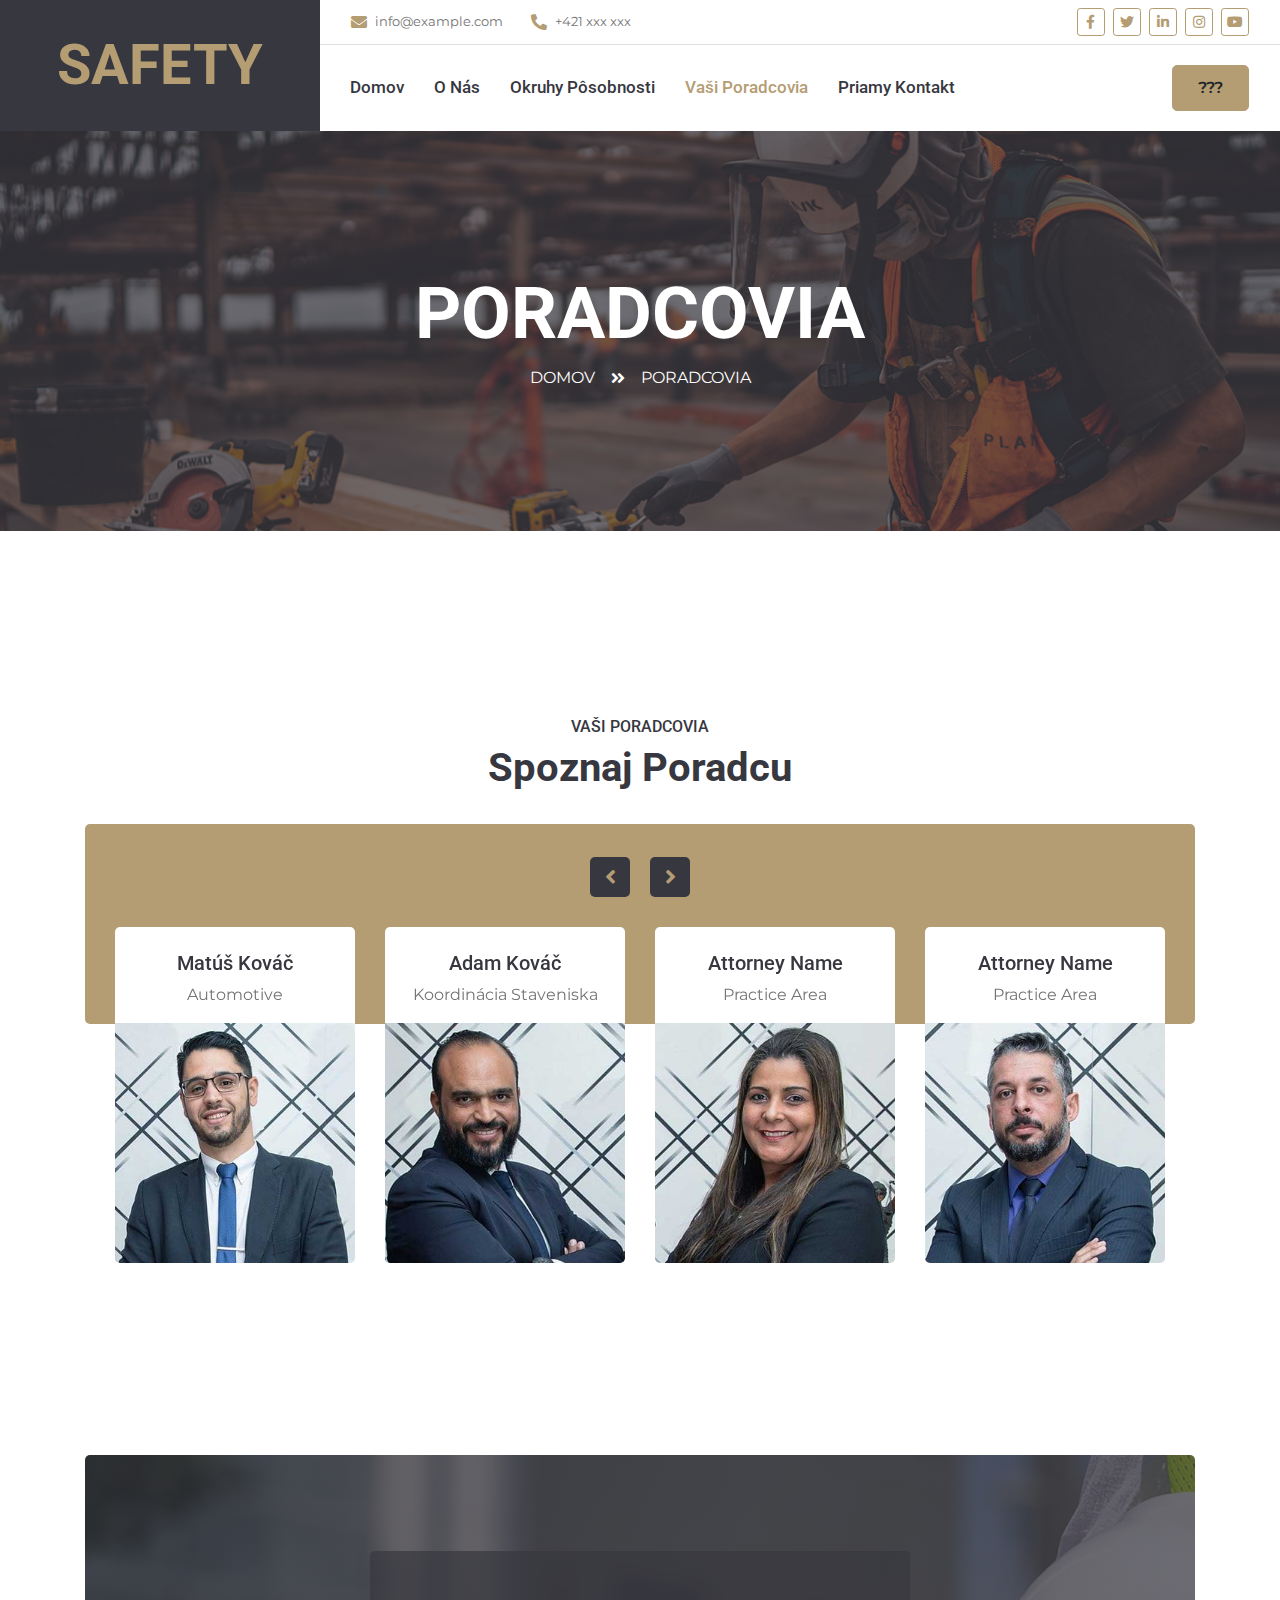
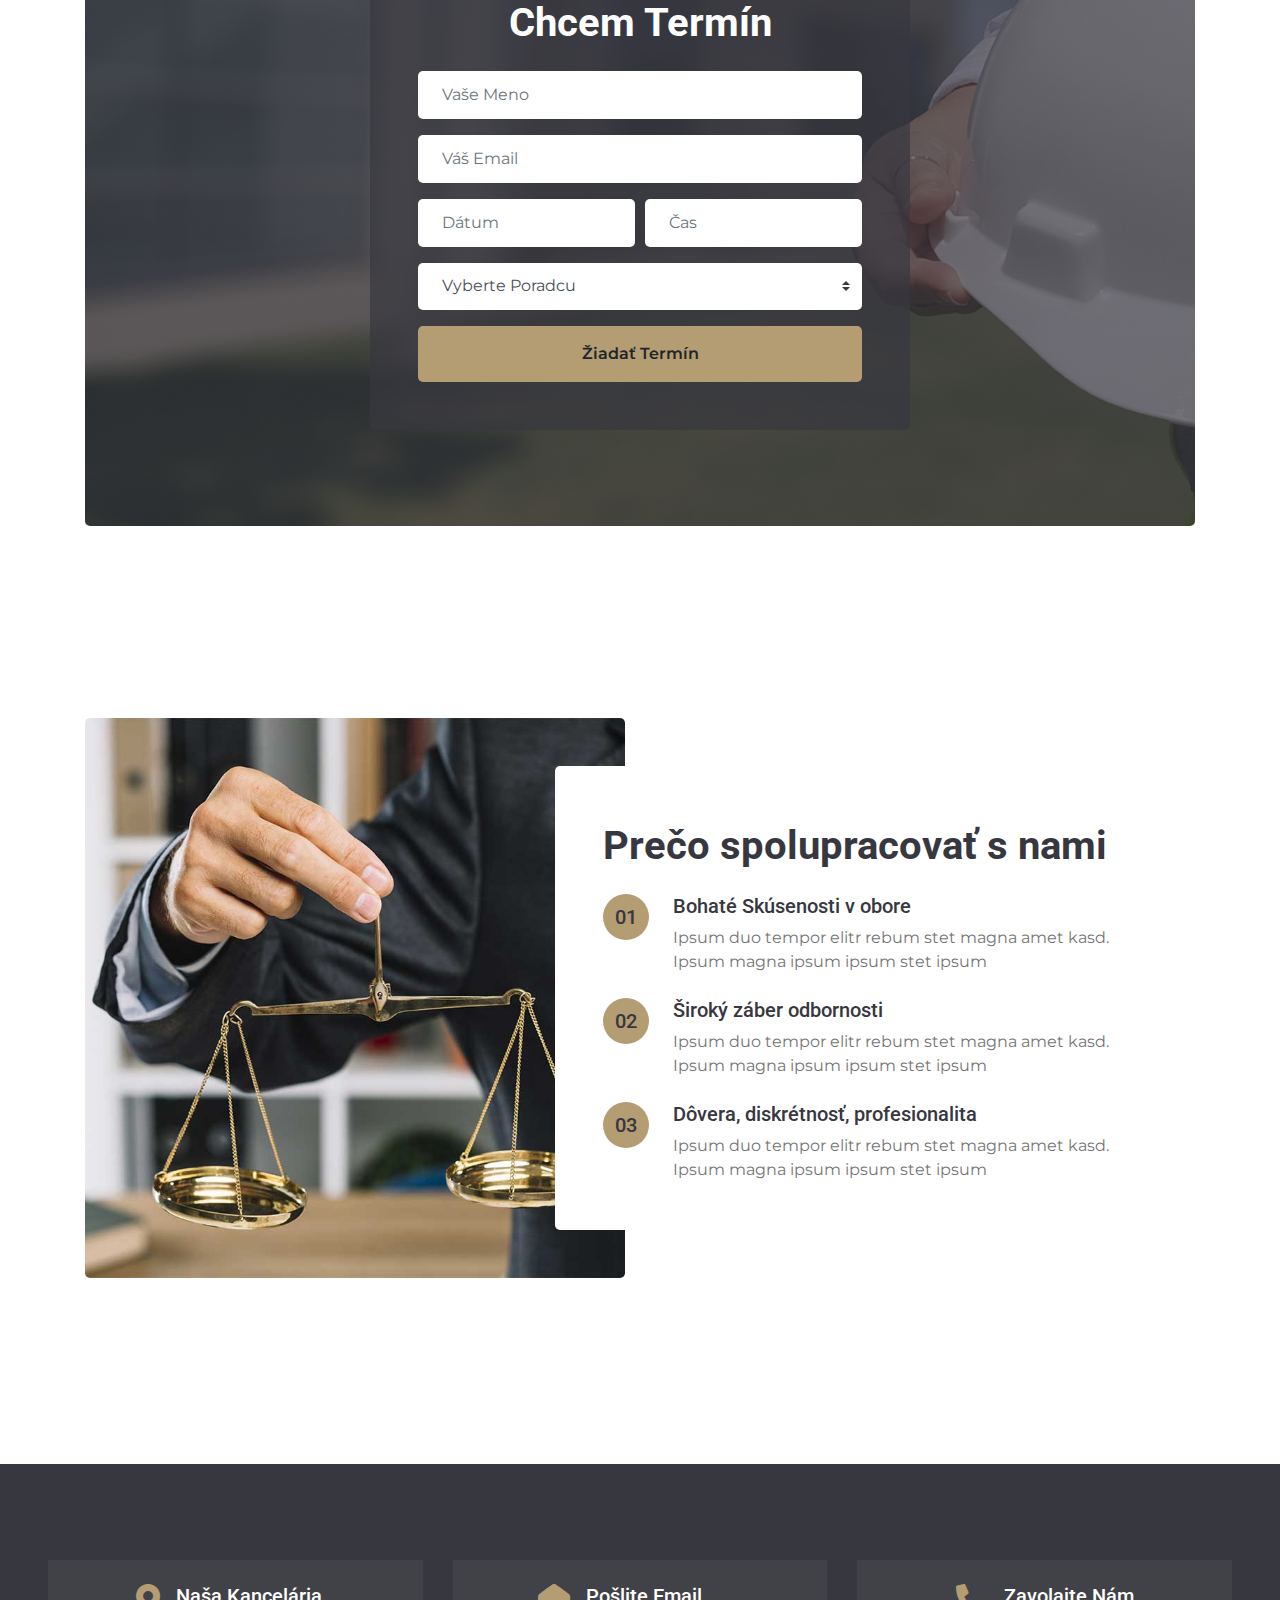
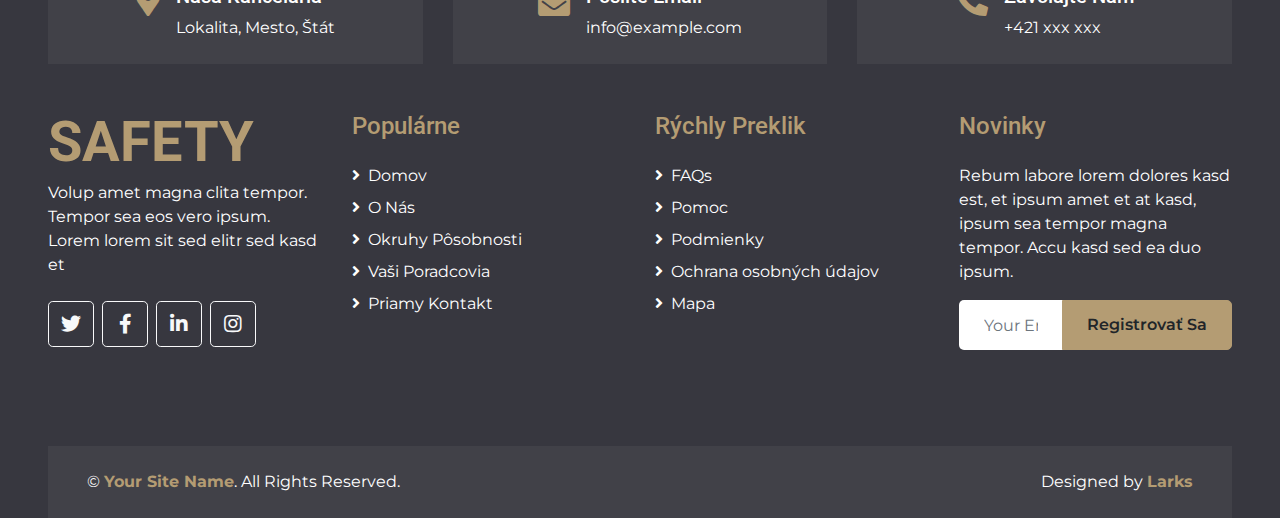
<file: team.html>
<!DOCTYPE html>
<html lang="sk">

<head>
    <meta charset="utf-8">
    <title>BOZP - Poradňa</title>
    <meta content="width=device-width, initial-scale=1.0" name="viewport">
    <meta content="Free HTML Templates" name="keywords">
    <meta content="Free HTML Templates" name="description">

    <!-- Favicon -->
    <link href="img/favicon.ico" rel="icon">

    <!-- Google Web Fonts -->
    <link rel="preconnect" href="https://fonts.gstatic.com">
    <link href="https://fonts.googleapis.com/css2?family=Montserrat:wght@400;600&family=Roboto:wght@300;500;700&display=swap" rel="stylesheet">

    <!-- Font Awesome -->
    <link href="https://cdnjs.cloudflare.com/ajax/libs/font-awesome/5.10.0/css/all.min.css" rel="stylesheet">

    <!-- Libraries Stylesheet -->
    <link href="lib/owlcarousel/assets/owl.carousel.min.css" rel="stylesheet">
    <link href="lib/tempusdominus/css/tempusdominus-bootstrap-4.min.css" rel="stylesheet" />

    <!-- Customized Bootstrap Stylesheet -->
    <link href="css/style.css" rel="stylesheet">
    <link href="css/modal.css" rel="stylesheet">
</head>

<body>
    <!-- Header Start -->
    <div class="container-fluid">
        <div class="row">
            <div class="col-lg-3 bg-secondary d-none d-lg-block">
                <a href="index.html" class="navbar-brand w-100 h-100 m-0 p-0 d-flex align-items-center justify-content-center">
                    <h1 class="m-0 display-4 text-primary text-uppercase">Safety</h1>
                </a>
            </div>
            <div class="col-lg-9">
                <div class="row bg-white border-bottom d-none d-lg-flex">
                    <div class="col-lg-7 text-left">
                        <div class="h-100 d-inline-flex align-items-center py-2 px-3">
                            <i class="fa fa-envelope text-primary mr-2"></i>
                            <small>info@example.com</small>
                        </div>
                        <div class="h-100 d-inline-flex align-items-center py-2 px-2">
                            <i class="fa fa-phone-alt text-primary mr-2"></i>
                            <small>+421 xxx xxx</small>
                        </div>
                    </div>
                    <div class="col-lg-5 text-right">
                        <div class="d-inline-flex align-items-center p-2">
                            <a class="btn btn-sm btn-outline-primary btn-sm-square mr-2" href="">
                                <i class="fab fa-facebook-f"></i>
                            </a>
                            <a class="btn btn-sm btn-outline-primary btn-sm-square mr-2" href="">
                                <i class="fab fa-twitter"></i>
                            </a>
                            <a class="btn btn-sm btn-outline-primary btn-sm-square mr-2" href="">
                                <i class="fab fa-linkedin-in"></i>
                            </a>
                            <a class="btn btn-sm btn-outline-primary btn-sm-square mr-2" href="">
                                <i class="fab fa-instagram"></i>
                            </a>
                            <a class="btn btn-sm btn-outline-primary btn-sm-square mr-2" href="">
                                <i class="fab fa-youtube"></i>
                            </a>
                        </div>
                    </div>
                </div>
                <nav class="navbar navbar-expand-lg bg-white navbar-light p-0">
                    <a href="index.html" class="navbar-brand d-block d-lg-none">
                        <h1 class="m-0 display-4 text-primary text-uppercase">Safety</h1>
                    </a>
                    <button type="button" class="navbar-toggler" data-toggle="collapse" data-target="#navbarCollapse">
                        <span class="navbar-toggler-icon"></span>
                    </button>
                    <div class="collapse navbar-collapse justify-content-between" id="navbarCollapse">
                        <div class="navbar-nav mr-auto py-0">
                            <a href="index.html" class="nav-item nav-link">Domov</a>
                            <a href="about.html" class="nav-item nav-link">O Nás</a>
                            <a href="service.html" class="nav-item nav-link">Okruhy Pôsobnosti</a>
                            <a href="team.html" class="nav-item nav-link active">Vaši Poradcovia</a>
                            <!-- <div class="nav-item dropdown">
                                <a href="#" class="nav-link dropdown-toggle" data-toggle="dropdown">poradcovia</a>
                                <div class="dropdown-menu rounded-0 m-0">
                                    <a href="#" class="dropdown-item">Matúš Kováč 1</a>
                                    <a href="#" class="dropdown-item">Adam Kováč 2</a>

                                </div>
                            </div> -->
                            <a href="contact.html" class="nav-item nav-link">Priamy Kontakt</a>
                        </div>
                        <a href="" class="btn btn-primary mr-3 d-none d-lg-block">???</a>
                    </div>
                </nav>
            </div>
        </div>
    </div>
    <!-- Header End -->


    <!-- Page Header Start -->
    <div class="container-fluid bg-page-header" style="margin-bottom: 90px;">
        <div class="container">
            <div class="d-flex flex-column align-items-center justify-content-center" style="min-height: 400px">
                <h3 class="display-3 text-white text-uppercase">Poradcovia</h3>
                <div class="d-inline-flex text-white">
                    <p class="m-0 text-uppercase"><a class="text-white" href="">Domov</a></p>
                    <i class="fa fa-angle-double-right pt-1 px-3"></i>
                    <p class="m-0 text-uppercase">poradcovia</p>
                </div>
            </div>
        </div>
    </div>
    <!-- Page Header End -->


    <!-- Team Start -->
    <div class="container-fluid py-5">
        <div class="container py-5">
            <div class="text-center pb-2">
                <h6 class="text-uppercase">Vaši Poradcovia</h6>
                <h1 class="mb-4">Spoznaj Poradcu</h1>
            </div>
            <div class="row">
                <div class="col-12">
                    <div class="bg-primary rounded" style="height: 200px;"></div>
                    <div class="owl-carousel team-carousel position-relative" style="margin-top: -97px; padding: 0 30px;">
                        <div class="team-item text-center bg-white rounded overflow-hidden pt-4">
                            <h5 class="mb-2 px-4">Matúš Kováč</h5>
                            <p class="mb-3 px-4">Automotive</p>
                            <div class="team-img position-relative">
                                <img class="img-fluid" src="img/team-1.jpg" alt="">
                                <div class="team-social">
                                    <a class="btn btn-outline-light btn-square mx-1" href="#"><i class="fab fa-twitter"></i></a>
                                    <a class="btn btn-outline-light btn-square mx-1" href="#"><i class="fab fa-facebook-f"></i></a>
                                    <a class="btn btn-outline-light btn-square mx-1" href="#"><i class="fab fa-linkedin-in"></i></a>
                                </div>
                            </div>
                        </div>
                        <div class="team-item text-center bg-white rounded overflow-hidden pt-4">
                            <h5 class="mb-2 px-4">Adam Kováč</h5>
                            <p class="mb-3 px-4">Koordinácia Staveniska</p>
                            <div class="team-img position-relative">
                                <img class="img-fluid" src="img/team-2.jpg" alt="">
                                <div class="team-social">
                                    <a class="btn btn-outline-light btn-square mx-1" href="#"><i class="fab fa-twitter"></i></a>
                                    <a class="btn btn-outline-light btn-square mx-1" href="#"><i class="fab fa-facebook-f"></i></a>
                                    <a class="btn btn-outline-light btn-square mx-1" href="#"><i class="fab fa-linkedin-in"></i></a>
                                </div>
                            </div>
                        </div>
                        <div class="team-item text-center bg-white rounded overflow-hidden pt-4">
                            <h5 class="mb-2 px-4">Attorney Name</h5>
                            <p class="mb-3 px-4">Practice Area</p>
                            <div class="team-img position-relative">
                                <img class="img-fluid" src="img/team-3.jpg" alt="">
                                <div class="team-social">
                                    <a class="btn btn-outline-light btn-square mx-1" href="#"><i class="fab fa-twitter"></i></a>
                                    <a class="btn btn-outline-light btn-square mx-1" href="#"><i class="fab fa-facebook-f"></i></a>
                                    <a class="btn btn-outline-light btn-square mx-1" href="#"><i class="fab fa-linkedin-in"></i></a>
                                </div>
                            </div>
                        </div>
                        <div class="team-item text-center bg-white rounded overflow-hidden pt-4">
                            <h5 class="mb-2 px-4">Attorney Name</h5>
                            <p class="mb-3 px-4">Practice Area</p>
                            <div class="team-img position-relative">
                                <img class="img-fluid" src="img/team-4.jpg" alt="">
                                <div class="team-social">
                                    <a class="btn btn-outline-light btn-square mx-1" href="#"><i class="fab fa-twitter"></i></a>
                                    <a class="btn btn-outline-light btn-square mx-1" href="#"><i class="fab fa-facebook-f"></i></a>
                                    <a class="btn btn-outline-light btn-square mx-1" href="#"><i class="fab fa-linkedin-in"></i></a>
                                </div>
                            </div>
                        </div>
                        <div class="team-item text-center bg-white rounded overflow-hidden pt-4">
                            <h5 class="mb-2 px-4">Attorney Name</h5>
                            <p class="mb-3 px-4">Practice Area</p>
                            <div class="team-img position-relative">
                                <img class="img-fluid" src="img/team-5.jpg" alt="">
                                <div class="team-social">
                                    <a class="btn btn-outline-light btn-square mx-1" href="#"><i class="fab fa-twitter"></i></a>
                                    <a class="btn btn-outline-light btn-square mx-1" href="#"><i class="fab fa-facebook-f"></i></a>
                                    <a class="btn btn-outline-light btn-square mx-1" href="#"><i class="fab fa-linkedin-in"></i></a>
                                </div>
                            </div>
                        </div>
                    </div>
                </div>
            </div>
        </div>
    </div>
    <!-- Team End -->


    <!-- Appointment Start -->
    <div class="container-fluid py-5">
        <div class="container py-5">
            <div class="bg-appointment rounded">
                <div class="row h-100 align-items-center justify-content-center">
                    <div class="col-lg-6 py-5">
                        <div class="rounded p-5 my-5" style="background: rgba(55, 55, 63, .7);">
                            <h1 class="text-center text-white mb-4">Chcem Termín</h1>
                            <form>
                                <div class="form-group">
                                    <input type="text" class="form-control border-0 p-4" placeholder="Vaše Meno" required="required" />
                                </div>
                                <div class="form-group">
                                    <input type="email" class="form-control border-0 p-4" placeholder="Váš Email" required="required" />
                                </div>
                                <div class="form-row">
                                    <div class="col-6">
                                        <div class="form-group">
                                            <div class="date" id="date" data-target-input="nearest">
                                                <input type="text" class="form-control border-0 p-4 datetimepicker-input" placeholder="Dátum" data-target="#date" data-toggle="datetimepicker"/>
                                            </div>
                                        </div>
                                    </div>
                                    <div class="col-6">
                                        <div class="form-group">
                                            <div class="time" id="time" data-target-input="nearest">
                                                <input type="text" class="form-control border-0 p-4 datetimepicker-input" placeholder="Čas" data-target="#time" data-toggle="datetimepicker"/>
                                            </div>
                                        </div>
                                    </div>
                                </div>
                                <div class="form-group">
                                    <select class="custom-select border-0 px-4" style="height: 47px;">
                                        <option selected>Vyberte Poradcu</option>
                                        <option value="1">Matúš Kováč</option>
                                        <option value="2">Adam Kováč</option>
                                        <!-- <option value="3">Service 1</option> -->
                                    </select>
                                </div>
                                <div>
                                    <button class="btn btn-primary btn-block border-0 py-3" type="submit">Žiadať Termín</button>
                                </div>
                            </form>
                        </div>
                    </div>
                </div>
            </div>
        </div>
    </div>
    <!-- Appointment End -->


    <!-- Features Start -->
    <div class="container-fluid py-5">
        <div class="container py-5">
            <div class="row">
                <div class="col-lg-6" style="min-height: 500px;">
                    <div class="position-relative h-100 rounded overflow-hidden">
                        <img class="position-absolute w-100 h-100" src="img/feature.jpg" style="object-fit: cover;">
                    </div>
                </div>
                <div class="col-lg-6 pt-5 pb-lg-5">
                    <div class="feature-text bg-white rounded p-lg-5">
                        <h6 class="text-uppercase"></h6>
                        <h1 class="mb-4">Prečo spolupracovať s nami</h1>
                        <div class="d-flex mb-4">
                            <div class="btn-primary btn-lg-square px-3" style="border-radius: 50px;">
                                <h5 class="text-secondary m-0">01</h5>
                            </div>
                            <div class="ml-4">
                                <h5>Bohaté Skúsenosti v obore</h5>
                                <p class="m-0">Ipsum duo tempor elitr rebum stet magna amet kasd. Ipsum magna ipsum ipsum stet ipsum</p>
                            </div>
                        </div>
                        <div class="d-flex mb-4">
                            <div class="btn-primary btn-lg-square px-3" style="border-radius: 50px;">
                                <h5 class="text-secondary m-0">02</h5>
                            </div>
                            <div class="ml-4">
                                <h5>Široký záber odbornosti</h5>
                                <p class="m-0">Ipsum duo tempor elitr rebum stet magna amet kasd. Ipsum magna ipsum ipsum stet ipsum</p>
                            </div>
                        </div>
                        <div class="d-flex">
                            <div class="btn-primary btn-lg-square px-3" style="border-radius: 50px;">
                                <h5 class="text-secondary m-0">03</h5>
                            </div>
                            <div class="ml-4">
                                <h5>Dôvera, diskrétnosť, profesionalita</h5>
                                <p class="m-0">Ipsum duo tempor elitr rebum stet magna amet kasd. Ipsum magna ipsum ipsum stet ipsum</p>
                            </div>
                        </div>
                    </div>
                </div>
            </div>
        </div>
    </div>
    <!-- Features End -->


    <!-- Footer Start -->
    <div class="container-fluid bg-secondary text-white pt-5 px-sm-3 px-md-5" style="margin-top: 90px;">
        <div class="row mt-5">
            <div class="col-lg-4">
                <div class="d-flex justify-content-lg-center p-4" style="background: rgba(256, 256, 256, .05);">
                    <i class="fa fa-2x fa-map-marker-alt text-primary"></i>
                    <div class="ml-3">
                        <h5 class="text-white">Naša Kancelária</h5>
                        <p class="m-0">Lokalita, Mesto, Štát</p>
                    </div>
                </div>
            </div>
            <div class="col-lg-4">
                <div class="d-flex justify-content-lg-center p-4" style="background: rgba(256, 256, 256, .05);">
                    <i class="fa fa-2x fa-envelope-open text-primary"></i>
                    <div class="ml-3">
                        <h5 class="text-white">Pošlite Email</h5>
                        <p class="m-0">info@example.com</p>
                    </div>
                </div>
            </div>
            <div class="col-lg-4">
                <div class="d-flex justify-content-lg-center p-4" style="background: rgba(256, 256, 256, .05);">
                    <i class="fa fa-2x fa-phone-alt text-primary"></i>
                    <div class="ml-3">
                        <h5 class="text-white">Zavolajte Nám</h5>
                        <p class="m-0">+421 xxx xxx</p>
                    </div>
                </div>
            </div>
        </div>
        <div class="row pt-5">
            <div class="col-lg-3 col-md-6 mb-5">
                <a href="index.html" class="navbar-brand">
                    <h1 class="m-0 mt-n2 display-4 text-primary text-uppercase">Safety</h1>
                </a>
                <p>Volup amet magna clita tempor. Tempor sea eos vero ipsum. Lorem lorem sit sed elitr sed kasd et</p>
                <div class="d-flex justify-content-start mt-4">
                    <a class="btn btn-lg btn-outline-light btn-lg-square mr-2" href="#"><i class="fab fa-twitter"></i></a>
                    <a class="btn btn-lg btn-outline-light btn-lg-square mr-2" href="#"><i class="fab fa-facebook-f"></i></a>
                    <a class="btn btn-lg btn-outline-light btn-lg-square mr-2" href="#"><i class="fab fa-linkedin-in"></i></a>
                    <a class="btn btn-lg btn-outline-light btn-lg-square" href="#"><i class="fab fa-instagram"></i></a>
                </div>
            </div>
            <div class="col-lg-3 col-md-6 mb-5">
                <h4 class="font-weight-semi-bold text-primary mb-4">Populárne</h4>
                <div class="d-flex flex-column justify-content-start">
                    <a class="text-white mb-2" href="#"><i class="fa fa-angle-right mr-2"></i>Domov</a>
                    <a class="text-white mb-2" href="#"><i class="fa fa-angle-right mr-2"></i>O Nás</a>
                    <a class="text-white mb-2" href="#"><i class="fa fa-angle-right mr-2"></i>Okruhy Pôsobnosti</a>
                    <a class="text-white mb-2" href="#ppl"><i class="fa fa-angle-right mr-2"></i>Vaši Poradcovia</a>
                    <a class="text-white" href="/contact.html"><i class="fa fa-angle-right mr-2"></i>Priamy Kontakt</a>
                </div>
            </div>
            <div class="col-lg-3 col-md-6 mb-5">
                <h4 class="font-weight-semi-bold text-primary mb-4">Rýchly Preklik</h4>
                <div class="d-flex flex-column justify-content-start">
                    <a class="text-white mb-2" href="#"><i class="fa fa-angle-right mr-2"></i>FAQs</a>
                    <a class="text-white mb-2" href="#"><i class="fa fa-angle-right mr-2"></i>Pomoc</a>
                    <a class="text-white mb-2" href="#"><i class="fa fa-angle-right mr-2"></i>Podmienky</a>
                    <a class="text-white mb-2" href="#"><i class="fa fa-angle-right mr-2"></i>Ochrana osobných údajov</a>
                    <a class="text-white" href="#"><i class="fa fa-angle-right mr-2"></i>Mapa</a>
                </div>
            </div>
            <div class="col-lg-3 col-md-6 mb-5">
                <h4 class="font-weight-semi-bold text-primary mb-4">Novinky</h4>
                <p>Rebum labore lorem dolores kasd est, et ipsum amet et at kasd, ipsum sea tempor magna tempor. Accu kasd sed ea duo ipsum.</p>
                <div class="w-100">
                    <div class="input-group">
                        <input type="text" class="form-control border-0" style="padding: 25px;" placeholder="Your Email">
                        <div class="input-group-append">
                            <button class="btn btn-primary px-4">Registrovať Sa</button>
                        </div>
                    </div>
                </div>
            </div>
        </div>
        <div class="row p-4 mt-5 mx-0" style="background: rgba(256, 256, 256, .05);">
            <div class="col-md-6 text-center text-md-left mb-3 mb-md-0">
                <p class="m-0 text-white">&copy; <a class="font-weight-bold" href="#">Your Site Name</a>. All Rights Reserved.</p>
            </div>
            <div class="col-md-6 text-center text-md-right">
                <p class="m-0 text-white">Designed by <a class="font-weight-bold" href="#">Larks</a></p>
            </div>
        </div>
    </div>
    <!-- Footer End -->


    <!-- Back to Top -->
    <a href="#" class="btn btn-primary px-3 back-to-top"><i class="fa fa-angle-double-up"></i></a>


    <!-- JavaScript Libraries -->
    <script src="https://code.jquery.com/jquery-3.4.1.min.js"></script>
    <script src="https://stackpath.bootstrapcdn.com/bootstrap/4.4.1/js/bootstrap.bundle.min.js"></script>
    <script src="lib/easing/easing.min.js"></script>
    <script src="lib/waypoints/waypoints.min.js"></script>
    <script src="lib/owlcarousel/owl.carousel.min.js"></script>
    <script src="lib/tempusdominus/js/moment.min.js"></script>
    <script src="lib/tempusdominus/js/moment-timezone.min.js"></script>
    <script src="lib/tempusdominus/js/tempusdominus-bootstrap-4.min.js"></script>

    <!-- Contact Javascript File -->
    <script src="mail/jqBootstrapValidation.min.js"></script>
    <script src="mail/contact.js"></script>

    <!-- Template Javascript -->
    <script src="js/main.js"></script>
</body>

</html>
</file>
<file: css/modal.css>
.overlay{
    position: fixed;
    height: 100%;
    width: 100%;
    background: rgb(0 0 0/50%);
    z-index: 2;
    display:none
}

.overlay.show{

display: block;

}


/* contact us popup start */

.popcontact{
    position: fixed;
    width: 20em;
    height: 10em;
    background: rgb(216, 216, 216);
    z-index: 3;
    top: -55%;
    left: -42%;
    border-radius: 15px;
}

.popcontact.show{top: 55%; left: 42%;}

.pnumber{padding-left: 0.5em;}

.contactus h4{

    padding-left: 4.7em;
    padding-top: 1em;
}


@media(max-width: 1280px){
    .overlay{
        position: fixed;
        height: 100%;
        width: 100%;
        background: rgb(0 0 0/50%);
        z-index: 2;
        display:none
    }



    .popcontact{
        position: fixed;
        width: 20em;
        height: 10em;
        background: rgb(216, 216, 216);
        z-index: 3;
        top: -50%;
        left: -37.5%;
        border-radius: 15px;
    }

    .overlay.show{display: block;}
    .popcontact.show{top: 50%; left: 37.5%;}
}

@media(max-width: 1200px){
    .overlay{
        position: fixed;
        height: 100%;
        width: 100%;
        background: rgb(0 0 0/50%);
        z-index: 2;
        display:none
    }
    .popcontact{
        position: fixed;
        width: 20em;
        height: 10em;
        background: rgb(216, 216, 216);
        z-index: 3;
        top: -50%;
        left: -50%;
        border-radius: 15px;
    }

    .overlay.show{display: block;}
    .popcontact.show{top: 50%; left: 36%;}
}

@media(max-width: 1100px){
    .overlay{
        position: fixed;
        height: 100%;
        width: 100%;
        background: rgb(0 0 0/50%);
        z-index: 2;
        display:none
    }

    .popcontact{
        position: fixed;
        width: 20em;
        height: 10em;
        background: rgb(216, 216, 216);
        z-index: 3;
        top: -50%;
        left: -340%;
        border-radius: 15px;
    }
    .overlay.show{display: block;}
    .popcontact.show{top: 50%; left: 34%;}
}

@media(max-width: 1000px){
    .overlay{
        position: fixed;
        height: 100%;
        width: 100%;
        background: rgb(0 0 0/50%);
        z-index: 2;
        display:none
    }

    .popcontact{
        position: fixed;
        width: 20em;
        height: 10em;
        background: rgb(216, 216, 216);
        z-index: 3;
        top: -40%;
        left: -333%;
        border-radius: 15px;
    }
    .overlay.show{display: block;}
    .popcontact.show{top: 40%; left: 33%;}
}

@media(max-width: 912px){
    .overlay{
        position: fixed;
        height: 100%;
        width: 100%;
        background: rgb(0 0 0/50%);
        z-index: 2;
        display:none
    }

    .popcontact{
        position: fixed;
        width: 20em;
        height: 10em;
        background: rgb(216, 216, 216);
        z-index: 3;
        top: -40%;
        left: -332.5%;
        border-radius: 15px;
    }

    .overlay.show{display: block;}
    .popcontact.show{top: 40%; left: 32.5%;}
}

@media(max-width: 820px){
    .overlay{
        position: fixed;
        height: 100%;
        width: 100%;
        background: rgb(0 0 0/50%);
        z-index: 2;
        display:none
    }

    .popcontact{
        position: fixed;
        width: 20em;
        height: 10em;
        background: rgb(216, 216, 216);
        z-index: 3;
        top: -40%;
        left: -330.5%;
        border-radius: 15px;
    }

    .overlay.show{display: block;}
    .popcontact.show{top: 40%; left: 30.5%;}
}

@media(max-width: 768px){
    .overlay{
        position: fixed;
        height: 100%;
        width: 100%;
        background: rgb(0 0 0/50%);
        z-index: 2;
        display:none
    }

    .popcontact{
        position: fixed;
        width: 20em;
        height: 10em;
        background: rgb(216, 216, 216);
        z-index: 3;
        top: -40%;
        left: -229%;
        border-radius: 15px;
    }
    .overlay.show{display: block;}
    .popcontact.show{top: 40%; left: 29%;}
}

@media(max-width: 550px){
    .overlay{
        position: fixed;
        height: 100%;
        width: 100%;
        background: rgb(0 0 0/50%);
        z-index: 2;
        display:none
    }

    .popcontact{
        position: fixed;
        width: 20em;
        height: 10em;
        background: rgb(216, 216, 216);
        z-index: 3;
        top: -40%;
        left: -119%;
        border-radius: 15px;
    }
    .overlay.show{display: block;}
    .popcontact.show{top: 40%; left: 19%;}
}

@media(max-width: 420px){
    .overlay{
        position: fixed;
        height: 100%;
        width: 100%;
        background: rgb(0 0 0/50%);
        z-index: 2;
        display:none
    }

    .popcontact{
        position: fixed;
        width: 20em;
        height: 10em;
        background: rgb(216, 216, 216);
        z-index: 3;
        top: -40%;
        left: -111.5%;
        border-radius: 15px;
    }
    .overlay.show{display: block;}
    .popcontact.show{top: 40%; left: 11.5%;}
}

@media(max-width: 393px){
    .overlay{
        position: fixed;
        height: 100%;
        width: 100%;
        background: rgb(0 0 0/50%);
        z-index: 2;
        display:none
    }

    .popcontact{
        position: fixed;
        width: 20em;
        height: 10em;
        background: rgb(216, 216, 216);
        z-index: 3;
        top: -40%;
        left: -110%;
        border-radius: 15px;
    }
    .overlay.show{display: block;}
    .popcontact.show{top: 40%; left: 10%;}
}

@media(max-width: 360px){
    .overlay{
        position: fixed;
        height: 100%;
        width: 100%;
        background: rgb(0 0 0/50%);
        z-index: 2;
        display:none
    }

    .popcontact{
        position: fixed;
        width: 20em;
        height: 10em;
        background: rgb(216, 216, 216);
        z-index: 3;
        top: -40%;
        left: -666%;
        border-radius: 15px;
    }
    .overlay.show{display: block;}
    .popcontact.show{top: 40%; left: 6%;}
}

@media(max-width: 280px){
    .overlay{
        position: fixed;
        height: 100%;
        width: 100%;
        background: rgb(0 0 0/50%);
        z-index: 2;
        display:none
    }
    .popcontact{
        position: fixed;
        width: 15em;
        height: 10em;
        background: rgb(216, 216, 216);
        z-index: 3;
        top: -40%;
        left: -888%;
        border-radius: 15px;
    }
    .overlay.show{display: block;}
    .popcontact.show{top: 40%; left: 8%;}

    .contactus h4{

        padding-left: 4em;
        padding-top: 0.5em;
    }

    .contactus .pnumber{
        padding-left: 1em;
    }
    .contactus .mail{
        padding-left: 0.5em;
    }
}


/* contact us popup end */
</file>
<file: css/style.css>
/******* Bootstrap Theming ********/
/*!
 * Bootstrap v4.5.3 (https://getbootstrap.com/)
 * Copyright 2011-2020 The Bootstrap Authors
 * Copyright 2011-2020 Twitter, Inc.
 * Licensed under MIT (https://github.com/twbs/bootstrap/blob/main/LICENSE)
 */
:root {
  --blue: #007bff;
  --indigo: #6610f2;
  --purple: #6f42c1;
  --pink: #e83e8c;
  --red: #dc3545;
  --orange: #fd7e14;
  --yellow: #ffc107;
  --green: #28a745;
  --teal: #20c997;
  --cyan: #17a2b8;
  --white: #fff;
  --gray: #6c757d;
  --gray-dark: #343a40;
  --primary: #B49C73;
  --secondary: #37373F;
  --success: #28a745;
  --info: #17a2b8;
  --warning: #ffc107;
  --danger: #dc3545;
  --light: #f8f9fa;
  --dark: #343a40;
  --breakpoint-xs: 0;
  --breakpoint-sm: 576px;
  --breakpoint-md: 768px;
  --breakpoint-lg: 992px;
  --breakpoint-xl: 1200px;
  --font-family-sans-serif: "Montserrat", sans-serif;
  --font-family-monospace: SFMono-Regular, Menlo, Monaco, Consolas, "Liberation Mono", "Courier New", monospace;
}

*,
*::before,
*::after {
  box-sizing: border-box;
}

html {
  font-family: sans-serif;
  line-height: 1.15;
  -webkit-text-size-adjust: 100%;
  -webkit-tap-highlight-color: rgba(0, 0, 0, 0);
  scroll-behavior: smooth;
}

article, aside, figcaption, figure, footer, header, hgroup, main, nav, section {
  display: block;
}

body::-webkit-scrollbar{
  display: none;
}
body {
  margin: 0;
  font-family: "Montserrat", sans-serif;
  font-size: 1rem;
  font-weight: 400;
  line-height: 1.5;
  color: #757575;
  text-align: left;
  background-color: #fff;
}

[tabindex="-1"]:focus:not(:focus-visible) {
  outline: 0 !important;
}

hr {
  box-sizing: content-box;
  height: 0;
  overflow: visible;
}

h1, h2, h3, h4, h5, h6 {
  margin-top: 0;
  margin-bottom: 0.5rem;
}

p {
  margin-top: 0;
  margin-bottom: 1rem;
}

abbr[title],
abbr[data-original-title] {
  text-decoration: underline;
  text-decoration: underline dotted;
  cursor: help;
  border-bottom: 0;
  text-decoration-skip-ink: none;
}

address {
  margin-bottom: 1rem;
  font-style: normal;
  line-height: inherit;
}

ol,
ul,
dl {
  margin-top: 0;
  margin-bottom: 1rem;
}

ol ol,
ul ul,
ol ul,
ul ol {
  margin-bottom: 0;
}

dt {
  font-weight: 700;
}

dd {
  margin-bottom: .5rem;
  margin-left: 0;
}

blockquote {
  margin: 0 0 1rem;
}

b,
strong {
  font-weight: bolder;
}

small {
  font-size: 80%;
}

sub,
sup {
  position: relative;
  font-size: 75%;
  line-height: 0;
  vertical-align: baseline;
}

sub {
  bottom: -.25em;
}

sup {
  top: -.5em;
}

a {
  color: #B49C73;
  text-decoration: none;
  background-color: transparent;
}

a:hover {
  color: #8e764c;
  text-decoration: underline;
}

a:not([href]):not([class]) {
  color: inherit;
  text-decoration: none;
}

a:not([href]):not([class]):hover {
  color: inherit;
  text-decoration: none;
}

pre,
code,
kbd,
samp {
  font-family: SFMono-Regular, Menlo, Monaco, Consolas, "Liberation Mono", "Courier New", monospace;
  font-size: 1em;
}

pre {
  margin-top: 0;
  margin-bottom: 1rem;
  overflow: auto;
  -ms-overflow-style: scrollbar;
}

figure {
  margin: 0 0 1rem;
}

img {
  vertical-align: middle;
  border-style: none;
}

svg {
  overflow: hidden;
  vertical-align: middle;
}

table {
  border-collapse: collapse;
}

caption {
  padding-top: 0.75rem;
  padding-bottom: 0.75rem;
  color: #6c757d;
  text-align: left;
  caption-side: bottom;
}

th {
  text-align: inherit;
  text-align: -webkit-match-parent;
}

label {
  display: inline-block;
  margin-bottom: 0.5rem;
}

button {
  border-radius: 0;
}

button:focus {
  outline: 1px dotted;
  outline: 5px auto -webkit-focus-ring-color;
}

input,
button,
select,
optgroup,
textarea {
  margin: 0;
  font-family: inherit;
  font-size: inherit;
  line-height: inherit;
}

button,
input {
  overflow: visible;
}

button,
select {
  text-transform: none;
}

[role="button"] {
  cursor: pointer;
}

select {
  word-wrap: normal;
}

button,
[type="button"],
[type="reset"],
[type="submit"] {
  -webkit-appearance: button;
}

button:not(:disabled),
[type="button"]:not(:disabled),
[type="reset"]:not(:disabled),
[type="submit"]:not(:disabled) {
  cursor: pointer;
}

button::-moz-focus-inner,
[type="button"]::-moz-focus-inner,
[type="reset"]::-moz-focus-inner,
[type="submit"]::-moz-focus-inner {
  padding: 0;
  border-style: none;
}

input[type="radio"],
input[type="checkbox"] {
  box-sizing: border-box;
  padding: 0;
}

textarea {
  overflow: auto;
  resize: vertical;
}

fieldset {
  min-width: 0;
  padding: 0;
  margin: 0;
  border: 0;
}

legend {
  display: block;
  width: 100%;
  max-width: 100%;
  padding: 0;
  margin-bottom: .5rem;
  font-size: 1.5rem;
  line-height: inherit;
  color: inherit;
  white-space: normal;
}

@media (max-width: 1200px) {
  legend {
    font-size: calc(1.275rem + 0.3vw) ;
  }
}

progress {
  vertical-align: baseline;
}

[type="number"]::-webkit-inner-spin-button,
[type="number"]::-webkit-outer-spin-button {
  height: auto;
}

[type="search"] {
  outline-offset: -2px;
  -webkit-appearance: none;
}

[type="search"]::-webkit-search-decoration {
  -webkit-appearance: none;
}

::-webkit-file-upload-button {
  font: inherit;
  -webkit-appearance: button;
}

output {
  display: inline-block;
}

summary {
  display: list-item;
  cursor: pointer;
}

template {
  display: none;
}

[hidden] {
  display: none !important;
}

h1, h2, h3, h4, h5, h6,
.h1, .h2, .h3, .h4, .h5, .h6 {
  margin-bottom: 0.5rem;
  font-family: "Roboto", sans-serif;
  font-weight: 500;
  line-height: 1.2;
  color: #37373F;
}

h1, .h1 {
  font-size: 2.5rem;
}

@media (max-width: 1200px) {
  h1, .h1 {
    font-size: calc(1.375rem + 1.5vw) ;
  }
}

h2, .h2 {
  font-size: 2rem;
}

@media (max-width: 1200px) {
  h2, .h2 {
    font-size: calc(1.325rem + 0.9vw) ;
  }
}

h3, .h3 {
  font-size: 1.75rem;
}

@media (max-width: 1200px) {
  h3, .h3 {
    font-size: calc(1.3rem + 0.6vw) ;
  }
}

h4, .h4 {
  font-size: 1.5rem;
}

@media (max-width: 1200px) {
  h4, .h4 {
    font-size: calc(1.275rem + 0.3vw) ;
  }
}

h5, .h5 {
  font-size: 1.25rem;
}

h6, .h6 {
  font-size: 1rem;
}

.lead {
  font-size: 1.25rem;
  font-weight: 300;
}

.display-1 {
  font-size: 6rem;
  font-weight: 300;
  line-height: 1.2;
}

@media (max-width: 1200px) {
  .display-1 {
    font-size: calc(1.725rem + 5.7vw) ;
  }
}

.display-2 {
  font-size: 5.5rem;
  font-weight: 300;
  line-height: 1.2;
}

@media (max-width: 1200px) {
  .display-2 {
    font-size: calc(1.675rem + 5.1vw) ;
  }
}

.display-3 {
  font-size: 4.5rem;
  font-weight: 300;
  line-height: 1.2;
}

@media (max-width: 1200px) {
  .display-3 {
    font-size: calc(1.575rem + 3.9vw) ;
  }
}

.display-4 {
  font-size: 3.5rem;
  font-weight: 300;
  line-height: 1.2;
}

@media (max-width: 1200px) {
  .display-4 {
    font-size: calc(1.475rem + 2.7vw) ;
  }
}

hr {
  margin-top: 1rem;
  margin-bottom: 1rem;
  border: 0;
  border-top: 1px solid rgba(0, 0, 0, 0.1);
}

small,
.small {
  font-size: 80%;
  font-weight: 400;
}

mark,
.mark {
  padding: 0.2em;
  background-color: #fcf8e3;
}

.list-unstyled {
  padding-left: 0;
  list-style: none;
}

.list-inline {
  padding-left: 0;
  list-style: none;
}

.list-inline-item {
  display: inline-block;
}

.list-inline-item:not(:last-child) {
  margin-right: 0.5rem;
}

.initialism {
  font-size: 90%;
  text-transform: uppercase;
}

.blockquote {
  margin-bottom: 1rem;
  font-size: 1.25rem;
}

.blockquote-footer {
  display: block;
  font-size: 80%;
  color: #6c757d;
}

.blockquote-footer::before {
  content: "\2014\00A0";
}

.img-fluid {
  max-width: 100%;
  height: auto;
}

.img-thumbnail {
  padding: 0.25rem;
  background-color: #fff;
  border: 1px solid #dee2e6;
  border-radius: 5px;
  max-width: 100%;
  height: auto;
}

.figure {
  display: inline-block;
}

.figure-img {
  margin-bottom: 0.5rem;
  line-height: 1;
}

.figure-caption {
  font-size: 90%;
  color: #6c757d;
}

code {
  font-size: 87.5%;
  color: #e83e8c;
  word-wrap: break-word;
}

a > code {
  color: inherit;
}

kbd {
  padding: 0.2rem 0.4rem;
  font-size: 87.5%;
  color: #fff;
  background-color: #212529;
  border-radius: 0.2rem;
}

kbd kbd {
  padding: 0;
  font-size: 100%;
  font-weight: 700;
}

pre {
  display: block;
  font-size: 87.5%;
  color: #212529;
}

pre code {
  font-size: inherit;
  color: inherit;
  word-break: normal;
}

.pre-scrollable {
  max-height: 340px;
  overflow-y: scroll;
}

.container,
.container-fluid,
.container-sm,
.container-md,
.container-lg,
.container-xl {
  width: 100%;
  padding-right: 15px;
  padding-left: 15px;
  margin-right: auto;
  margin-left: auto;
}

@media (min-width: 576px) {
  .container, .container-sm {
    max-width: 540px;
  }
}

@media (min-width: 768px) {
  .container, .container-sm, .container-md {
    max-width: 720px;
  }
}

@media (min-width: 992px) {
  .container, .container-sm, .container-md, .container-lg {
    max-width: 960px;
  }
}

@media (min-width: 1200px) {
  .container, .container-sm, .container-md, .container-lg, .container-xl {
    max-width: 1140px;
  }
}

.row {
  display: flex;
  flex-wrap: wrap;
  margin-right: -15px;
  margin-left: -15px;
}

.no-gutters {
  margin-right: 0;
  margin-left: 0;
}

.no-gutters > .col,
.no-gutters > [class*="col-"] {
  padding-right: 0;
  padding-left: 0;
}

.col-1, .col-2, .col-3, .col-4, .col-5, .col-6, .col-7, .col-8, .col-9, .col-10, .col-11, .col-12, .col,
.col-auto, .col-sm-1, .col-sm-2, .col-sm-3, .col-sm-4, .col-sm-5, .col-sm-6, .col-sm-7, .col-sm-8, .col-sm-9, .col-sm-10, .col-sm-11, .col-sm-12, .col-sm,
.col-sm-auto, .col-md-1, .col-md-2, .col-md-3, .col-md-4, .col-md-5, .col-md-6, .col-md-7, .col-md-8, .col-md-9, .col-md-10, .col-md-11, .col-md-12, .col-md,
.col-md-auto, .col-lg-1, .col-lg-2, .col-lg-3, .col-lg-4, .col-lg-5, .col-lg-6, .col-lg-7, .col-lg-8, .col-lg-9, .col-lg-10, .col-lg-11, .col-lg-12, .col-lg,
.col-lg-auto, .col-xl-1, .col-xl-2, .col-xl-3, .col-xl-4, .col-xl-5, .col-xl-6, .col-xl-7, .col-xl-8, .col-xl-9, .col-xl-10, .col-xl-11, .col-xl-12, .col-xl,
.col-xl-auto {
  position: relative;
  width: 100%;
  padding-right: 15px;
  padding-left: 15px;
}

.col {
  flex-basis: 0;
  flex-grow: 1;
  max-width: 100%;
}

.row-cols-1 > * {
  flex: 0 0 100%;
  max-width: 100%;
}

.row-cols-2 > * {
  flex: 0 0 50%;
  max-width: 50%;
}

.row-cols-3 > * {
  flex: 0 0 33.33333%;
  max-width: 33.33333%;
}

.row-cols-4 > * {
  flex: 0 0 25%;
  max-width: 25%;
}

.row-cols-5 > * {
  flex: 0 0 20%;
  max-width: 20%;
}

.row-cols-6 > * {
  flex: 0 0 16.66667%;
  max-width: 16.66667%;
}

.col-auto {
  flex: 0 0 auto;
  width: auto;
  max-width: 100%;
}

.col-1 {
  flex: 0 0 8.33333%;
  max-width: 8.33333%;
}

.col-2 {
  flex: 0 0 16.66667%;
  max-width: 16.66667%;
}

.col-3 {
  flex: 0 0 25%;
  max-width: 25%;
}

.col-4 {
  flex: 0 0 33.33333%;
  max-width: 33.33333%;
}

.col-5 {
  flex: 0 0 41.66667%;
  max-width: 41.66667%;
}

.col-6 {
  flex: 0 0 50%;
  max-width: 50%;
}

.col-7 {
  flex: 0 0 58.33333%;
  max-width: 58.33333%;
}

.col-8 {
  flex: 0 0 66.66667%;
  max-width: 66.66667%;
}

.col-9 {
  flex: 0 0 75%;
  max-width: 75%;
}

.col-10 {
  flex: 0 0 83.33333%;
  max-width: 83.33333%;
}

.col-11 {
  flex: 0 0 91.66667%;
  max-width: 91.66667%;
}

.col-12 {
  flex: 0 0 100%;
  max-width: 100%;
}

.order-first {
  order: -1;
}

.order-last {
  order: 13;
}

.order-0 {
  order: 0;
}

.order-1 {
  order: 1;
}

.order-2 {
  order: 2;
}

.order-3 {
  order: 3;
}

.order-4 {
  order: 4;
}

.order-5 {
  order: 5;
}

.order-6 {
  order: 6;
}

.order-7 {
  order: 7;
}

.order-8 {
  order: 8;
}

.order-9 {
  order: 9;
}

.order-10 {
  order: 10;
}

.order-11 {
  order: 11;
}

.order-12 {
  order: 12;
}

.offset-1 {
  margin-left: 8.33333%;
}

.offset-2 {
  margin-left: 16.66667%;
}

.offset-3 {
  margin-left: 25%;
}

.offset-4 {
  margin-left: 33.33333%;
}

.offset-5 {
  margin-left: 41.66667%;
}

.offset-6 {
  margin-left: 50%;
}

.offset-7 {
  margin-left: 58.33333%;
}

.offset-8 {
  margin-left: 66.66667%;
}

.offset-9 {
  margin-left: 75%;
}

.offset-10 {
  margin-left: 83.33333%;
}

.offset-11 {
  margin-left: 91.66667%;
}

@media (min-width: 576px) {
  .col-sm {
    flex-basis: 0;
    flex-grow: 1;
    max-width: 100%;
  }
  .row-cols-sm-1 > * {
    flex: 0 0 100%;
    max-width: 100%;
  }
  .row-cols-sm-2 > * {
    flex: 0 0 50%;
    max-width: 50%;
  }
  .row-cols-sm-3 > * {
    flex: 0 0 33.33333%;
    max-width: 33.33333%;
  }
  .row-cols-sm-4 > * {
    flex: 0 0 25%;
    max-width: 25%;
  }
  .row-cols-sm-5 > * {
    flex: 0 0 20%;
    max-width: 20%;
  }
  .row-cols-sm-6 > * {
    flex: 0 0 16.66667%;
    max-width: 16.66667%;
  }
  .col-sm-auto {
    flex: 0 0 auto;
    width: auto;
    max-width: 100%;
  }
  .col-sm-1 {
    flex: 0 0 8.33333%;
    max-width: 8.33333%;
  }
  .col-sm-2 {
    flex: 0 0 16.66667%;
    max-width: 16.66667%;
  }
  .col-sm-3 {
    flex: 0 0 25%;
    max-width: 25%;
  }
  .col-sm-4 {
    flex: 0 0 33.33333%;
    max-width: 33.33333%;
  }
  .col-sm-5 {
    flex: 0 0 41.66667%;
    max-width: 41.66667%;
  }
  .col-sm-6 {
    flex: 0 0 50%;
    max-width: 50%;
  }
  .col-sm-7 {
    flex: 0 0 58.33333%;
    max-width: 58.33333%;
  }
  .col-sm-8 {
    flex: 0 0 66.66667%;
    max-width: 66.66667%;
  }
  .col-sm-9 {
    flex: 0 0 75%;
    max-width: 75%;
  }
  .col-sm-10 {
    flex: 0 0 83.33333%;
    max-width: 83.33333%;
  }
  .col-sm-11 {
    flex: 0 0 91.66667%;
    max-width: 91.66667%;
  }
  .col-sm-12 {
    flex: 0 0 100%;
    max-width: 100%;
  }
  .order-sm-first {
    order: -1;
  }
  .order-sm-last {
    order: 13;
  }
  .order-sm-0 {
    order: 0;
  }
  .order-sm-1 {
    order: 1;
  }
  .order-sm-2 {
    order: 2;
  }
  .order-sm-3 {
    order: 3;
  }
  .order-sm-4 {
    order: 4;
  }
  .order-sm-5 {
    order: 5;
  }
  .order-sm-6 {
    order: 6;
  }
  .order-sm-7 {
    order: 7;
  }
  .order-sm-8 {
    order: 8;
  }
  .order-sm-9 {
    order: 9;
  }
  .order-sm-10 {
    order: 10;
  }
  .order-sm-11 {
    order: 11;
  }
  .order-sm-12 {
    order: 12;
  }
  .offset-sm-0 {
    margin-left: 0;
  }
  .offset-sm-1 {
    margin-left: 8.33333%;
  }
  .offset-sm-2 {
    margin-left: 16.66667%;
  }
  .offset-sm-3 {
    margin-left: 25%;
  }
  .offset-sm-4 {
    margin-left: 33.33333%;
  }
  .offset-sm-5 {
    margin-left: 41.66667%;
  }
  .offset-sm-6 {
    margin-left: 50%;
  }
  .offset-sm-7 {
    margin-left: 58.33333%;
  }
  .offset-sm-8 {
    margin-left: 66.66667%;
  }
  .offset-sm-9 {
    margin-left: 75%;
  }
  .offset-sm-10 {
    margin-left: 83.33333%;
  }
  .offset-sm-11 {
    margin-left: 91.66667%;
  }
}

@media (min-width: 768px) {
  .col-md {
    flex-basis: 0;
    flex-grow: 1;
    max-width: 100%;
  }
  .row-cols-md-1 > * {
    flex: 0 0 100%;
    max-width: 100%;
  }
  .row-cols-md-2 > * {
    flex: 0 0 50%;
    max-width: 50%;
  }
  .row-cols-md-3 > * {
    flex: 0 0 33.33333%;
    max-width: 33.33333%;
  }
  .row-cols-md-4 > * {
    flex: 0 0 25%;
    max-width: 25%;
  }
  .row-cols-md-5 > * {
    flex: 0 0 20%;
    max-width: 20%;
  }
  .row-cols-md-6 > * {
    flex: 0 0 16.66667%;
    max-width: 16.66667%;
  }
  .col-md-auto {
    flex: 0 0 auto;
    width: auto;
    max-width: 100%;
  }
  .col-md-1 {
    flex: 0 0 8.33333%;
    max-width: 8.33333%;
  }
  .col-md-2 {
    flex: 0 0 16.66667%;
    max-width: 16.66667%;
  }
  .col-md-3 {
    flex: 0 0 25%;
    max-width: 25%;
  }
  .col-md-4 {
    flex: 0 0 33.33333%;
    max-width: 33.33333%;
  }
  .col-md-5 {
    flex: 0 0 41.66667%;
    max-width: 41.66667%;
  }
  .col-md-6 {
    flex: 0 0 50%;
    max-width: 50%;
  }
  .col-md-7 {
    flex: 0 0 58.33333%;
    max-width: 58.33333%;
  }
  .col-md-8 {
    flex: 0 0 66.66667%;
    max-width: 66.66667%;
  }
  .col-md-9 {
    flex: 0 0 75%;
    max-width: 75%;
  }
  .col-md-10 {
    flex: 0 0 83.33333%;
    max-width: 83.33333%;
  }
  .col-md-11 {
    flex: 0 0 91.66667%;
    max-width: 91.66667%;
  }
  .col-md-12 {
    flex: 0 0 100%;
    max-width: 100%;
  }
  .order-md-first {
    order: -1;
  }
  .order-md-last {
    order: 13;
  }
  .order-md-0 {
    order: 0;
  }
  .order-md-1 {
    order: 1;
  }
  .order-md-2 {
    order: 2;
  }
  .order-md-3 {
    order: 3;
  }
  .order-md-4 {
    order: 4;
  }
  .order-md-5 {
    order: 5;
  }
  .order-md-6 {
    order: 6;
  }
  .order-md-7 {
    order: 7;
  }
  .order-md-8 {
    order: 8;
  }
  .order-md-9 {
    order: 9;
  }
  .order-md-10 {
    order: 10;
  }
  .order-md-11 {
    order: 11;
  }
  .order-md-12 {
    order: 12;
  }
  .offset-md-0 {
    margin-left: 0;
  }
  .offset-md-1 {
    margin-left: 8.33333%;
  }
  .offset-md-2 {
    margin-left: 16.66667%;
  }
  .offset-md-3 {
    margin-left: 25%;
  }
  .offset-md-4 {
    margin-left: 33.33333%;
  }
  .offset-md-5 {
    margin-left: 41.66667%;
  }
  .offset-md-6 {
    margin-left: 50%;
  }
  .offset-md-7 {
    margin-left: 58.33333%;
  }
  .offset-md-8 {
    margin-left: 66.66667%;
  }
  .offset-md-9 {
    margin-left: 75%;
  }
  .offset-md-10 {
    margin-left: 83.33333%;
  }
  .offset-md-11 {
    margin-left: 91.66667%;
  }
}

@media (min-width: 992px) {
  .col-lg {
    flex-basis: 0;
    flex-grow: 1;
    max-width: 100%;
  }
  .row-cols-lg-1 > * {
    flex: 0 0 100%;
    max-width: 100%;
  }
  .row-cols-lg-2 > * {
    flex: 0 0 50%;
    max-width: 50%;
  }
  .row-cols-lg-3 > * {
    flex: 0 0 33.33333%;
    max-width: 33.33333%;
  }
  .row-cols-lg-4 > * {
    flex: 0 0 25%;
    max-width: 25%;
  }
  .row-cols-lg-5 > * {
    flex: 0 0 20%;
    max-width: 20%;
  }
  .row-cols-lg-6 > * {
    flex: 0 0 16.66667%;
    max-width: 16.66667%;
  }
  .col-lg-auto {
    flex: 0 0 auto;
    width: auto;
    max-width: 100%;
  }
  .col-lg-1 {
    flex: 0 0 8.33333%;
    max-width: 8.33333%;
  }
  .col-lg-2 {
    flex: 0 0 16.66667%;
    max-width: 16.66667%;
  }
  .col-lg-3 {
    flex: 0 0 25%;
    max-width: 25%;
  }
  .col-lg-4 {
    flex: 0 0 33.33333%;
    max-width: 33.33333%;
  }
  .col-lg-5 {
    flex: 0 0 41.66667%;
    max-width: 41.66667%;
  }
  .col-lg-6 {
    flex: 0 0 50%;
    max-width: 50%;
  }
  .col-lg-7 {
    flex: 0 0 58.33333%;
    max-width: 58.33333%;
  }
  .col-lg-8 {
    flex: 0 0 66.66667%;
    max-width: 66.66667%;
  }
  .col-lg-9 {
    flex: 0 0 75%;
    max-width: 75%;
  }
  .col-lg-10 {
    flex: 0 0 83.33333%;
    max-width: 83.33333%;
  }
  .col-lg-11 {
    flex: 0 0 91.66667%;
    max-width: 91.66667%;
  }
  .col-lg-12 {
    flex: 0 0 100%;
    max-width: 100%;
  }
  .order-lg-first {
    order: -1;
  }
  .order-lg-last {
    order: 13;
  }
  .order-lg-0 {
    order: 0;
  }
  .order-lg-1 {
    order: 1;
  }
  .order-lg-2 {
    order: 2;
  }
  .order-lg-3 {
    order: 3;
  }
  .order-lg-4 {
    order: 4;
  }
  .order-lg-5 {
    order: 5;
  }
  .order-lg-6 {
    order: 6;
  }
  .order-lg-7 {
    order: 7;
  }
  .order-lg-8 {
    order: 8;
  }
  .order-lg-9 {
    order: 9;
  }
  .order-lg-10 {
    order: 10;
  }
  .order-lg-11 {
    order: 11;
  }
  .order-lg-12 {
    order: 12;
  }
  .offset-lg-0 {
    margin-left: 0;
  }
  .offset-lg-1 {
    margin-left: 8.33333%;
  }
  .offset-lg-2 {
    margin-left: 16.66667%;
  }
  .offset-lg-3 {
    margin-left: 25%;
  }
  .offset-lg-4 {
    margin-left: 33.33333%;
  }
  .offset-lg-5 {
    margin-left: 41.66667%;
  }
  .offset-lg-6 {
    margin-left: 50%;
  }
  .offset-lg-7 {
    margin-left: 58.33333%;
  }
  .offset-lg-8 {
    margin-left: 66.66667%;
  }
  .offset-lg-9 {
    margin-left: 75%;
  }
  .offset-lg-10 {
    margin-left: 83.33333%;
  }
  .offset-lg-11 {
    margin-left: 91.66667%;
  }
}

@media (min-width: 1200px) {
  .col-xl {
    flex-basis: 0;
    flex-grow: 1;
    max-width: 100%;
  }
  .row-cols-xl-1 > * {
    flex: 0 0 100%;
    max-width: 100%;
  }
  .row-cols-xl-2 > * {
    flex: 0 0 50%;
    max-width: 50%;
  }
  .row-cols-xl-3 > * {
    flex: 0 0 33.33333%;
    max-width: 33.33333%;
  }
  .row-cols-xl-4 > * {
    flex: 0 0 25%;
    max-width: 25%;
  }
  .row-cols-xl-5 > * {
    flex: 0 0 20%;
    max-width: 20%;
  }
  .row-cols-xl-6 > * {
    flex: 0 0 16.66667%;
    max-width: 16.66667%;
  }
  .col-xl-auto {
    flex: 0 0 auto;
    width: auto;
    max-width: 100%;
  }
  .col-xl-1 {
    flex: 0 0 8.33333%;
    max-width: 8.33333%;
  }
  .col-xl-2 {
    flex: 0 0 16.66667%;
    max-width: 16.66667%;
  }
  .col-xl-3 {
    flex: 0 0 25%;
    max-width: 25%;
  }
  .col-xl-4 {
    flex: 0 0 33.33333%;
    max-width: 33.33333%;
  }
  .col-xl-5 {
    flex: 0 0 41.66667%;
    max-width: 41.66667%;
  }
  .col-xl-6 {
    flex: 0 0 50%;
    max-width: 50%;
  }
  .col-xl-7 {
    flex: 0 0 58.33333%;
    max-width: 58.33333%;
  }
  .col-xl-8 {
    flex: 0 0 66.66667%;
    max-width: 66.66667%;
  }
  .col-xl-9 {
    flex: 0 0 75%;
    max-width: 75%;
  }
  .col-xl-10 {
    flex: 0 0 83.33333%;
    max-width: 83.33333%;
  }
  .col-xl-11 {
    flex: 0 0 91.66667%;
    max-width: 91.66667%;
  }
  .col-xl-12 {
    flex: 0 0 100%;
    max-width: 100%;
  }
  .order-xl-first {
    order: -1;
  }
  .order-xl-last {
    order: 13;
  }
  .order-xl-0 {
    order: 0;
  }
  .order-xl-1 {
    order: 1;
  }
  .order-xl-2 {
    order: 2;
  }
  .order-xl-3 {
    order: 3;
  }
  .order-xl-4 {
    order: 4;
  }
  .order-xl-5 {
    order: 5;
  }
  .order-xl-6 {
    order: 6;
  }
  .order-xl-7 {
    order: 7;
  }
  .order-xl-8 {
    order: 8;
  }
  .order-xl-9 {
    order: 9;
  }
  .order-xl-10 {
    order: 10;
  }
  .order-xl-11 {
    order: 11;
  }
  .order-xl-12 {
    order: 12;
  }
  .offset-xl-0 {
    margin-left: 0;
  }
  .offset-xl-1 {
    margin-left: 8.33333%;
  }
  .offset-xl-2 {
    margin-left: 16.66667%;
  }
  .offset-xl-3 {
    margin-left: 25%;
  }
  .offset-xl-4 {
    margin-left: 33.33333%;
  }
  .offset-xl-5 {
    margin-left: 41.66667%;
  }
  .offset-xl-6 {
    margin-left: 50%;
  }
  .offset-xl-7 {
    margin-left: 58.33333%;
  }
  .offset-xl-8 {
    margin-left: 66.66667%;
  }
  .offset-xl-9 {
    margin-left: 75%;
  }
  .offset-xl-10 {
    margin-left: 83.33333%;
  }
  .offset-xl-11 {
    margin-left: 91.66667%;
  }
}

.table {
  width: 100%;
  margin-bottom: 1rem;
  color: #757575;
}

.table th,
.table td {
  padding: 0.75rem;
  vertical-align: top;
  border-top: 1px solid #dee2e6;
}

.table thead th {
  vertical-align: bottom;
  border-bottom: 2px solid #dee2e6;
}

.table tbody + tbody {
  border-top: 2px solid #dee2e6;
}

.table-sm th,
.table-sm td {
  padding: 0.3rem;
}

.table-bordered {
  border: 1px solid #dee2e6;
}

.table-bordered th,
.table-bordered td {
  border: 1px solid #dee2e6;
}

.table-bordered thead th,
.table-bordered thead td {
  border-bottom-width: 2px;
}

.table-borderless th,
.table-borderless td,
.table-borderless thead th,
.table-borderless tbody + tbody {
  border: 0;
}

.table-striped tbody tr:nth-of-type(odd) {
  background-color: rgba(0, 0, 0, 0.05);
}

.table-hover tbody tr:hover {
  color: #757575;
  background-color: rgba(0, 0, 0, 0.075);
}

.table-primary,
.table-primary > th,
.table-primary > td {
  background-color: #eae3d8;
}

.table-primary th,
.table-primary td,
.table-primary thead th,
.table-primary tbody + tbody {
  border-color: #d8ccb6;
}

.table-hover .table-primary:hover {
  background-color: #e1d7c7;
}

.table-hover .table-primary:hover > td,
.table-hover .table-primary:hover > th {
  background-color: #e1d7c7;
}

.table-secondary,
.table-secondary > th,
.table-secondary > td {
  background-color: #c7c7c9;
}

.table-secondary th,
.table-secondary td,
.table-secondary thead th,
.table-secondary tbody + tbody {
  border-color: #97979b;
}

.table-hover .table-secondary:hover {
  background-color: #bababc;
}

.table-hover .table-secondary:hover > td,
.table-hover .table-secondary:hover > th {
  background-color: #bababc;
}

.table-success,
.table-success > th,
.table-success > td {
  background-color: #c3e6cb;
}

.table-success th,
.table-success td,
.table-success thead th,
.table-success tbody + tbody {
  border-color: #8fd19e;
}

.table-hover .table-success:hover {
  background-color: #b1dfbb;
}

.table-hover .table-success:hover > td,
.table-hover .table-success:hover > th {
  background-color: #b1dfbb;
}

.table-info,
.table-info > th,
.table-info > td {
  background-color: #bee5eb;
}

.table-info th,
.table-info td,
.table-info thead th,
.table-info tbody + tbody {
  border-color: #86cfda;
}

.table-hover .table-info:hover {
  background-color: #abdde5;
}

.table-hover .table-info:hover > td,
.table-hover .table-info:hover > th {
  background-color: #abdde5;
}

.table-warning,
.table-warning > th,
.table-warning > td {
  background-color: #ffeeba;
}

.table-warning th,
.table-warning td,
.table-warning thead th,
.table-warning tbody + tbody {
  border-color: #ffdf7e;
}

.table-hover .table-warning:hover {
  background-color: #ffe8a1;
}

.table-hover .table-warning:hover > td,
.table-hover .table-warning:hover > th {
  background-color: #ffe8a1;
}

.table-danger,
.table-danger > th,
.table-danger > td {
  background-color: #f5c6cb;
}

.table-danger th,
.table-danger td,
.table-danger thead th,
.table-danger tbody + tbody {
  border-color: #ed969e;
}

.table-hover .table-danger:hover {
  background-color: #f1b0b7;
}

.table-hover .table-danger:hover > td,
.table-hover .table-danger:hover > th {
  background-color: #f1b0b7;
}

.table-light,
.table-light > th,
.table-light > td {
  background-color: #fdfdfe;
}

.table-light th,
.table-light td,
.table-light thead th,
.table-light tbody + tbody {
  border-color: #fbfcfc;
}

.table-hover .table-light:hover {
  background-color: #ececf6;
}

.table-hover .table-light:hover > td,
.table-hover .table-light:hover > th {
  background-color: #ececf6;
}

.table-dark,
.table-dark > th,
.table-dark > td {
  background-color: #c6c8ca;
}

.table-dark th,
.table-dark td,
.table-dark thead th,
.table-dark tbody + tbody {
  border-color: #95999c;
}

.table-hover .table-dark:hover {
  background-color: #b9bbbe;
}

.table-hover .table-dark:hover > td,
.table-hover .table-dark:hover > th {
  background-color: #b9bbbe;
}

.table-active,
.table-active > th,
.table-active > td {
  background-color: rgba(0, 0, 0, 0.075);
}

.table-hover .table-active:hover {
  background-color: rgba(0, 0, 0, 0.075);
}

.table-hover .table-active:hover > td,
.table-hover .table-active:hover > th {
  background-color: rgba(0, 0, 0, 0.075);
}

.table .thead-dark th {
  color: #fff;
  background-color: #343a40;
  border-color: #454d55;
}

.table .thead-light th {
  color: #495057;
  background-color: #e9ecef;
  border-color: #dee2e6;
}

.table-dark {
  color: #fff;
  background-color: #343a40;
}

.table-dark th,
.table-dark td,
.table-dark thead th {
  border-color: #454d55;
}

.table-dark.table-bordered {
  border: 0;
}

.table-dark.table-striped tbody tr:nth-of-type(odd) {
  background-color: rgba(255, 255, 255, 0.05);
}

.table-dark.table-hover tbody tr:hover {
  color: #fff;
  background-color: rgba(255, 255, 255, 0.075);
}

@media (max-width: 575.98px) {
  .table-responsive-sm {
    display: block;
    width: 100%;
    overflow-x: auto;
    -webkit-overflow-scrolling: touch;
  }
  .table-responsive-sm > .table-bordered {
    border: 0;
  }
}

@media (max-width: 767.98px) {
  .table-responsive-md {
    display: block;
    width: 100%;
    overflow-x: auto;
    -webkit-overflow-scrolling: touch;
  }
  .table-responsive-md > .table-bordered {
    border: 0;
  }
}

@media (max-width: 991.98px) {
  .table-responsive-lg {
    display: block;
    width: 100%;
    overflow-x: auto;
    -webkit-overflow-scrolling: touch;
  }
  .table-responsive-lg > .table-bordered {
    border: 0;
  }
}

@media (max-width: 1199.98px) {
  .table-responsive-xl {
    display: block;
    width: 100%;
    overflow-x: auto;
    -webkit-overflow-scrolling: touch;
  }
  .table-responsive-xl > .table-bordered {
    border: 0;
  }
}

.table-responsive {
  display: block;
  width: 100%;
  overflow-x: auto;
  -webkit-overflow-scrolling: touch;
}

.table-responsive > .table-bordered {
  border: 0;
}

.form-control {
  display: block;
  width: 100%;
  height: calc(1.5em + 0.75rem + 2px);
  padding: 0.375rem 0.75rem;
  font-size: 1rem;
  font-weight: 400;
  line-height: 1.5;
  color: #495057;
  background-color: #fff;
  background-clip: padding-box;
  border: 1px solid #ced4da;
  border-radius: 5px;
  transition: border-color 0.15s ease-in-out, box-shadow 0.15s ease-in-out;
}

@media (prefers-reduced-motion: reduce) {
  .form-control {
    transition: none;
  }
}

.form-control::-ms-expand {
  background-color: transparent;
  border: 0;
}

.form-control:-moz-focusring {
  color: transparent;
  text-shadow: 0 0 0 #495057;
}

.form-control:focus {
  color: #495057;
  background-color: #fff;
  border-color: #e0d7c6;
  outline: 0;
  box-shadow: 0 0 0 0.2rem rgba(180, 156, 115, 0.25);
}

.form-control::placeholder {
  color: #6c757d;
  opacity: 1;
}

.form-control:disabled, .form-control[readonly] {
  background-color: #e9ecef;
  opacity: 1;
}

input[type="date"].form-control,
input[type="time"].form-control,
input[type="datetime-local"].form-control,
input[type="month"].form-control {
  appearance: none;
}

select.form-control:focus::-ms-value {
  color: #495057;
  background-color: #fff;
}

.form-control-file,
.form-control-range {
  display: block;
  width: 100%;
}

.col-form-label {
  padding-top: calc(0.375rem + 1px);
  padding-bottom: calc(0.375rem + 1px);
  margin-bottom: 0;
  font-size: inherit;
  line-height: 1.5;
}

.col-form-label-lg {
  padding-top: calc(0.5rem + 1px);
  padding-bottom: calc(0.5rem + 1px);
  font-size: 1.25rem;
  line-height: 1.5;
}

.col-form-label-sm {
  padding-top: calc(0.25rem + 1px);
  padding-bottom: calc(0.25rem + 1px);
  font-size: 0.875rem;
  line-height: 1.5;
}

.form-control-plaintext {
  display: block;
  width: 100%;
  padding: 0.375rem 0;
  margin-bottom: 0;
  font-size: 1rem;
  line-height: 1.5;
  color: #757575;
  background-color: transparent;
  border: solid transparent;
  border-width: 1px 0;
}

.form-control-plaintext.form-control-sm, .form-control-plaintext.form-control-lg {
  padding-right: 0;
  padding-left: 0;
}

.form-control-sm {
  height: calc(1.5em + 0.5rem + 2px);
  padding: 0.25rem 0.5rem;
  font-size: 0.875rem;
  line-height: 1.5;
  border-radius: 0.2rem;
}

.form-control-lg {
  height: calc(1.5em + 1rem + 2px);
  padding: 0.5rem 1rem;
  font-size: 1.25rem;
  line-height: 1.5;
  border-radius: 0.3rem;
}

select.form-control[size], select.form-control[multiple] {
  height: auto;
}

textarea.form-control {
  height: auto;
}

.form-group {
  margin-bottom: 1rem;
}

.form-text {
  display: block;
  margin-top: 0.25rem;
}

.form-row {
  display: flex;
  flex-wrap: wrap;
  margin-right: -5px;
  margin-left: -5px;
}

.form-row > .col,
.form-row > [class*="col-"] {
  padding-right: 5px;
  padding-left: 5px;
}

.form-check {
  position: relative;
  display: block;
  padding-left: 1.25rem;
}

.form-check-input {
  position: absolute;
  margin-top: 0.3rem;
  margin-left: -1.25rem;
}

.form-check-input[disabled] ~ .form-check-label,
.form-check-input:disabled ~ .form-check-label {
  color: #6c757d;
}

.form-check-label {
  margin-bottom: 0;
}

.form-check-inline {
  display: inline-flex;
  align-items: center;
  padding-left: 0;
  margin-right: 0.75rem;
}

.form-check-inline .form-check-input {
  position: static;
  margin-top: 0;
  margin-right: 0.3125rem;
  margin-left: 0;
}

.valid-feedback {
  display: none;
  width: 100%;
  margin-top: 0.25rem;
  font-size: 80%;
  color: #28a745;
}

.valid-tooltip {
  position: absolute;
  top: 100%;
  left: 0;
  z-index: 5;
  display: none;
  max-width: 100%;
  padding: 0.25rem 0.5rem;
  margin-top: .1rem;
  font-size: 0.875rem;
  line-height: 1.5;
  color: #fff;
  background-color: rgba(40, 167, 69, 0.9);
  border-radius: 5px;
}

.was-validated :valid ~ .valid-feedback,
.was-validated :valid ~ .valid-tooltip,
.is-valid ~ .valid-feedback,
.is-valid ~ .valid-tooltip {
  display: block;
}

.was-validated .form-control:valid, .form-control.is-valid {
  border-color: #28a745;
  padding-right: calc(1.5em + 0.75rem);
  background-image: url("data:image/svg+xml,%3csvg xmlns='http://www.w3.org/2000/svg' width='8' height='8' viewBox='0 0 8 8'%3e%3cpath fill='%2328a745' d='M2.3 6.73L.6 4.53c-.4-1.04.46-1.4 1.1-.8l1.1 1.4 3.4-3.8c.6-.63 1.6-.27 1.2.7l-4 4.6c-.43.5-.8.4-1.1.1z'/%3e%3c/svg%3e");
  background-repeat: no-repeat;
  background-position: right calc(0.375em + 0.1875rem) center;
  background-size: calc(0.75em + 0.375rem) calc(0.75em + 0.375rem);
}

.was-validated .form-control:valid:focus, .form-control.is-valid:focus {
  border-color: #28a745;
  box-shadow: 0 0 0 0.2rem rgba(40, 167, 69, 0.25);
}

.was-validated textarea.form-control:valid, textarea.form-control.is-valid {
  padding-right: calc(1.5em + 0.75rem);
  background-position: top calc(0.375em + 0.1875rem) right calc(0.375em + 0.1875rem);
}

.was-validated .custom-select:valid, .custom-select.is-valid {
  border-color: #28a745;
  padding-right: calc(0.75em + 2.3125rem);
  background: url("data:image/svg+xml,%3csvg xmlns='http://www.w3.org/2000/svg' width='4' height='5' viewBox='0 0 4 5'%3e%3cpath fill='%23343a40' d='M2 0L0 2h4zm0 5L0 3h4z'/%3e%3c/svg%3e") no-repeat right 0.75rem center/8px 10px, url("data:image/svg+xml,%3csvg xmlns='http://www.w3.org/2000/svg' width='8' height='8' viewBox='0 0 8 8'%3e%3cpath fill='%2328a745' d='M2.3 6.73L.6 4.53c-.4-1.04.46-1.4 1.1-.8l1.1 1.4 3.4-3.8c.6-.63 1.6-.27 1.2.7l-4 4.6c-.43.5-.8.4-1.1.1z'/%3e%3c/svg%3e") #fff no-repeat center right 1.75rem/calc(0.75em + 0.375rem) calc(0.75em + 0.375rem);
}

.was-validated .custom-select:valid:focus, .custom-select.is-valid:focus {
  border-color: #28a745;
  box-shadow: 0 0 0 0.2rem rgba(40, 167, 69, 0.25);
}

.was-validated .form-check-input:valid ~ .form-check-label, .form-check-input.is-valid ~ .form-check-label {
  color: #28a745;
}

.was-validated .form-check-input:valid ~ .valid-feedback,
.was-validated .form-check-input:valid ~ .valid-tooltip, .form-check-input.is-valid ~ .valid-feedback,
.form-check-input.is-valid ~ .valid-tooltip {
  display: block;
}

.was-validated .custom-control-input:valid ~ .custom-control-label, .custom-control-input.is-valid ~ .custom-control-label {
  color: #28a745;
}

.was-validated .custom-control-input:valid ~ .custom-control-label::before, .custom-control-input.is-valid ~ .custom-control-label::before {
  border-color: #28a745;
}

.was-validated .custom-control-input:valid:checked ~ .custom-control-label::before, .custom-control-input.is-valid:checked ~ .custom-control-label::before {
  border-color: #34ce57;
  background-color: #34ce57;
}

.was-validated .custom-control-input:valid:focus ~ .custom-control-label::before, .custom-control-input.is-valid:focus ~ .custom-control-label::before {
  box-shadow: 0 0 0 0.2rem rgba(40, 167, 69, 0.25);
}

.was-validated .custom-control-input:valid:focus:not(:checked) ~ .custom-control-label::before, .custom-control-input.is-valid:focus:not(:checked) ~ .custom-control-label::before {
  border-color: #28a745;
}

.was-validated .custom-file-input:valid ~ .custom-file-label, .custom-file-input.is-valid ~ .custom-file-label {
  border-color: #28a745;
}

.was-validated .custom-file-input:valid:focus ~ .custom-file-label, .custom-file-input.is-valid:focus ~ .custom-file-label {
  border-color: #28a745;
  box-shadow: 0 0 0 0.2rem rgba(40, 167, 69, 0.25);
}

.invalid-feedback {
  display: none;
  width: 100%;
  margin-top: 0.25rem;
  font-size: 80%;
  color: #dc3545;
}

.invalid-tooltip {
  position: absolute;
  top: 100%;
  left: 0;
  z-index: 5;
  display: none;
  max-width: 100%;
  padding: 0.25rem 0.5rem;
  margin-top: .1rem;
  font-size: 0.875rem;
  line-height: 1.5;
  color: #fff;
  background-color: rgba(220, 53, 69, 0.9);
  border-radius: 5px;
}

.was-validated :invalid ~ .invalid-feedback,
.was-validated :invalid ~ .invalid-tooltip,
.is-invalid ~ .invalid-feedback,
.is-invalid ~ .invalid-tooltip {
  display: block;
}

.was-validated .form-control:invalid, .form-control.is-invalid {
  border-color: #dc3545;
  padding-right: calc(1.5em + 0.75rem);
  background-image: url("data:image/svg+xml,%3csvg xmlns='http://www.w3.org/2000/svg' width='12' height='12' fill='none' stroke='%23dc3545' viewBox='0 0 12 12'%3e%3ccircle cx='6' cy='6' r='4.5'/%3e%3cpath stroke-linejoin='round' d='M5.8 3.6h.4L6 6.5z'/%3e%3ccircle cx='6' cy='8.2' r='.6' fill='%23dc3545' stroke='none'/%3e%3c/svg%3e");
  background-repeat: no-repeat;
  background-position: right calc(0.375em + 0.1875rem) center;
  background-size: calc(0.75em + 0.375rem) calc(0.75em + 0.375rem);
}

.was-validated .form-control:invalid:focus, .form-control.is-invalid:focus {
  border-color: #dc3545;
  box-shadow: 0 0 0 0.2rem rgba(220, 53, 69, 0.25);
}

.was-validated textarea.form-control:invalid, textarea.form-control.is-invalid {
  padding-right: calc(1.5em + 0.75rem);
  background-position: top calc(0.375em + 0.1875rem) right calc(0.375em + 0.1875rem);
}

.was-validated .custom-select:invalid, .custom-select.is-invalid {
  border-color: #dc3545;
  padding-right: calc(0.75em + 2.3125rem);
  background: url("data:image/svg+xml,%3csvg xmlns='http://www.w3.org/2000/svg' width='4' height='5' viewBox='0 0 4 5'%3e%3cpath fill='%23343a40' d='M2 0L0 2h4zm0 5L0 3h4z'/%3e%3c/svg%3e") no-repeat right 0.75rem center/8px 10px, url("data:image/svg+xml,%3csvg xmlns='http://www.w3.org/2000/svg' width='12' height='12' fill='none' stroke='%23dc3545' viewBox='0 0 12 12'%3e%3ccircle cx='6' cy='6' r='4.5'/%3e%3cpath stroke-linejoin='round' d='M5.8 3.6h.4L6 6.5z'/%3e%3ccircle cx='6' cy='8.2' r='.6' fill='%23dc3545' stroke='none'/%3e%3c/svg%3e") #fff no-repeat center right 1.75rem/calc(0.75em + 0.375rem) calc(0.75em + 0.375rem);
}

.was-validated .custom-select:invalid:focus, .custom-select.is-invalid:focus {
  border-color: #dc3545;
  box-shadow: 0 0 0 0.2rem rgba(220, 53, 69, 0.25);
}

.was-validated .form-check-input:invalid ~ .form-check-label, .form-check-input.is-invalid ~ .form-check-label {
  color: #dc3545;
}

.was-validated .form-check-input:invalid ~ .invalid-feedback,
.was-validated .form-check-input:invalid ~ .invalid-tooltip, .form-check-input.is-invalid ~ .invalid-feedback,
.form-check-input.is-invalid ~ .invalid-tooltip {
  display: block;
}

.was-validated .custom-control-input:invalid ~ .custom-control-label, .custom-control-input.is-invalid ~ .custom-control-label {
  color: #dc3545;
}

.was-validated .custom-control-input:invalid ~ .custom-control-label::before, .custom-control-input.is-invalid ~ .custom-control-label::before {
  border-color: #dc3545;
}

.was-validated .custom-control-input:invalid:checked ~ .custom-control-label::before, .custom-control-input.is-invalid:checked ~ .custom-control-label::before {
  border-color: #e4606d;
  background-color: #e4606d;
}

.was-validated .custom-control-input:invalid:focus ~ .custom-control-label::before, .custom-control-input.is-invalid:focus ~ .custom-control-label::before {
  box-shadow: 0 0 0 0.2rem rgba(220, 53, 69, 0.25);
}

.was-validated .custom-control-input:invalid:focus:not(:checked) ~ .custom-control-label::before, .custom-control-input.is-invalid:focus:not(:checked) ~ .custom-control-label::before {
  border-color: #dc3545;
}

.was-validated .custom-file-input:invalid ~ .custom-file-label, .custom-file-input.is-invalid ~ .custom-file-label {
  border-color: #dc3545;
}

.was-validated .custom-file-input:invalid:focus ~ .custom-file-label, .custom-file-input.is-invalid:focus ~ .custom-file-label {
  border-color: #dc3545;
  box-shadow: 0 0 0 0.2rem rgba(220, 53, 69, 0.25);
}

.form-inline {
  display: flex;
  flex-flow: row wrap;
  align-items: center;
}

.form-inline .form-check {
  width: 100%;
}

@media (min-width: 576px) {
  .form-inline label {
    display: flex;
    align-items: center;
    justify-content: center;
    margin-bottom: 0;
  }
  .form-inline .form-group {
    display: flex;
    flex: 0 0 auto;
    flex-flow: row wrap;
    align-items: center;
    margin-bottom: 0;
  }
  .form-inline .form-control {
    display: inline-block;
    width: auto;
    vertical-align: middle;
  }
  .form-inline .form-control-plaintext {
    display: inline-block;
  }
  .form-inline .input-group,
  .form-inline .custom-select {
    width: auto;
  }
  .form-inline .form-check {
    display: flex;
    align-items: center;
    justify-content: center;
    width: auto;
    padding-left: 0;
  }
  .form-inline .form-check-input {
    position: relative;
    flex-shrink: 0;
    margin-top: 0;
    margin-right: 0.25rem;
    margin-left: 0;
  }
  .form-inline .custom-control {
    align-items: center;
    justify-content: center;
  }
  .form-inline .custom-control-label {
    margin-bottom: 0;
  }
}

.btn {
  display: inline-block;
  font-weight: 400;
  color: #757575;
  text-align: center;
  vertical-align: middle;
  user-select: none;
  background-color: transparent;
  border: 1px solid transparent;
  padding: 0.375rem 0.75rem;
  font-size: 1rem;
  line-height: 1.5;
  border-radius: 5px;
  transition: color 0.15s ease-in-out, background-color 0.15s ease-in-out, border-color 0.15s ease-in-out, box-shadow 0.15s ease-in-out;
}

@media (prefers-reduced-motion: reduce) {
  .btn {
    transition: none;
  }
}

.btn:hover {
  color: #757575;
  text-decoration: none;
}

.btn:focus, .btn.focus {
  outline: 0;
  box-shadow: 0 0 0 0.2rem rgba(180, 156, 115, 0.25);
}

.btn.disabled, .btn:disabled {
  opacity: 0.65;
}

.btn:not(:disabled):not(.disabled) {
  cursor: pointer;
}

a.btn.disabled,
fieldset:disabled a.btn {
  pointer-events: none;
}

.btn-primary {
  color: #212529;
  background-color: #B49C73;
  border-color: #B49C73;
}

.btn-primary:hover {
  color: #fff;
  background-color: #a78a5a;
  border-color: #9f8455;
}

.btn-primary:focus, .btn-primary.focus {
  color: #fff;
  background-color: #a78a5a;
  border-color: #9f8455;
  box-shadow: 0 0 0 0.2rem rgba(158, 138, 104, 0.5);
}

.btn-primary.disabled, .btn-primary:disabled {
  color: #212529;
  background-color: #B49C73;
  border-color: #B49C73;
}

.btn-primary:not(:disabled):not(.disabled):active, .btn-primary:not(:disabled):not(.disabled).active,
.show > .btn-primary.dropdown-toggle {
  color: #fff;
  background-color: #9f8455;
  border-color: #977d51;
}

.btn-primary:not(:disabled):not(.disabled):active:focus, .btn-primary:not(:disabled):not(.disabled).active:focus,
.show > .btn-primary.dropdown-toggle:focus {
  box-shadow: 0 0 0 0.2rem rgba(158, 138, 104, 0.5);
}

.btn-secondary {
  color: #fff;
  background-color: #37373F;
  border-color: #37373F;
}

.btn-secondary:hover {
  color: #fff;
  background-color: #25252b;
  border-color: #1f1f24;
}

.btn-secondary:focus, .btn-secondary.focus {
  color: #fff;
  background-color: #25252b;
  border-color: #1f1f24;
  box-shadow: 0 0 0 0.2rem rgba(85, 85, 92, 0.5);
}

.btn-secondary.disabled, .btn-secondary:disabled {
  color: #fff;
  background-color: #37373F;
  border-color: #37373F;
}

.btn-secondary:not(:disabled):not(.disabled):active, .btn-secondary:not(:disabled):not(.disabled).active,
.show > .btn-secondary.dropdown-toggle {
  color: #fff;
  background-color: #1f1f24;
  border-color: #19191d;
}

.btn-secondary:not(:disabled):not(.disabled):active:focus, .btn-secondary:not(:disabled):not(.disabled).active:focus,
.show > .btn-secondary.dropdown-toggle:focus {
  box-shadow: 0 0 0 0.2rem rgba(85, 85, 92, 0.5);
}

.btn-success {
  color: #fff;
  background-color: #28a745;
  border-color: #28a745;
}

.btn-success:hover {
  color: #fff;
  background-color: #218838;
  border-color: #1e7e34;
}

.btn-success:focus, .btn-success.focus {
  color: #fff;
  background-color: #218838;
  border-color: #1e7e34;
  box-shadow: 0 0 0 0.2rem rgba(72, 180, 97, 0.5);
}

.btn-success.disabled, .btn-success:disabled {
  color: #fff;
  background-color: #28a745;
  border-color: #28a745;
}

.btn-success:not(:disabled):not(.disabled):active, .btn-success:not(:disabled):not(.disabled).active,
.show > .btn-success.dropdown-toggle {
  color: #fff;
  background-color: #1e7e34;
  border-color: #1c7430;
}

.btn-success:not(:disabled):not(.disabled):active:focus, .btn-success:not(:disabled):not(.disabled).active:focus,
.show > .btn-success.dropdown-toggle:focus {
  box-shadow: 0 0 0 0.2rem rgba(72, 180, 97, 0.5);
}

.btn-info {
  color: #fff;
  background-color: #17a2b8;
  border-color: #17a2b8;
}

.btn-info:hover {
  color: #fff;
  background-color: #138496;
  border-color: #117a8b;
}

.btn-info:focus, .btn-info.focus {
  color: #fff;
  background-color: #138496;
  border-color: #117a8b;
  box-shadow: 0 0 0 0.2rem rgba(58, 176, 195, 0.5);
}

.btn-info.disabled, .btn-info:disabled {
  color: #fff;
  background-color: #17a2b8;
  border-color: #17a2b8;
}

.btn-info:not(:disabled):not(.disabled):active, .btn-info:not(:disabled):not(.disabled).active,
.show > .btn-info.dropdown-toggle {
  color: #fff;
  background-color: #117a8b;
  border-color: #10707f;
}

.btn-info:not(:disabled):not(.disabled):active:focus, .btn-info:not(:disabled):not(.disabled).active:focus,
.show > .btn-info.dropdown-toggle:focus {
  box-shadow: 0 0 0 0.2rem rgba(58, 176, 195, 0.5);
}

.btn-warning {
  color: #212529;
  background-color: #ffc107;
  border-color: #ffc107;
}

.btn-warning:hover {
  color: #212529;
  background-color: #e0a800;
  border-color: #d39e00;
}

.btn-warning:focus, .btn-warning.focus {
  color: #212529;
  background-color: #e0a800;
  border-color: #d39e00;
  box-shadow: 0 0 0 0.2rem rgba(222, 170, 12, 0.5);
}

.btn-warning.disabled, .btn-warning:disabled {
  color: #212529;
  background-color: #ffc107;
  border-color: #ffc107;
}

.btn-warning:not(:disabled):not(.disabled):active, .btn-warning:not(:disabled):not(.disabled).active,
.show > .btn-warning.dropdown-toggle {
  color: #212529;
  background-color: #d39e00;
  border-color: #c69500;
}

.btn-warning:not(:disabled):not(.disabled):active:focus, .btn-warning:not(:disabled):not(.disabled).active:focus,
.show > .btn-warning.dropdown-toggle:focus {
  box-shadow: 0 0 0 0.2rem rgba(222, 170, 12, 0.5);
}

.btn-danger {
  color: #fff;
  background-color: #dc3545;
  border-color: #dc3545;
}

.btn-danger:hover {
  color: #fff;
  background-color: #c82333;
  border-color: #bd2130;
}

.btn-danger:focus, .btn-danger.focus {
  color: #fff;
  background-color: #c82333;
  border-color: #bd2130;
  box-shadow: 0 0 0 0.2rem rgba(225, 83, 97, 0.5);
}

.btn-danger.disabled, .btn-danger:disabled {
  color: #fff;
  background-color: #dc3545;
  border-color: #dc3545;
}

.btn-danger:not(:disabled):not(.disabled):active, .btn-danger:not(:disabled):not(.disabled).active,
.show > .btn-danger.dropdown-toggle {
  color: #fff;
  background-color: #bd2130;
  border-color: #b21f2d;
}

.btn-danger:not(:disabled):not(.disabled):active:focus, .btn-danger:not(:disabled):not(.disabled).active:focus,
.show > .btn-danger.dropdown-toggle:focus {
  box-shadow: 0 0 0 0.2rem rgba(225, 83, 97, 0.5);
}

.btn-light {
  color: #212529;
  background-color: #f8f9fa;
  border-color: #f8f9fa;
}

.btn-light:hover {
  color: #212529;
  background-color: #e2e6ea;
  border-color: #dae0e5;
}

.btn-light:focus, .btn-light.focus {
  color: #212529;
  background-color: #e2e6ea;
  border-color: #dae0e5;
  box-shadow: 0 0 0 0.2rem rgba(216, 217, 219, 0.5);
}

.btn-light.disabled, .btn-light:disabled {
  color: #212529;
  background-color: #f8f9fa;
  border-color: #f8f9fa;
}

.btn-light:not(:disabled):not(.disabled):active, .btn-light:not(:disabled):not(.disabled).active,
.show > .btn-light.dropdown-toggle {
  color: #212529;
  background-color: #dae0e5;
  border-color: #d3d9df;
}

.btn-light:not(:disabled):not(.disabled):active:focus, .btn-light:not(:disabled):not(.disabled).active:focus,
.show > .btn-light.dropdown-toggle:focus {
  box-shadow: 0 0 0 0.2rem rgba(216, 217, 219, 0.5);
}

.btn-dark {
  color: #fff;
  background-color: #343a40;
  border-color: #343a40;
}

.btn-dark:hover {
  color: #fff;
  background-color: #23272b;
  border-color: #1d2124;
}

.btn-dark:focus, .btn-dark.focus {
  color: #fff;
  background-color: #23272b;
  border-color: #1d2124;
  box-shadow: 0 0 0 0.2rem rgba(82, 88, 93, 0.5);
}

.btn-dark.disabled, .btn-dark:disabled {
  color: #fff;
  background-color: #343a40;
  border-color: #343a40;
}

.btn-dark:not(:disabled):not(.disabled):active, .btn-dark:not(:disabled):not(.disabled).active,
.show > .btn-dark.dropdown-toggle {
  color: #fff;
  background-color: #1d2124;
  border-color: #171a1d;
}

.btn-dark:not(:disabled):not(.disabled):active:focus, .btn-dark:not(:disabled):not(.disabled).active:focus,
.show > .btn-dark.dropdown-toggle:focus {
  box-shadow: 0 0 0 0.2rem rgba(82, 88, 93, 0.5);
}

.btn-outline-primary {
  color: #B49C73;
  border-color: #B49C73;
}

.btn-outline-primary:hover {
  color: #212529;
  background-color: #B49C73;
  border-color: #B49C73;
}

.btn-outline-primary:focus, .btn-outline-primary.focus {
  box-shadow: 0 0 0 0.2rem rgba(180, 156, 115, 0.5);
}

.btn-outline-primary.disabled, .btn-outline-primary:disabled {
  color: #B49C73;
  background-color: transparent;
}

.btn-outline-primary:not(:disabled):not(.disabled):active, .btn-outline-primary:not(:disabled):not(.disabled).active,
.show > .btn-outline-primary.dropdown-toggle {
  color: #212529;
  background-color: #B49C73;
  border-color: #B49C73;
}

.btn-outline-primary:not(:disabled):not(.disabled):active:focus, .btn-outline-primary:not(:disabled):not(.disabled).active:focus,
.show > .btn-outline-primary.dropdown-toggle:focus {
  box-shadow: 0 0 0 0.2rem rgba(180, 156, 115, 0.5);
}

.btn-outline-secondary {
  color: #37373F;
  border-color: #37373F;
}

.btn-outline-secondary:hover {
  color: #fff;
  background-color: #37373F;
  border-color: #37373F;
}

.btn-outline-secondary:focus, .btn-outline-secondary.focus {
  box-shadow: 0 0 0 0.2rem rgba(55, 55, 63, 0.5);
}

.btn-outline-secondary.disabled, .btn-outline-secondary:disabled {
  color: #37373F;
  background-color: transparent;
}

.btn-outline-secondary:not(:disabled):not(.disabled):active, .btn-outline-secondary:not(:disabled):not(.disabled).active,
.show > .btn-outline-secondary.dropdown-toggle {
  color: #fff;
  background-color: #37373F;
  border-color: #37373F;
}

.btn-outline-secondary:not(:disabled):not(.disabled):active:focus, .btn-outline-secondary:not(:disabled):not(.disabled).active:focus,
.show > .btn-outline-secondary.dropdown-toggle:focus {
  box-shadow: 0 0 0 0.2rem rgba(55, 55, 63, 0.5);
}

.btn-outline-success {
  color: #28a745;
  border-color: #28a745;
}

.btn-outline-success:hover {
  color: #fff;
  background-color: #28a745;
  border-color: #28a745;
}

.btn-outline-success:focus, .btn-outline-success.focus {
  box-shadow: 0 0 0 0.2rem rgba(40, 167, 69, 0.5);
}

.btn-outline-success.disabled, .btn-outline-success:disabled {
  color: #28a745;
  background-color: transparent;
}

.btn-outline-success:not(:disabled):not(.disabled):active, .btn-outline-success:not(:disabled):not(.disabled).active,
.show > .btn-outline-success.dropdown-toggle {
  color: #fff;
  background-color: #28a745;
  border-color: #28a745;
}

.btn-outline-success:not(:disabled):not(.disabled):active:focus, .btn-outline-success:not(:disabled):not(.disabled).active:focus,
.show > .btn-outline-success.dropdown-toggle:focus {
  box-shadow: 0 0 0 0.2rem rgba(40, 167, 69, 0.5);
}

.btn-outline-info {
  color: #17a2b8;
  border-color: #17a2b8;
}

.btn-outline-info:hover {
  color: #fff;
  background-color: #17a2b8;
  border-color: #17a2b8;
}

.btn-outline-info:focus, .btn-outline-info.focus {
  box-shadow: 0 0 0 0.2rem rgba(23, 162, 184, 0.5);
}

.btn-outline-info.disabled, .btn-outline-info:disabled {
  color: #17a2b8;
  background-color: transparent;
}

.btn-outline-info:not(:disabled):not(.disabled):active, .btn-outline-info:not(:disabled):not(.disabled).active,
.show > .btn-outline-info.dropdown-toggle {
  color: #fff;
  background-color: #17a2b8;
  border-color: #17a2b8;
}

.btn-outline-info:not(:disabled):not(.disabled):active:focus, .btn-outline-info:not(:disabled):not(.disabled).active:focus,
.show > .btn-outline-info.dropdown-toggle:focus {
  box-shadow: 0 0 0 0.2rem rgba(23, 162, 184, 0.5);
}

.btn-outline-warning {
  color: #ffc107;
  border-color: #ffc107;
}

.btn-outline-warning:hover {
  color: #212529;
  background-color: #ffc107;
  border-color: #ffc107;
}

.btn-outline-warning:focus, .btn-outline-warning.focus {
  box-shadow: 0 0 0 0.2rem rgba(255, 193, 7, 0.5);
}

.btn-outline-warning.disabled, .btn-outline-warning:disabled {
  color: #ffc107;
  background-color: transparent;
}

.btn-outline-warning:not(:disabled):not(.disabled):active, .btn-outline-warning:not(:disabled):not(.disabled).active,
.show > .btn-outline-warning.dropdown-toggle {
  color: #212529;
  background-color: #ffc107;
  border-color: #ffc107;
}

.btn-outline-warning:not(:disabled):not(.disabled):active:focus, .btn-outline-warning:not(:disabled):not(.disabled).active:focus,
.show > .btn-outline-warning.dropdown-toggle:focus {
  box-shadow: 0 0 0 0.2rem rgba(255, 193, 7, 0.5);
}

.btn-outline-danger {
  color: #dc3545;
  border-color: #dc3545;
}

.btn-outline-danger:hover {
  color: #fff;
  background-color: #dc3545;
  border-color: #dc3545;
}

.btn-outline-danger:focus, .btn-outline-danger.focus {
  box-shadow: 0 0 0 0.2rem rgba(220, 53, 69, 0.5);
}

.btn-outline-danger.disabled, .btn-outline-danger:disabled {
  color: #dc3545;
  background-color: transparent;
}

.btn-outline-danger:not(:disabled):not(.disabled):active, .btn-outline-danger:not(:disabled):not(.disabled).active,
.show > .btn-outline-danger.dropdown-toggle {
  color: #fff;
  background-color: #dc3545;
  border-color: #dc3545;
}

.btn-outline-danger:not(:disabled):not(.disabled):active:focus, .btn-outline-danger:not(:disabled):not(.disabled).active:focus,
.show > .btn-outline-danger.dropdown-toggle:focus {
  box-shadow: 0 0 0 0.2rem rgba(220, 53, 69, 0.5);
}

.btn-outline-light {
  color: #f8f9fa;
  border-color: #f8f9fa;
}

.btn-outline-light:hover {
  color: #212529;
  background-color: #f8f9fa;
  border-color: #f8f9fa;
}

.btn-outline-light:focus, .btn-outline-light.focus {
  box-shadow: 0 0 0 0.2rem rgba(248, 249, 250, 0.5);
}

.btn-outline-light.disabled, .btn-outline-light:disabled {
  color: #f8f9fa;
  background-color: transparent;
}

.btn-outline-light:not(:disabled):not(.disabled):active, .btn-outline-light:not(:disabled):not(.disabled).active,
.show > .btn-outline-light.dropdown-toggle {
  color: #212529;
  background-color: #f8f9fa;
  border-color: #f8f9fa;
}

.btn-outline-light:not(:disabled):not(.disabled):active:focus, .btn-outline-light:not(:disabled):not(.disabled).active:focus,
.show > .btn-outline-light.dropdown-toggle:focus {
  box-shadow: 0 0 0 0.2rem rgba(248, 249, 250, 0.5);
}

.btn-outline-dark {
  color: #343a40;
  border-color: #343a40;
}

.btn-outline-dark:hover {
  color: #fff;
  background-color: #343a40;
  border-color: #343a40;
}

.btn-outline-dark:focus, .btn-outline-dark.focus {
  box-shadow: 0 0 0 0.2rem rgba(52, 58, 64, 0.5);
}

.btn-outline-dark.disabled, .btn-outline-dark:disabled {
  color: #343a40;
  background-color: transparent;
}

.btn-outline-dark:not(:disabled):not(.disabled):active, .btn-outline-dark:not(:disabled):not(.disabled).active,
.show > .btn-outline-dark.dropdown-toggle {
  color: #fff;
  background-color: #343a40;
  border-color: #343a40;
}

.btn-outline-dark:not(:disabled):not(.disabled):active:focus, .btn-outline-dark:not(:disabled):not(.disabled).active:focus,
.show > .btn-outline-dark.dropdown-toggle:focus {
  box-shadow: 0 0 0 0.2rem rgba(52, 58, 64, 0.5);
}

.btn-link {
  font-weight: 400;
  color: #B49C73;
  text-decoration: none;
}

.btn-link:hover {
  color: #8e764c;
  text-decoration: underline;
}

.btn-link:focus, .btn-link.focus {
  text-decoration: underline;
}

.btn-link:disabled, .btn-link.disabled {
  color: #6c757d;
  pointer-events: none;
}

.btn-lg, .btn-group-lg > .btn {
  padding: 0.5rem 1rem;
  font-size: 1.25rem;
  line-height: 1.5;
  border-radius: 0.3rem;
}

.btn-sm, .btn-group-sm > .btn {
  padding: 0.25rem 0.5rem;
  font-size: 0.875rem;
  line-height: 1.5;
  border-radius: 0.2rem;
}

.btn-block {
  display: block;
  width: 100%;
}

.btn-block + .btn-block {
  margin-top: 0.5rem;
}

input[type="submit"].btn-block,
input[type="reset"].btn-block,
input[type="button"].btn-block {
  width: 100%;
}

.fade {
  transition: opacity 0.15s linear;
}

@media (prefers-reduced-motion: reduce) {
  .fade {
    transition: none;
  }
}

.fade:not(.show) {
  opacity: 0;
}

.collapse:not(.show) {
  display: none;
}

.collapsing {
  position: relative;
  height: 0;
  overflow: hidden;
  transition: height 0.35s ease;
}

@media (prefers-reduced-motion: reduce) {
  .collapsing {
    transition: none;
  }
}

.dropup,
.dropright,
.dropdown,
.dropleft {
  position: relative;
}

.dropdown-toggle {
  white-space: nowrap;
}

.dropdown-toggle::after {
  display: inline-block;
  margin-left: 0.255em;
  vertical-align: 0.255em;
  content: "";
  border-top: 0.3em solid;
  border-right: 0.3em solid transparent;
  border-bottom: 0;
  border-left: 0.3em solid transparent;
}

.dropdown-toggle:empty::after {
  margin-left: 0;
}

.dropdown-menu {
  position: absolute;
  top: 100%;
  left: 0;
  z-index: 1000;
  display: none;
  float: left;
  min-width: 10rem;
  padding: 0.5rem 0;
  margin: 0.125rem 0 0;
  font-size: 1rem;
  color: #757575;
  text-align: left;
  list-style: none;
  background-color: #fff;
  background-clip: padding-box;
  border: 1px solid rgba(0, 0, 0, 0.15);
  border-radius: 5px;
}

.dropdown-menu-left {
  right: auto;
  left: 0;
}

.dropdown-menu-right {
  right: 0;
  left: auto;
}

@media (min-width: 576px) {
  .dropdown-menu-sm-left {
    right: auto;
    left: 0;
  }
  .dropdown-menu-sm-right {
    right: 0;
    left: auto;
  }
}

@media (min-width: 768px) {
  .dropdown-menu-md-left {
    right: auto;
    left: 0;
  }
  .dropdown-menu-md-right {
    right: 0;
    left: auto;
  }
}

@media (min-width: 992px) {
  .dropdown-menu-lg-left {
    right: auto;
    left: 0;
  }
  .dropdown-menu-lg-right {
    right: 0;
    left: auto;
  }
}

@media (min-width: 1200px) {
  .dropdown-menu-xl-left {
    right: auto;
    left: 0;
  }
  .dropdown-menu-xl-right {
    right: 0;
    left: auto;
  }
}

.dropup .dropdown-menu {
  top: auto;
  bottom: 100%;
  margin-top: 0;
  margin-bottom: 0.125rem;
}

.dropup .dropdown-toggle::after {
  display: inline-block;
  margin-left: 0.255em;
  vertical-align: 0.255em;
  content: "";
  border-top: 0;
  border-right: 0.3em solid transparent;
  border-bottom: 0.3em solid;
  border-left: 0.3em solid transparent;
}

.dropup .dropdown-toggle:empty::after {
  margin-left: 0;
}

.dropright .dropdown-menu {
  top: 0;
  right: auto;
  left: 100%;
  margin-top: 0;
  margin-left: 0.125rem;
}

.dropright .dropdown-toggle::after {
  display: inline-block;
  margin-left: 0.255em;
  vertical-align: 0.255em;
  content: "";
  border-top: 0.3em solid transparent;
  border-right: 0;
  border-bottom: 0.3em solid transparent;
  border-left: 0.3em solid;
}

.dropright .dropdown-toggle:empty::after {
  margin-left: 0;
}

.dropright .dropdown-toggle::after {
  vertical-align: 0;
}

.dropleft .dropdown-menu {
  top: 0;
  right: 100%;
  left: auto;
  margin-top: 0;
  margin-right: 0.125rem;
}

.dropleft .dropdown-toggle::after {
  display: inline-block;
  margin-left: 0.255em;
  vertical-align: 0.255em;
  content: "";
}

.dropleft .dropdown-toggle::after {
  display: none;
}

.dropleft .dropdown-toggle::before {
  display: inline-block;
  margin-right: 0.255em;
  vertical-align: 0.255em;
  content: "";
  border-top: 0.3em solid transparent;
  border-right: 0.3em solid;
  border-bottom: 0.3em solid transparent;
}

.dropleft .dropdown-toggle:empty::after {
  margin-left: 0;
}

.dropleft .dropdown-toggle::before {
  vertical-align: 0;
}

.dropdown-menu[x-placement^="top"], .dropdown-menu[x-placement^="right"], .dropdown-menu[x-placement^="bottom"], .dropdown-menu[x-placement^="left"] {
  right: auto;
  bottom: auto;
}

.dropdown-divider {
  height: 0;
  margin: 0.5rem 0;
  overflow: hidden;
  border-top: 1px solid #e9ecef;
}

.dropdown-item {
  display: block;
  width: 100%;
  padding: 0.25rem 1.5rem;
  clear: both;
  font-weight: 400;
  color: #212529;
  text-align: inherit;
  white-space: nowrap;
  background-color: transparent;
  border: 0;
}

.dropdown-item:hover, .dropdown-item:focus {
  color: #16181b;
  text-decoration: none;
  background-color: #f8f9fa;
}

.dropdown-item.active, .dropdown-item:active {
  color: #fff;
  text-decoration: none;
  background-color: #B49C73;
}

.dropdown-item.disabled, .dropdown-item:disabled {
  color: #6c757d;
  pointer-events: none;
  background-color: transparent;
}

.dropdown-menu.show {
  display: block;
}

.dropdown-header {
  display: block;
  padding: 0.5rem 1.5rem;
  margin-bottom: 0;
  font-size: 0.875rem;
  color: #6c757d;
  white-space: nowrap;
}

.dropdown-item-text {
  display: block;
  padding: 0.25rem 1.5rem;
  color: #212529;
}

.btn-group,
.btn-group-vertical {
  position: relative;
  display: inline-flex;
  vertical-align: middle;
}

.btn-group > .btn,
.btn-group-vertical > .btn {
  position: relative;
  flex: 1 1 auto;
}

.btn-group > .btn:hover,
.btn-group-vertical > .btn:hover {
  z-index: 1;
}

.btn-group > .btn:focus, .btn-group > .btn:active, .btn-group > .btn.active,
.btn-group-vertical > .btn:focus,
.btn-group-vertical > .btn:active,
.btn-group-vertical > .btn.active {
  z-index: 1;
}

.btn-toolbar {
  display: flex;
  flex-wrap: wrap;
  justify-content: flex-start;
}

.btn-toolbar .input-group {
  width: auto;
}

.btn-group > .btn:not(:first-child),
.btn-group > .btn-group:not(:first-child) {
  margin-left: -1px;
}

.btn-group > .btn:not(:last-child):not(.dropdown-toggle),
.btn-group > .btn-group:not(:last-child) > .btn {
  border-top-right-radius: 0;
  border-bottom-right-radius: 0;
}

.btn-group > .btn:not(:first-child),
.btn-group > .btn-group:not(:first-child) > .btn {
  border-top-left-radius: 0;
  border-bottom-left-radius: 0;
}

.dropdown-toggle-split {
  padding-right: 0.5625rem;
  padding-left: 0.5625rem;
}

.dropdown-toggle-split::after,
.dropup .dropdown-toggle-split::after,
.dropright .dropdown-toggle-split::after {
  margin-left: 0;
}

.dropleft .dropdown-toggle-split::before {
  margin-right: 0;
}

.btn-sm + .dropdown-toggle-split, .btn-group-sm > .btn + .dropdown-toggle-split {
  padding-right: 0.375rem;
  padding-left: 0.375rem;
}

.btn-lg + .dropdown-toggle-split, .btn-group-lg > .btn + .dropdown-toggle-split {
  padding-right: 0.75rem;
  padding-left: 0.75rem;
}

.btn-group-vertical {
  flex-direction: column;
  align-items: flex-start;
  justify-content: center;
}

.btn-group-vertical > .btn,
.btn-group-vertical > .btn-group {
  width: 100%;
}

.btn-group-vertical > .btn:not(:first-child),
.btn-group-vertical > .btn-group:not(:first-child) {
  margin-top: -1px;
}

.btn-group-vertical > .btn:not(:last-child):not(.dropdown-toggle),
.btn-group-vertical > .btn-group:not(:last-child) > .btn {
  border-bottom-right-radius: 0;
  border-bottom-left-radius: 0;
}

.btn-group-vertical > .btn:not(:first-child),
.btn-group-vertical > .btn-group:not(:first-child) > .btn {
  border-top-left-radius: 0;
  border-top-right-radius: 0;
}

.btn-group-toggle > .btn,
.btn-group-toggle > .btn-group > .btn {
  margin-bottom: 0;
}

.btn-group-toggle > .btn input[type="radio"],
.btn-group-toggle > .btn input[type="checkbox"],
.btn-group-toggle > .btn-group > .btn input[type="radio"],
.btn-group-toggle > .btn-group > .btn input[type="checkbox"] {
  position: absolute;
  clip: rect(0, 0, 0, 0);
  pointer-events: none;
}

.input-group {
  position: relative;
  display: flex;
  flex-wrap: wrap;
  align-items: stretch;
  width: 100%;
}

.input-group > .form-control,
.input-group > .form-control-plaintext,
.input-group > .custom-select,
.input-group > .custom-file {
  position: relative;
  flex: 1 1 auto;
  width: 1%;
  min-width: 0;
  margin-bottom: 0;
}

.input-group > .form-control + .form-control,
.input-group > .form-control + .custom-select,
.input-group > .form-control + .custom-file,
.input-group > .form-control-plaintext + .form-control,
.input-group > .form-control-plaintext + .custom-select,
.input-group > .form-control-plaintext + .custom-file,
.input-group > .custom-select + .form-control,
.input-group > .custom-select + .custom-select,
.input-group > .custom-select + .custom-file,
.input-group > .custom-file + .form-control,
.input-group > .custom-file + .custom-select,
.input-group > .custom-file + .custom-file {
  margin-left: -1px;
}

.input-group > .form-control:focus,
.input-group > .custom-select:focus,
.input-group > .custom-file .custom-file-input:focus ~ .custom-file-label {
  z-index: 3;
}

.input-group > .custom-file .custom-file-input:focus {
  z-index: 4;
}

.input-group > .form-control:not(:last-child),
.input-group > .custom-select:not(:last-child) {
  border-top-right-radius: 0;
  border-bottom-right-radius: 0;
}

.input-group > .form-control:not(:first-child),
.input-group > .custom-select:not(:first-child) {
  border-top-left-radius: 0;
  border-bottom-left-radius: 0;
}

.input-group > .custom-file {
  display: flex;
  align-items: center;
}

.input-group > .custom-file:not(:last-child) .custom-file-label,
.input-group > .custom-file:not(:last-child) .custom-file-label::after {
  border-top-right-radius: 0;
  border-bottom-right-radius: 0;
}

.input-group > .custom-file:not(:first-child) .custom-file-label {
  border-top-left-radius: 0;
  border-bottom-left-radius: 0;
}

.input-group-prepend,
.input-group-append {
  display: flex;
}

.input-group-prepend .btn,
.input-group-append .btn {
  position: relative;
  z-index: 2;
}

.input-group-prepend .btn:focus,
.input-group-append .btn:focus {
  z-index: 3;
}

.input-group-prepend .btn + .btn,
.input-group-prepend .btn + .input-group-text,
.input-group-prepend .input-group-text + .input-group-text,
.input-group-prepend .input-group-text + .btn,
.input-group-append .btn + .btn,
.input-group-append .btn + .input-group-text,
.input-group-append .input-group-text + .input-group-text,
.input-group-append .input-group-text + .btn {
  margin-left: -1px;
}

.input-group-prepend {
  margin-right: -1px;
}

.input-group-append {
  margin-left: -1px;
}

.input-group-text {
  display: flex;
  align-items: center;
  padding: 0.375rem 0.75rem;
  margin-bottom: 0;
  font-size: 1rem;
  font-weight: 400;
  line-height: 1.5;
  color: #495057;
  text-align: center;
  white-space: nowrap;
  background-color: #e9ecef;
  border: 1px solid #ced4da;
  border-radius: 5px;
}

.input-group-text input[type="radio"],
.input-group-text input[type="checkbox"] {
  margin-top: 0;
}

.input-group-lg > .form-control:not(textarea),
.input-group-lg > .custom-select {
  height: calc(1.5em + 1rem + 2px);
}

.input-group-lg > .form-control,
.input-group-lg > .custom-select,
.input-group-lg > .input-group-prepend > .input-group-text,
.input-group-lg > .input-group-append > .input-group-text,
.input-group-lg > .input-group-prepend > .btn,
.input-group-lg > .input-group-append > .btn {
  padding: 0.5rem 1rem;
  font-size: 1.25rem;
  line-height: 1.5;
  border-radius: 0.3rem;
}

.input-group-sm > .form-control:not(textarea),
.input-group-sm > .custom-select {
  height: calc(1.5em + 0.5rem + 2px);
}

.input-group-sm > .form-control,
.input-group-sm > .custom-select,
.input-group-sm > .input-group-prepend > .input-group-text,
.input-group-sm > .input-group-append > .input-group-text,
.input-group-sm > .input-group-prepend > .btn,
.input-group-sm > .input-group-append > .btn {
  padding: 0.25rem 0.5rem;
  font-size: 0.875rem;
  line-height: 1.5;
  border-radius: 0.2rem;
}

.input-group-lg > .custom-select,
.input-group-sm > .custom-select {
  padding-right: 1.75rem;
}

.input-group > .input-group-prepend > .btn,
.input-group > .input-group-prepend > .input-group-text,
.input-group > .input-group-append:not(:last-child) > .btn,
.input-group > .input-group-append:not(:last-child) > .input-group-text,
.input-group > .input-group-append:last-child > .btn:not(:last-child):not(.dropdown-toggle),
.input-group > .input-group-append:last-child > .input-group-text:not(:last-child) {
  border-top-right-radius: 0;
  border-bottom-right-radius: 0;
}

.input-group > .input-group-append > .btn,
.input-group > .input-group-append > .input-group-text,
.input-group > .input-group-prepend:not(:first-child) > .btn,
.input-group > .input-group-prepend:not(:first-child) > .input-group-text,
.input-group > .input-group-prepend:first-child > .btn:not(:first-child),
.input-group > .input-group-prepend:first-child > .input-group-text:not(:first-child) {
  border-top-left-radius: 0;
  border-bottom-left-radius: 0;
}

.custom-control {
  position: relative;
  z-index: 1;
  display: block;
  min-height: 1.5rem;
  padding-left: 1.5rem;
  color-adjust: exact;
}

.custom-control-inline {
  display: inline-flex;
  margin-right: 1rem;
}

.custom-control-input {
  position: absolute;
  left: 0;
  z-index: -1;
  width: 1rem;
  height: 1.25rem;
  opacity: 0;
}

.custom-control-input:checked ~ .custom-control-label::before {
  color: #fff;
  border-color: #B49C73;
  background-color: #B49C73;
}

.custom-control-input:focus ~ .custom-control-label::before {
  box-shadow: 0 0 0 0.2rem rgba(180, 156, 115, 0.25);
}

.custom-control-input:focus:not(:checked) ~ .custom-control-label::before {
  border-color: #e0d7c6;
}

.custom-control-input:not(:disabled):active ~ .custom-control-label::before {
  color: #fff;
  background-color: #f2eee7;
  border-color: #f2eee7;
}

.custom-control-input[disabled] ~ .custom-control-label, .custom-control-input:disabled ~ .custom-control-label {
  color: #6c757d;
}

.custom-control-input[disabled] ~ .custom-control-label::before, .custom-control-input:disabled ~ .custom-control-label::before {
  background-color: #e9ecef;
}

.custom-control-label {
  position: relative;
  margin-bottom: 0;
  vertical-align: top;
}

.custom-control-label::before {
  position: absolute;
  top: 0.25rem;
  left: -1.5rem;
  display: block;
  width: 1rem;
  height: 1rem;
  pointer-events: none;
  content: "";
  background-color: #fff;
  border: #adb5bd solid 1px;
}

.custom-control-label::after {
  position: absolute;
  top: 0.25rem;
  left: -1.5rem;
  display: block;
  width: 1rem;
  height: 1rem;
  content: "";
  background: no-repeat 50% / 50% 50%;
}

.custom-checkbox .custom-control-label::before {
  border-radius: 5px;
}

.custom-checkbox .custom-control-input:checked ~ .custom-control-label::after {
  background-image: url("data:image/svg+xml,%3csvg xmlns='http://www.w3.org/2000/svg' width='8' height='8' viewBox='0 0 8 8'%3e%3cpath fill='%23fff' d='M6.564.75l-3.59 3.612-1.538-1.55L0 4.26l2.974 2.99L8 2.193z'/%3e%3c/svg%3e");
}

.custom-checkbox .custom-control-input:indeterminate ~ .custom-control-label::before {
  border-color: #B49C73;
  background-color: #B49C73;
}

.custom-checkbox .custom-control-input:indeterminate ~ .custom-control-label::after {
  background-image: url("data:image/svg+xml,%3csvg xmlns='http://www.w3.org/2000/svg' width='4' height='4' viewBox='0 0 4 4'%3e%3cpath stroke='%23fff' d='M0 2h4'/%3e%3c/svg%3e");
}

.custom-checkbox .custom-control-input:disabled:checked ~ .custom-control-label::before {
  background-color: rgba(180, 156, 115, 0.5);
}

.custom-checkbox .custom-control-input:disabled:indeterminate ~ .custom-control-label::before {
  background-color: rgba(180, 156, 115, 0.5);
}

.custom-radio .custom-control-label::before {
  border-radius: 50%;
}

.custom-radio .custom-control-input:checked ~ .custom-control-label::after {
  background-image: url("data:image/svg+xml,%3csvg xmlns='http://www.w3.org/2000/svg' width='12' height='12' viewBox='-4 -4 8 8'%3e%3ccircle r='3' fill='%23fff'/%3e%3c/svg%3e");
}

.custom-radio .custom-control-input:disabled:checked ~ .custom-control-label::before {
  background-color: rgba(180, 156, 115, 0.5);
}

.custom-switch {
  padding-left: 2.25rem;
}

.custom-switch .custom-control-label::before {
  left: -2.25rem;
  width: 1.75rem;
  pointer-events: all;
  border-radius: 0.5rem;
}

.custom-switch .custom-control-label::after {
  top: calc(0.25rem + 2px);
  left: calc(-2.25rem + 2px);
  width: calc(1rem - 4px);
  height: calc(1rem - 4px);
  background-color: #adb5bd;
  border-radius: 0.5rem;
  transition: transform 0.15s ease-in-out, background-color 0.15s ease-in-out, border-color 0.15s ease-in-out, box-shadow 0.15s ease-in-out;
}

@media (prefers-reduced-motion: reduce) {
  .custom-switch .custom-control-label::after {
    transition: none;
  }
}

.custom-switch .custom-control-input:checked ~ .custom-control-label::after {
  background-color: #fff;
  transform: translateX(0.75rem);
}

.custom-switch .custom-control-input:disabled:checked ~ .custom-control-label::before {
  background-color: rgba(180, 156, 115, 0.5);
}

.custom-select {
  display: inline-block;
  width: 100%;
  height: calc(1.5em + 0.75rem + 2px);
  padding: 0.375rem 1.75rem 0.375rem 0.75rem;
  font-size: 1rem;
  font-weight: 400;
  line-height: 1.5;
  color: #495057;
  vertical-align: middle;
  background: #fff url("data:image/svg+xml,%3csvg xmlns='http://www.w3.org/2000/svg' width='4' height='5' viewBox='0 0 4 5'%3e%3cpath fill='%23343a40' d='M2 0L0 2h4zm0 5L0 3h4z'/%3e%3c/svg%3e") no-repeat right 0.75rem center/8px 10px;
  border: 1px solid #ced4da;
  border-radius: 5px;
  appearance: none;
}

.custom-select:focus {
  border-color: #e0d7c6;
  outline: 0;
  box-shadow: 0 0 0 0.2rem rgba(180, 156, 115, 0.25);
}

.custom-select:focus::-ms-value {
  color: #495057;
  background-color: #fff;
}

.custom-select[multiple], .custom-select[size]:not([size="1"]) {
  height: auto;
  padding-right: 0.75rem;
  background-image: none;
}

.custom-select:disabled {
  color: #6c757d;
  background-color: #e9ecef;
}

.custom-select::-ms-expand {
  display: none;
}

.custom-select:-moz-focusring {
  color: transparent;
  text-shadow: 0 0 0 #495057;
}

.custom-select-sm {
  height: calc(1.5em + 0.5rem + 2px);
  padding-top: 0.25rem;
  padding-bottom: 0.25rem;
  padding-left: 0.5rem;
  font-size: 0.875rem;
}

.custom-select-lg {
  height: calc(1.5em + 1rem + 2px);
  padding-top: 0.5rem;
  padding-bottom: 0.5rem;
  padding-left: 1rem;
  font-size: 1.25rem;
}

.custom-file {
  position: relative;
  display: inline-block;
  width: 100%;
  height: calc(1.5em + 0.75rem + 2px);
  margin-bottom: 0;
}

.custom-file-input {
  position: relative;
  z-index: 2;
  width: 100%;
  height: calc(1.5em + 0.75rem + 2px);
  margin: 0;
  opacity: 0;
}

.custom-file-input:focus ~ .custom-file-label {
  border-color: #e0d7c6;
  box-shadow: 0 0 0 0.2rem rgba(180, 156, 115, 0.25);
}

.custom-file-input[disabled] ~ .custom-file-label,
.custom-file-input:disabled ~ .custom-file-label {
  background-color: #e9ecef;
}

.custom-file-input:lang(en) ~ .custom-file-label::after {
  content: "Browse";
}

.custom-file-input ~ .custom-file-label[data-browse]::after {
  content: attr(data-browse);
}

.custom-file-label {
  position: absolute;
  top: 0;
  right: 0;
  left: 0;
  z-index: 1;
  height: calc(1.5em + 0.75rem + 2px);
  padding: 0.375rem 0.75rem;
  font-weight: 400;
  line-height: 1.5;
  color: #495057;
  background-color: #fff;
  border: 1px solid #ced4da;
  border-radius: 5px;
}

.custom-file-label::after {
  position: absolute;
  top: 0;
  right: 0;
  bottom: 0;
  z-index: 3;
  display: block;
  height: calc(1.5em + 0.75rem);
  padding: 0.375rem 0.75rem;
  line-height: 1.5;
  color: #495057;
  content: "Browse";
  background-color: #e9ecef;
  border-left: inherit;
  border-radius: 0 5px 5px 0;
}

.custom-range {
  width: 100%;
  height: 1.4rem;
  padding: 0;
  background-color: transparent;
  appearance: none;
}

.custom-range:focus {
  outline: none;
}

.custom-range:focus::-webkit-slider-thumb {
  box-shadow: 0 0 0 1px #fff, 0 0 0 0.2rem rgba(180, 156, 115, 0.25);
}

.custom-range:focus::-moz-range-thumb {
  box-shadow: 0 0 0 1px #fff, 0 0 0 0.2rem rgba(180, 156, 115, 0.25);
}

.custom-range:focus::-ms-thumb {
  box-shadow: 0 0 0 1px #fff, 0 0 0 0.2rem rgba(180, 156, 115, 0.25);
}

.custom-range::-moz-focus-outer {
  border: 0;
}

.custom-range::-webkit-slider-thumb {
  width: 1rem;
  height: 1rem;
  margin-top: -0.25rem;
  background-color: #B49C73;
  border: 0;
  border-radius: 1rem;
  transition: background-color 0.15s ease-in-out, border-color 0.15s ease-in-out, box-shadow 0.15s ease-in-out;
  appearance: none;
}

@media (prefers-reduced-motion: reduce) {
  .custom-range::-webkit-slider-thumb {
    transition: none;
  }
}

.custom-range::-webkit-slider-thumb:active {
  background-color: #f2eee7;
}

.custom-range::-webkit-slider-runnable-track {
  width: 100%;
  height: 0.5rem;
  color: transparent;
  cursor: pointer;
  background-color: #dee2e6;
  border-color: transparent;
  border-radius: 1rem;
}

.custom-range::-moz-range-thumb {
  width: 1rem;
  height: 1rem;
  background-color: #B49C73;
  border: 0;
  border-radius: 1rem;
  transition: background-color 0.15s ease-in-out, border-color 0.15s ease-in-out, box-shadow 0.15s ease-in-out;
  appearance: none;
}

@media (prefers-reduced-motion: reduce) {
  .custom-range::-moz-range-thumb {
    transition: none;
  }
}

.custom-range::-moz-range-thumb:active {
  background-color: #f2eee7;
}

.custom-range::-moz-range-track {
  width: 100%;
  height: 0.5rem;
  color: transparent;
  cursor: pointer;
  background-color: #dee2e6;
  border-color: transparent;
  border-radius: 1rem;
}

.custom-range::-ms-thumb {
  width: 1rem;
  height: 1rem;
  margin-top: 0;
  margin-right: 0.2rem;
  margin-left: 0.2rem;
  background-color: #B49C73;
  border: 0;
  border-radius: 1rem;
  transition: background-color 0.15s ease-in-out, border-color 0.15s ease-in-out, box-shadow 0.15s ease-in-out;
  appearance: none;
}

@media (prefers-reduced-motion: reduce) {
  .custom-range::-ms-thumb {
    transition: none;
  }
}

.custom-range::-ms-thumb:active {
  background-color: #f2eee7;
}

.custom-range::-ms-track {
  width: 100%;
  height: 0.5rem;
  color: transparent;
  cursor: pointer;
  background-color: transparent;
  border-color: transparent;
  border-width: 0.5rem;
}

.custom-range::-ms-fill-lower {
  background-color: #dee2e6;
  border-radius: 1rem;
}

.custom-range::-ms-fill-upper {
  margin-right: 15px;
  background-color: #dee2e6;
  border-radius: 1rem;
}

.custom-range:disabled::-webkit-slider-thumb {
  background-color: #adb5bd;
}

.custom-range:disabled::-webkit-slider-runnable-track {
  cursor: default;
}

.custom-range:disabled::-moz-range-thumb {
  background-color: #adb5bd;
}

.custom-range:disabled::-moz-range-track {
  cursor: default;
}

.custom-range:disabled::-ms-thumb {
  background-color: #adb5bd;
}

.custom-control-label::before,
.custom-file-label,
.custom-select {
  transition: background-color 0.15s ease-in-out, border-color 0.15s ease-in-out, box-shadow 0.15s ease-in-out;
}

@media (prefers-reduced-motion: reduce) {
  .custom-control-label::before,
  .custom-file-label,
  .custom-select {
    transition: none;
  }
}

.nav {
  display: flex;
  flex-wrap: wrap;
  padding-left: 0;
  margin-bottom: 0;
  list-style: none;
}

.nav-link {
  display: block;
  padding: 0.5rem 1rem;
}

.nav-link:hover, .nav-link:focus {
  text-decoration: none;
}

.nav-link.disabled {
  color: #6c757d;
  pointer-events: none;
  cursor: default;
}

.nav-tabs {
  border-bottom: 1px solid #dee2e6;
}

.nav-tabs .nav-item {
  margin-bottom: -1px;
}

.nav-tabs .nav-link {
  border: 1px solid transparent;
  border-top-left-radius: 5px;
  border-top-right-radius: 5px;
}

.nav-tabs .nav-link:hover, .nav-tabs .nav-link:focus {
  border-color: #e9ecef #e9ecef #dee2e6;
}

.nav-tabs .nav-link.disabled {
  color: #6c757d;
  background-color: transparent;
  border-color: transparent;
}

.nav-tabs .nav-link.active,
.nav-tabs .nav-item.show .nav-link {
  color: #495057;
  background-color: #fff;
  border-color: #dee2e6 #dee2e6 #fff;
}

.nav-tabs .dropdown-menu {
  margin-top: -1px;
  border-top-left-radius: 0;
  border-top-right-radius: 0;
}

.nav-pills .nav-link {
  border-radius: 5px;
}

.nav-pills .nav-link.active,
.nav-pills .show > .nav-link {
  color: #fff;
  background-color: #B49C73;
}

.nav-fill > .nav-link,
.nav-fill .nav-item {
  flex: 1 1 auto;
  text-align: center;
}

.nav-justified > .nav-link,
.nav-justified .nav-item {
  flex-basis: 0;
  flex-grow: 1;
  text-align: center;
}

.tab-content > .tab-pane {
  display: none;
}

.tab-content > .active {
  display: block;
}

.navbar {
  position: relative;
  display: flex;
  flex-wrap: wrap;
  align-items: center;
  justify-content: space-between;
  padding: 0.5rem 1rem;
}

.navbar .container,
.navbar .container-fluid, .navbar .container-sm, .navbar .container-md, .navbar .container-lg, .navbar .container-xl {
  display: flex;
  flex-wrap: wrap;
  align-items: center;
  justify-content: space-between;
}

.navbar-brand {
  display: inline-block;
  padding-top: 0.3125rem;
  padding-bottom: 0.3125rem;
  margin-right: 1rem;
  font-size: 1.25rem;
  line-height: inherit;
  white-space: nowrap;
}

.navbar-brand:hover, .navbar-brand:focus {
  text-decoration: none;
}

.navbar-nav {
  display: flex;
  flex-direction: column;
  padding-left: 0;
  margin-bottom: 0;
  list-style: none;
}

.navbar-nav .nav-link {
  padding-right: 0;
  padding-left: 0;
}

.navbar-nav .dropdown-menu {
  position: static;
  float: none;
}

.navbar-text {
  display: inline-block;
  padding-top: 0.5rem;
  padding-bottom: 0.5rem;
}

.navbar-collapse {
  flex-basis: 100%;
  flex-grow: 1;
  align-items: center;
}

.navbar-toggler {
  padding: 0.25rem 0.75rem;
  font-size: 1.25rem;
  line-height: 1;
  background-color: transparent;
  border: 1px solid transparent;
  border-radius: 5px;
}

.navbar-toggler:hover, .navbar-toggler:focus {
  text-decoration: none;
}

.navbar-toggler-icon {
  display: inline-block;
  width: 1.5em;
  height: 1.5em;
  vertical-align: middle;
  content: "";
  background: no-repeat center center;
  background-size: 100% 100%;
}

@media (max-width: 575.98px) {
  .navbar-expand-sm > .container,
  .navbar-expand-sm > .container-fluid, .navbar-expand-sm > .container-sm, .navbar-expand-sm > .container-md, .navbar-expand-sm > .container-lg, .navbar-expand-sm > .container-xl {
    padding-right: 0;
    padding-left: 0;
  }
}

@media (min-width: 576px) {
  .navbar-expand-sm {
    flex-flow: row nowrap;
    justify-content: flex-start;
  }
  .navbar-expand-sm .navbar-nav {
    flex-direction: row;
  }
  .navbar-expand-sm .navbar-nav .dropdown-menu {
    position: absolute;
  }
  .navbar-expand-sm .navbar-nav .nav-link {
    padding-right: 0.5rem;
    padding-left: 0.5rem;
  }
  .navbar-expand-sm > .container,
  .navbar-expand-sm > .container-fluid, .navbar-expand-sm > .container-sm, .navbar-expand-sm > .container-md, .navbar-expand-sm > .container-lg, .navbar-expand-sm > .container-xl {
    flex-wrap: nowrap;
  }
  .navbar-expand-sm .navbar-collapse {
    display: flex !important;
    flex-basis: auto;
  }
  .navbar-expand-sm .navbar-toggler {
    display: none;
  }
}

@media (max-width: 767.98px) {
  .navbar-expand-md > .container,
  .navbar-expand-md > .container-fluid, .navbar-expand-md > .container-sm, .navbar-expand-md > .container-md, .navbar-expand-md > .container-lg, .navbar-expand-md > .container-xl {
    padding-right: 0;
    padding-left: 0;
  }
}

@media (min-width: 768px) {
  .navbar-expand-md {
    flex-flow: row nowrap;
    justify-content: flex-start;
  }
  .navbar-expand-md .navbar-nav {
    flex-direction: row;
  }
  .navbar-expand-md .navbar-nav .dropdown-menu {
    position: absolute;
  }
  .navbar-expand-md .navbar-nav .nav-link {
    padding-right: 0.5rem;
    padding-left: 0.5rem;
  }
  .navbar-expand-md > .container,
  .navbar-expand-md > .container-fluid, .navbar-expand-md > .container-sm, .navbar-expand-md > .container-md, .navbar-expand-md > .container-lg, .navbar-expand-md > .container-xl {
    flex-wrap: nowrap;
  }
  .navbar-expand-md .navbar-collapse {
    display: flex !important;
    flex-basis: auto;
  }
  .navbar-expand-md .navbar-toggler {
    display: none;
  }
}

@media (max-width: 991.98px) {
  .navbar-expand-lg > .container,
  .navbar-expand-lg > .container-fluid, .navbar-expand-lg > .container-sm, .navbar-expand-lg > .container-md, .navbar-expand-lg > .container-lg, .navbar-expand-lg > .container-xl {
    padding-right: 0;
    padding-left: 0;
  }
}

@media (min-width: 992px) {
  .navbar-expand-lg {
    flex-flow: row nowrap;
    justify-content: flex-start;
  }
  .navbar-expand-lg .navbar-nav {
    flex-direction: row;
  }
  .navbar-expand-lg .navbar-nav .dropdown-menu {
    position: absolute;
  }
  .navbar-expand-lg .navbar-nav .nav-link {
    padding-right: 0.5rem;
    padding-left: 0.5rem;
  }
  .navbar-expand-lg > .container,
  .navbar-expand-lg > .container-fluid, .navbar-expand-lg > .container-sm, .navbar-expand-lg > .container-md, .navbar-expand-lg > .container-lg, .navbar-expand-lg > .container-xl {
    flex-wrap: nowrap;
  }
  .navbar-expand-lg .navbar-collapse {
    display: flex !important;
    flex-basis: auto;
  }
  .navbar-expand-lg .navbar-toggler {
    display: none;
  }
}

@media (max-width: 1199.98px) {
  .navbar-expand-xl > .container,
  .navbar-expand-xl > .container-fluid, .navbar-expand-xl > .container-sm, .navbar-expand-xl > .container-md, .navbar-expand-xl > .container-lg, .navbar-expand-xl > .container-xl {
    padding-right: 0;
    padding-left: 0;
  }
}

@media (min-width: 1200px) {
  .navbar-expand-xl {
    flex-flow: row nowrap;
    justify-content: flex-start;
  }
  .navbar-expand-xl .navbar-nav {
    flex-direction: row;
  }
  .navbar-expand-xl .navbar-nav .dropdown-menu {
    position: absolute;
  }
  .navbar-expand-xl .navbar-nav .nav-link {
    padding-right: 0.5rem;
    padding-left: 0.5rem;
  }
  .navbar-expand-xl > .container,
  .navbar-expand-xl > .container-fluid, .navbar-expand-xl > .container-sm, .navbar-expand-xl > .container-md, .navbar-expand-xl > .container-lg, .navbar-expand-xl > .container-xl {
    flex-wrap: nowrap;
  }
  .navbar-expand-xl .navbar-collapse {
    display: flex !important;
    flex-basis: auto;
  }
  .navbar-expand-xl .navbar-toggler {
    display: none;
  }
}

.navbar-expand {
  flex-flow: row nowrap;
  justify-content: flex-start;
}

.navbar-expand > .container,
.navbar-expand > .container-fluid, .navbar-expand > .container-sm, .navbar-expand > .container-md, .navbar-expand > .container-lg, .navbar-expand > .container-xl {
  padding-right: 0;
  padding-left: 0;
}

.navbar-expand .navbar-nav {
  flex-direction: row;
}

.navbar-expand .navbar-nav .dropdown-menu {
  position: absolute;
}

.navbar-expand .navbar-nav .nav-link {
  padding-right: 0.5rem;
  padding-left: 0.5rem;
}

.navbar-expand > .container,
.navbar-expand > .container-fluid, .navbar-expand > .container-sm, .navbar-expand > .container-md, .navbar-expand > .container-lg, .navbar-expand > .container-xl {
  flex-wrap: nowrap;
}

.navbar-expand .navbar-collapse {
  display: flex !important;
  flex-basis: auto;
}

.navbar-expand .navbar-toggler {
  display: none;
}

.navbar-light .navbar-brand {
  color: rgba(0, 0, 0, 0.9);
}

.navbar-light .navbar-brand:hover, .navbar-light .navbar-brand:focus {
  color: rgba(0, 0, 0, 0.9);
}

.navbar-light .navbar-nav .nav-link {
  color: rgba(0, 0, 0, 0.5);
}

.navbar-light .navbar-nav .nav-link:hover, .navbar-light .navbar-nav .nav-link:focus {
  color: rgba(0, 0, 0, 0.7);
}

.navbar-light .navbar-nav .nav-link.disabled {
  color: rgba(0, 0, 0, 0.3);
}

.navbar-light .navbar-nav .show > .nav-link,
.navbar-light .navbar-nav .active > .nav-link,
.navbar-light .navbar-nav .nav-link.show,
.navbar-light .navbar-nav .nav-link.active {
  color: rgba(0, 0, 0, 0.9);
}

.navbar-light .navbar-toggler {
  color: rgba(0, 0, 0, 0.5);
  border-color: rgba(0, 0, 0, 0.1);
}

.navbar-light .navbar-toggler-icon {
  background-image: url("data:image/svg+xml,%3csvg xmlns='http://www.w3.org/2000/svg' width='30' height='30' viewBox='0 0 30 30'%3e%3cpath stroke='rgba%280, 0, 0, 0.5%29' stroke-linecap='round' stroke-miterlimit='10' stroke-width='2' d='M4 7h22M4 15h22M4 23h22'/%3e%3c/svg%3e");
}

.navbar-light .navbar-text {
  color: rgba(0, 0, 0, 0.5);
}

.navbar-light .navbar-text a {
  color: rgba(0, 0, 0, 0.9);
}

.navbar-light .navbar-text a:hover, .navbar-light .navbar-text a:focus {
  color: rgba(0, 0, 0, 0.9);
}

.navbar-dark .navbar-brand {
  color: #fff;
}

.navbar-dark .navbar-brand:hover, .navbar-dark .navbar-brand:focus {
  color: #fff;
}

.navbar-dark .navbar-nav .nav-link {
  color: rgba(255, 255, 255, 0.5);
}

.navbar-dark .navbar-nav .nav-link:hover, .navbar-dark .navbar-nav .nav-link:focus {
  color: rgba(255, 255, 255, 0.75);
}

.navbar-dark .navbar-nav .nav-link.disabled {
  color: rgba(255, 255, 255, 0.25);
}

.navbar-dark .navbar-nav .show > .nav-link,
.navbar-dark .navbar-nav .active > .nav-link,
.navbar-dark .navbar-nav .nav-link.show,
.navbar-dark .navbar-nav .nav-link.active {
  color: #fff;
}

.navbar-dark .navbar-toggler {
  color: rgba(255, 255, 255, 0.5);
  border-color: rgba(255, 255, 255, 0.1);
}

.navbar-dark .navbar-toggler-icon {
  background-image: url("data:image/svg+xml,%3csvg xmlns='http://www.w3.org/2000/svg' width='30' height='30' viewBox='0 0 30 30'%3e%3cpath stroke='rgba%28255, 255, 255, 0.5%29' stroke-linecap='round' stroke-miterlimit='10' stroke-width='2' d='M4 7h22M4 15h22M4 23h22'/%3e%3c/svg%3e");
}

.navbar-dark .navbar-text {
  color: rgba(255, 255, 255, 0.5);
}

.navbar-dark .navbar-text a {
  color: #fff;
}

.navbar-dark .navbar-text a:hover, .navbar-dark .navbar-text a:focus {
  color: #fff;
}

.card {
  position: relative;
  display: flex;
  flex-direction: column;
  min-width: 0;
  word-wrap: break-word;
  background-color: #fff;
  background-clip: border-box;
  border: 1px solid rgba(0, 0, 0, 0.125);
  border-radius: 5px;
}

.card > hr {
  margin-right: 0;
  margin-left: 0;
}

.card > .list-group {
  border-top: inherit;
  border-bottom: inherit;
}

.card > .list-group:first-child {
  border-top-width: 0;
  border-top-left-radius: 4px;
  border-top-right-radius: 4px;
}

.card > .list-group:last-child {
  border-bottom-width: 0;
  border-bottom-right-radius: 4px;
  border-bottom-left-radius: 4px;
}

.card > .card-header + .list-group,
.card > .list-group + .card-footer {
  border-top: 0;
}

.card-body {
  flex: 1 1 auto;
  min-height: 1px;
  padding: 1.25rem;
}

.card-title {
  margin-bottom: 0.75rem;
}

.card-subtitle {
  margin-top: -0.375rem;
  margin-bottom: 0;
}

.card-text:last-child {
  margin-bottom: 0;
}

.card-link:hover {
  text-decoration: none;
}

.card-link + .card-link {
  margin-left: 1.25rem;
}

.card-header {
  padding: 0.75rem 1.25rem;
  margin-bottom: 0;
  background-color: rgba(0, 0, 0, 0.03);
  border-bottom: 1px solid rgba(0, 0, 0, 0.125);
}

.card-header:first-child {
  border-radius: 4px 4px 0 0;
}

.card-footer {
  padding: 0.75rem 1.25rem;
  background-color: rgba(0, 0, 0, 0.03);
  border-top: 1px solid rgba(0, 0, 0, 0.125);
}

.card-footer:last-child {
  border-radius: 0 0 4px 4px;
}

.card-header-tabs {
  margin-right: -0.625rem;
  margin-bottom: -0.75rem;
  margin-left: -0.625rem;
  border-bottom: 0;
}

.card-header-pills {
  margin-right: -0.625rem;
  margin-left: -0.625rem;
}

.card-img-overlay {
  position: absolute;
  top: 0;
  right: 0;
  bottom: 0;
  left: 0;
  padding: 1.25rem;
  border-radius: 4px;
}

.card-img,
.card-img-top,
.card-img-bottom {
  flex-shrink: 0;
  width: 100%;
}

.card-img,
.card-img-top {
  border-top-left-radius: 4px;
  border-top-right-radius: 4px;
}

.card-img,
.card-img-bottom {
  border-bottom-right-radius: 4px;
  border-bottom-left-radius: 4px;
}

.card-deck .card {
  margin-bottom: 15px;
}

@media (min-width: 576px) {
  .card-deck {
    display: flex;
    flex-flow: row wrap;
    margin-right: -15px;
    margin-left: -15px;
  }
  .card-deck .card {
    flex: 1 0 0%;
    margin-right: 15px;
    margin-bottom: 0;
    margin-left: 15px;
  }
}

.card-group > .card {
  margin-bottom: 15px;
}

@media (min-width: 576px) {
  .card-group {
    display: flex;
    flex-flow: row wrap;
  }
  .card-group > .card {
    flex: 1 0 0%;
    margin-bottom: 0;
  }
  .card-group > .card + .card {
    margin-left: 0;
    border-left: 0;
  }
  .card-group > .card:not(:last-child) {
    border-top-right-radius: 0;
    border-bottom-right-radius: 0;
  }
  .card-group > .card:not(:last-child) .card-img-top,
  .card-group > .card:not(:last-child) .card-header {
    border-top-right-radius: 0;
  }
  .card-group > .card:not(:last-child) .card-img-bottom,
  .card-group > .card:not(:last-child) .card-footer {
    border-bottom-right-radius: 0;
  }
  .card-group > .card:not(:first-child) {
    border-top-left-radius: 0;
    border-bottom-left-radius: 0;
  }
  .card-group > .card:not(:first-child) .card-img-top,
  .card-group > .card:not(:first-child) .card-header {
    border-top-left-radius: 0;
  }
  .card-group > .card:not(:first-child) .card-img-bottom,
  .card-group > .card:not(:first-child) .card-footer {
    border-bottom-left-radius: 0;
  }
}

.card-columns .card {
  margin-bottom: 0.75rem;
}

@media (min-width: 576px) {
  .card-columns {
    column-count: 3;
    column-gap: 1.25rem;
    orphans: 1;
    widows: 1;
  }
  .card-columns .card {
    display: inline-block;
    width: 100%;
  }
}

.accordion {
  overflow-anchor: none;
}

.accordion > .card {
  overflow: hidden;
}

.accordion > .card:not(:last-of-type) {
  border-bottom: 0;
  border-bottom-right-radius: 0;
  border-bottom-left-radius: 0;
}

.accordion > .card:not(:first-of-type) {
  border-top-left-radius: 0;
  border-top-right-radius: 0;
}

.accordion > .card > .card-header {
  border-radius: 0;
  margin-bottom: -1px;
}

.breadcrumb {
  display: flex;
  flex-wrap: wrap;
  padding: 0.75rem 1rem;
  margin-bottom: 1rem;
  list-style: none;
  background-color: #e9ecef;
  border-radius: 5px;
}

.breadcrumb-item {
  display: flex;
}

.breadcrumb-item + .breadcrumb-item {
  padding-left: 0.5rem;
}

.breadcrumb-item + .breadcrumb-item::before {
  display: inline-block;
  padding-right: 0.5rem;
  color: #6c757d;
  content: "/";
}

.breadcrumb-item + .breadcrumb-item:hover::before {
  text-decoration: underline;
}

.breadcrumb-item + .breadcrumb-item:hover::before {
  text-decoration: none;
}

.breadcrumb-item.active {
  color: #6c757d;
}

.pagination {
  display: flex;
  padding-left: 0;
  list-style: none;
  border-radius: 5px;
}

.page-link {
  position: relative;
  display: block;
  padding: 0.5rem 0.75rem;
  margin-left: -1px;
  line-height: 1.25;
  color: #B49C73;
  background-color: #fff;
  border: 1px solid #dee2e6;
}

.page-link:hover {
  z-index: 2;
  color: #8e764c;
  text-decoration: none;
  background-color: #e9ecef;
  border-color: #dee2e6;
}

.page-link:focus {
  z-index: 3;
  outline: 0;
  box-shadow: 0 0 0 0.2rem rgba(180, 156, 115, 0.25);
}

.page-item:first-child .page-link {
  margin-left: 0;
  border-top-left-radius: 5px;
  border-bottom-left-radius: 5px;
}

.page-item:last-child .page-link {
  border-top-right-radius: 5px;
  border-bottom-right-radius: 5px;
}

.page-item.active .page-link {
  z-index: 3;
  color: #fff;
  background-color: #B49C73;
  border-color: #B49C73;
}

.page-item.disabled .page-link {
  color: #6c757d;
  pointer-events: none;
  cursor: auto;
  background-color: #fff;
  border-color: #dee2e6;
}

.pagination-lg .page-link {
  padding: 0.75rem 1.5rem;
  font-size: 1.25rem;
  line-height: 1.5;
}

.pagination-lg .page-item:first-child .page-link {
  border-top-left-radius: 0.3rem;
  border-bottom-left-radius: 0.3rem;
}

.pagination-lg .page-item:last-child .page-link {
  border-top-right-radius: 0.3rem;
  border-bottom-right-radius: 0.3rem;
}

.pagination-sm .page-link {
  padding: 0.25rem 0.5rem;
  font-size: 0.875rem;
  line-height: 1.5;
}

.pagination-sm .page-item:first-child .page-link {
  border-top-left-radius: 0.2rem;
  border-bottom-left-radius: 0.2rem;
}

.pagination-sm .page-item:last-child .page-link {
  border-top-right-radius: 0.2rem;
  border-bottom-right-radius: 0.2rem;
}

.badge {
  display: inline-block;
  padding: 0.25em 0.4em;
  font-size: 75%;
  font-weight: 700;
  line-height: 1;
  text-align: center;
  white-space: nowrap;
  vertical-align: baseline;
  border-radius: 5px;
  transition: color 0.15s ease-in-out, background-color 0.15s ease-in-out, border-color 0.15s ease-in-out, box-shadow 0.15s ease-in-out;
}

@media (prefers-reduced-motion: reduce) {
  .badge {
    transition: none;
  }
}

a.badge:hover, a.badge:focus {
  text-decoration: none;
}

.badge:empty {
  display: none;
}

.btn .badge {
  position: relative;
  top: -1px;
}

.badge-pill {
  padding-right: 0.6em;
  padding-left: 0.6em;
  border-radius: 10rem;
}

.badge-primary {
  color: #212529;
  background-color: #B49C73;
}

a.badge-primary:hover, a.badge-primary:focus {
  color: #212529;
  background-color: #9f8455;
}

a.badge-primary:focus, a.badge-primary.focus {
  outline: 0;
  box-shadow: 0 0 0 0.2rem rgba(180, 156, 115, 0.5);
}

.badge-secondary {
  color: #fff;
  background-color: #37373F;
}

a.badge-secondary:hover, a.badge-secondary:focus {
  color: #fff;
  background-color: #1f1f24;
}

a.badge-secondary:focus, a.badge-secondary.focus {
  outline: 0;
  box-shadow: 0 0 0 0.2rem rgba(55, 55, 63, 0.5);
}

.badge-success {
  color: #fff;
  background-color: #28a745;
}

a.badge-success:hover, a.badge-success:focus {
  color: #fff;
  background-color: #1e7e34;
}

a.badge-success:focus, a.badge-success.focus {
  outline: 0;
  box-shadow: 0 0 0 0.2rem rgba(40, 167, 69, 0.5);
}

.badge-info {
  color: #fff;
  background-color: #17a2b8;
}

a.badge-info:hover, a.badge-info:focus {
  color: #fff;
  background-color: #117a8b;
}

a.badge-info:focus, a.badge-info.focus {
  outline: 0;
  box-shadow: 0 0 0 0.2rem rgba(23, 162, 184, 0.5);
}

.badge-warning {
  color: #212529;
  background-color: #ffc107;
}

a.badge-warning:hover, a.badge-warning:focus {
  color: #212529;
  background-color: #d39e00;
}

a.badge-warning:focus, a.badge-warning.focus {
  outline: 0;
  box-shadow: 0 0 0 0.2rem rgba(255, 193, 7, 0.5);
}

.badge-danger {
  color: #fff;
  background-color: #dc3545;
}

a.badge-danger:hover, a.badge-danger:focus {
  color: #fff;
  background-color: #bd2130;
}

a.badge-danger:focus, a.badge-danger.focus {
  outline: 0;
  box-shadow: 0 0 0 0.2rem rgba(220, 53, 69, 0.5);
}

.badge-light {
  color: #212529;
  background-color: #f8f9fa;
}

a.badge-light:hover, a.badge-light:focus {
  color: #212529;
  background-color: #dae0e5;
}

a.badge-light:focus, a.badge-light.focus {
  outline: 0;
  box-shadow: 0 0 0 0.2rem rgba(248, 249, 250, 0.5);
}

.badge-dark {
  color: #fff;
  background-color: #343a40;
}

a.badge-dark:hover, a.badge-dark:focus {
  color: #fff;
  background-color: #1d2124;
}

a.badge-dark:focus, a.badge-dark.focus {
  outline: 0;
  box-shadow: 0 0 0 0.2rem rgba(52, 58, 64, 0.5);
}

.jumbotron {
  padding: 2rem 1rem;
  margin-bottom: 2rem;
  background-color: #e9ecef;
  border-radius: 0.3rem;
}

@media (min-width: 576px) {
  .jumbotron {
    padding: 4rem 2rem;
  }
}

.jumbotron-fluid {
  padding-right: 0;
  padding-left: 0;
  border-radius: 0;
}

.alert {
  position: relative;
  padding: 0.75rem 1.25rem;
  margin-bottom: 1rem;
  border: 1px solid transparent;
  border-radius: 5px;
}

.alert-heading {
  color: inherit;
}

.alert-link {
  font-weight: 700;
}

.alert-dismissible {
  padding-right: 4rem;
}

.alert-dismissible .close {
  position: absolute;
  top: 0;
  right: 0;
  z-index: 2;
  padding: 0.75rem 1.25rem;
  color: inherit;
}

.alert-primary {
  color: #5e513c;
  background-color: #f0ebe3;
  border-color: #eae3d8;
}

.alert-primary hr {
  border-top-color: #e1d7c7;
}

.alert-primary .alert-link {
  color: #3f3628;
}

.alert-secondary {
  color: #1d1d21;
  background-color: #d7d7d9;
  border-color: #c7c7c9;
}

.alert-secondary hr {
  border-top-color: #bababc;
}

.alert-secondary .alert-link {
  color: #050506;
}

.alert-success {
  color: #155724;
  background-color: #d4edda;
  border-color: #c3e6cb;
}

.alert-success hr {
  border-top-color: #b1dfbb;
}

.alert-success .alert-link {
  color: #0b2e13;
}

.alert-info {
  color: #0c5460;
  background-color: #d1ecf1;
  border-color: #bee5eb;
}

.alert-info hr {
  border-top-color: #abdde5;
}

.alert-info .alert-link {
  color: #062c33;
}

.alert-warning {
  color: #856404;
  background-color: #fff3cd;
  border-color: #ffeeba;
}

.alert-warning hr {
  border-top-color: #ffe8a1;
}

.alert-warning .alert-link {
  color: #533f03;
}

.alert-danger {
  color: #721c24;
  background-color: #f8d7da;
  border-color: #f5c6cb;
}

.alert-danger hr {
  border-top-color: #f1b0b7;
}

.alert-danger .alert-link {
  color: #491217;
}

.alert-light {
  color: #818182;
  background-color: #fefefe;
  border-color: #fdfdfe;
}

.alert-light hr {
  border-top-color: #ececf6;
}

.alert-light .alert-link {
  color: #686868;
}

.alert-dark {
  color: #1b1e21;
  background-color: #d6d8d9;
  border-color: #c6c8ca;
}

.alert-dark hr {
  border-top-color: #b9bbbe;
}

.alert-dark .alert-link {
  color: #040505;
}

@keyframes progress-bar-stripes {
  from {
    background-position: 1rem 0;
  }
  to {
    background-position: 0 0;
  }
}

.progress {
  display: flex;
  height: 1rem;
  overflow: hidden;
  line-height: 0;
  font-size: 0.75rem;
  background-color: #e9ecef;
  border-radius: 5px;
}

.progress-bar {
  display: flex;
  flex-direction: column;
  justify-content: center;
  overflow: hidden;
  color: #fff;
  text-align: center;
  white-space: nowrap;
  background-color: #B49C73;
  transition: width 0.6s ease;
}

@media (prefers-reduced-motion: reduce) {
  .progress-bar {
    transition: none;
  }
}

.progress-bar-striped {
  background-image: linear-gradient(45deg, rgba(255, 255, 255, 0.15) 25%, transparent 25%, transparent 50%, rgba(255, 255, 255, 0.15) 50%, rgba(255, 255, 255, 0.15) 75%, transparent 75%, transparent);
  background-size: 1rem 1rem;
}

.progress-bar-animated {
  animation: progress-bar-stripes 1s linear infinite;
}

@media (prefers-reduced-motion: reduce) {
  .progress-bar-animated {
    animation: none;
  }
}

.media {
  display: flex;
  align-items: flex-start;
}

.media-body {
  flex: 1;
}

.list-group {
  display: flex;
  flex-direction: column;
  padding-left: 0;
  margin-bottom: 0;
  border-radius: 5px;
}

.list-group-item-action {
  width: 100%;
  color: #495057;
  text-align: inherit;
}

.list-group-item-action:hover, .list-group-item-action:focus {
  z-index: 1;
  color: #495057;
  text-decoration: none;
  background-color: #f8f9fa;
}

.list-group-item-action:active {
  color: #757575;
  background-color: #e9ecef;
}

.list-group-item {
  position: relative;
  display: block;
  padding: 0.75rem 1.25rem;
  background-color: #fff;
  border: 1px solid rgba(0, 0, 0, 0.125);
}

.list-group-item:first-child {
  border-top-left-radius: inherit;
  border-top-right-radius: inherit;
}

.list-group-item:last-child {
  border-bottom-right-radius: inherit;
  border-bottom-left-radius: inherit;
}

.list-group-item.disabled, .list-group-item:disabled {
  color: #6c757d;
  pointer-events: none;
  background-color: #fff;
}

.list-group-item.active {
  z-index: 2;
  color: #fff;
  background-color: #B49C73;
  border-color: #B49C73;
}

.list-group-item + .list-group-item {
  border-top-width: 0;
}

.list-group-item + .list-group-item.active {
  margin-top: -1px;
  border-top-width: 1px;
}

.list-group-horizontal {
  flex-direction: row;
}

.list-group-horizontal > .list-group-item:first-child {
  border-bottom-left-radius: 5px;
  border-top-right-radius: 0;
}

.list-group-horizontal > .list-group-item:last-child {
  border-top-right-radius: 5px;
  border-bottom-left-radius: 0;
}

.list-group-horizontal > .list-group-item.active {
  margin-top: 0;
}

.list-group-horizontal > .list-group-item + .list-group-item {
  border-top-width: 1px;
  border-left-width: 0;
}

.list-group-horizontal > .list-group-item + .list-group-item.active {
  margin-left: -1px;
  border-left-width: 1px;
}

@media (min-width: 576px) {
  .list-group-horizontal-sm {
    flex-direction: row;
  }
  .list-group-horizontal-sm > .list-group-item:first-child {
    border-bottom-left-radius: 5px;
    border-top-right-radius: 0;
  }
  .list-group-horizontal-sm > .list-group-item:last-child {
    border-top-right-radius: 5px;
    border-bottom-left-radius: 0;
  }
  .list-group-horizontal-sm > .list-group-item.active {
    margin-top: 0;
  }
  .list-group-horizontal-sm > .list-group-item + .list-group-item {
    border-top-width: 1px;
    border-left-width: 0;
  }
  .list-group-horizontal-sm > .list-group-item + .list-group-item.active {
    margin-left: -1px;
    border-left-width: 1px;
  }
}

@media (min-width: 768px) {
  .list-group-horizontal-md {
    flex-direction: row;
  }
  .list-group-horizontal-md > .list-group-item:first-child {
    border-bottom-left-radius: 5px;
    border-top-right-radius: 0;
  }
  .list-group-horizontal-md > .list-group-item:last-child {
    border-top-right-radius: 5px;
    border-bottom-left-radius: 0;
  }
  .list-group-horizontal-md > .list-group-item.active {
    margin-top: 0;
  }
  .list-group-horizontal-md > .list-group-item + .list-group-item {
    border-top-width: 1px;
    border-left-width: 0;
  }
  .list-group-horizontal-md > .list-group-item + .list-group-item.active {
    margin-left: -1px;
    border-left-width: 1px;
  }
}

@media (min-width: 992px) {
  .list-group-horizontal-lg {
    flex-direction: row;
  }
  .list-group-horizontal-lg > .list-group-item:first-child {
    border-bottom-left-radius: 5px;
    border-top-right-radius: 0;
  }
  .list-group-horizontal-lg > .list-group-item:last-child {
    border-top-right-radius: 5px;
    border-bottom-left-radius: 0;
  }
  .list-group-horizontal-lg > .list-group-item.active {
    margin-top: 0;
  }
  .list-group-horizontal-lg > .list-group-item + .list-group-item {
    border-top-width: 1px;
    border-left-width: 0;
  }
  .list-group-horizontal-lg > .list-group-item + .list-group-item.active {
    margin-left: -1px;
    border-left-width: 1px;
  }
}

@media (min-width: 1200px) {
  .list-group-horizontal-xl {
    flex-direction: row;
  }
  .list-group-horizontal-xl > .list-group-item:first-child {
    border-bottom-left-radius: 5px;
    border-top-right-radius: 0;
  }
  .list-group-horizontal-xl > .list-group-item:last-child {
    border-top-right-radius: 5px;
    border-bottom-left-radius: 0;
  }
  .list-group-horizontal-xl > .list-group-item.active {
    margin-top: 0;
  }
  .list-group-horizontal-xl > .list-group-item + .list-group-item {
    border-top-width: 1px;
    border-left-width: 0;
  }
  .list-group-horizontal-xl > .list-group-item + .list-group-item.active {
    margin-left: -1px;
    border-left-width: 1px;
  }
}

.list-group-flush {
  border-radius: 0;
}

.list-group-flush > .list-group-item {
  border-width: 0 0 1px;
}

.list-group-flush > .list-group-item:last-child {
  border-bottom-width: 0;
}

.list-group-item-primary {
  color: #5e513c;
  background-color: #eae3d8;
}

.list-group-item-primary.list-group-item-action:hover, .list-group-item-primary.list-group-item-action:focus {
  color: #5e513c;
  background-color: #e1d7c7;
}

.list-group-item-primary.list-group-item-action.active {
  color: #fff;
  background-color: #5e513c;
  border-color: #5e513c;
}

.list-group-item-secondary {
  color: #1d1d21;
  background-color: #c7c7c9;
}

.list-group-item-secondary.list-group-item-action:hover, .list-group-item-secondary.list-group-item-action:focus {
  color: #1d1d21;
  background-color: #bababc;
}

.list-group-item-secondary.list-group-item-action.active {
  color: #fff;
  background-color: #1d1d21;
  border-color: #1d1d21;
}

.list-group-item-success {
  color: #155724;
  background-color: #c3e6cb;
}

.list-group-item-success.list-group-item-action:hover, .list-group-item-success.list-group-item-action:focus {
  color: #155724;
  background-color: #b1dfbb;
}

.list-group-item-success.list-group-item-action.active {
  color: #fff;
  background-color: #155724;
  border-color: #155724;
}

.list-group-item-info {
  color: #0c5460;
  background-color: #bee5eb;
}

.list-group-item-info.list-group-item-action:hover, .list-group-item-info.list-group-item-action:focus {
  color: #0c5460;
  background-color: #abdde5;
}

.list-group-item-info.list-group-item-action.active {
  color: #fff;
  background-color: #0c5460;
  border-color: #0c5460;
}

.list-group-item-warning {
  color: #856404;
  background-color: #ffeeba;
}

.list-group-item-warning.list-group-item-action:hover, .list-group-item-warning.list-group-item-action:focus {
  color: #856404;
  background-color: #ffe8a1;
}

.list-group-item-warning.list-group-item-action.active {
  color: #fff;
  background-color: #856404;
  border-color: #856404;
}

.list-group-item-danger {
  color: #721c24;
  background-color: #f5c6cb;
}

.list-group-item-danger.list-group-item-action:hover, .list-group-item-danger.list-group-item-action:focus {
  color: #721c24;
  background-color: #f1b0b7;
}

.list-group-item-danger.list-group-item-action.active {
  color: #fff;
  background-color: #721c24;
  border-color: #721c24;
}

.list-group-item-light {
  color: #818182;
  background-color: #fdfdfe;
}

.list-group-item-light.list-group-item-action:hover, .list-group-item-light.list-group-item-action:focus {
  color: #818182;
  background-color: #ececf6;
}

.list-group-item-light.list-group-item-action.active {
  color: #fff;
  background-color: #818182;
  border-color: #818182;
}

.list-group-item-dark {
  color: #1b1e21;
  background-color: #c6c8ca;
}

.list-group-item-dark.list-group-item-action:hover, .list-group-item-dark.list-group-item-action:focus {
  color: #1b1e21;
  background-color: #b9bbbe;
}

.list-group-item-dark.list-group-item-action.active {
  color: #fff;
  background-color: #1b1e21;
  border-color: #1b1e21;
}

.close {
  float: right;
  font-size: 1.5rem;
  font-weight: 700;
  line-height: 1;
  color: #000;
  text-shadow: 0 1px 0 #fff;
  opacity: .5;
}

@media (max-width: 1200px) {
  .close {
    font-size: calc(1.275rem + 0.3vw) ;
  }
}

.close:hover {
  color: #000;
  text-decoration: none;
}

.close:not(:disabled):not(.disabled):hover, .close:not(:disabled):not(.disabled):focus {
  opacity: .75;
}

button.close {
  padding: 0;
  background-color: transparent;
  border: 0;
}

a.close.disabled {
  pointer-events: none;
}

.toast {
  flex-basis: 350px;
  max-width: 350px;
  font-size: 0.875rem;
  background-color: rgba(255, 255, 255, 0.85);
  background-clip: padding-box;
  border: 1px solid rgba(0, 0, 0, 0.1);
  box-shadow: 0 0.25rem 0.75rem rgba(0, 0, 0, 0.1);
  opacity: 0;
  border-radius: 0.25rem;
}

.toast:not(:last-child) {
  margin-bottom: 0.75rem;
}

.toast.showing {
  opacity: 1;
}

.toast.show {
  display: block;
  opacity: 1;
}

.toast.hide {
  display: none;
}

.toast-header {
  display: flex;
  align-items: center;
  padding: 0.25rem 0.75rem;
  color: #6c757d;
  background-color: rgba(255, 255, 255, 0.85);
  background-clip: padding-box;
  border-bottom: 1px solid rgba(0, 0, 0, 0.05);
  border-top-left-radius: calc(0.25rem - 1px);
  border-top-right-radius: calc(0.25rem - 1px);
}

.toast-body {
  padding: 0.75rem;
}

.modal-open {
  overflow: hidden;
}

.modal-open .modal {
  overflow-x: hidden;
  overflow-y: auto;
}

.modal {
  position: fixed;
  top: 0;
  left: 0;
  z-index: 1050;
  display: none;
  width: 100%;
  height: 100%;
  overflow: hidden;
  outline: 0;
}

.modal-dialog {
  position: relative;
  width: auto;
  margin: 0.5rem;
  pointer-events: none;
}

.modal.fade .modal-dialog {
  transition: transform 0.3s ease-out;
  transform: translate(0, -50px);
}

@media (prefers-reduced-motion: reduce) {
  .modal.fade .modal-dialog {
    transition: none;
  }
}

.modal.show .modal-dialog {
  transform: none;
}

.modal.modal-static .modal-dialog {
  transform: scale(1.02);
}

.modal-dialog-scrollable {
  display: flex;
  max-height: calc(100% - 1rem);
}

.modal-dialog-scrollable .modal-content {
  max-height: calc(100vh - 1rem);
  overflow: hidden;
}

.modal-dialog-scrollable .modal-header,
.modal-dialog-scrollable .modal-footer {
  flex-shrink: 0;
}

.modal-dialog-scrollable .modal-body {
  overflow-y: auto;
}

.modal-dialog-centered {
  display: flex;
  align-items: center;
  min-height: calc(100% - 1rem);
}

.modal-dialog-centered::before {
  display: block;
  height: calc(100vh - 1rem);
  height: min-content;
  content: "";
}

.modal-dialog-centered.modal-dialog-scrollable {
  flex-direction: column;
  justify-content: center;
  height: 100%;
}

.modal-dialog-centered.modal-dialog-scrollable .modal-content {
  max-height: none;
}

.modal-dialog-centered.modal-dialog-scrollable::before {
  content: none;
}

.modal-content {
  position: relative;
  display: flex;
  flex-direction: column;
  width: 100%;
  pointer-events: auto;
  background-color: #fff;
  background-clip: padding-box;
  border: 1px solid rgba(0, 0, 0, 0.2);
  border-radius: 0.3rem;
  outline: 0;
}

.modal-backdrop {
  position: fixed;
  top: 0;
  left: 0;
  z-index: 1040;
  width: 100vw;
  height: 100vh;
  background-color: #000;
}

.modal-backdrop.fade {
  opacity: 0;
}

.modal-backdrop.show {
  opacity: 0.5;
}

.modal-header {
  display: flex;
  align-items: flex-start;
  justify-content: space-between;
  padding: 1rem 1rem;
  border-bottom: 1px solid #dee2e6;
  border-top-left-radius: calc(0.3rem - 1px);
  border-top-right-radius: calc(0.3rem - 1px);
}

.modal-header .close {
  padding: 1rem 1rem;
  margin: -1rem -1rem -1rem auto;
}

.modal-title {
  margin-bottom: 0;
  line-height: 1.5;
}

.modal-body {
  position: relative;
  flex: 1 1 auto;
  padding: 1rem;
}

.modal-footer {
  display: flex;
  flex-wrap: wrap;
  align-items: center;
  justify-content: flex-end;
  padding: 0.75rem;
  border-top: 1px solid #dee2e6;
  border-bottom-right-radius: calc(0.3rem - 1px);
  border-bottom-left-radius: calc(0.3rem - 1px);
}

.modal-footer > * {
  margin: 0.25rem;
}

.modal-scrollbar-measure {
  position: absolute;
  top: -9999px;
  width: 50px;
  height: 50px;
  overflow: scroll;
}

@media (min-width: 576px) {
  .modal-dialog {
    max-width: 500px;
    margin: 1.75rem auto;
  }
  .modal-dialog-scrollable {
    max-height: calc(100% - 3.5rem);
  }
  .modal-dialog-scrollable .modal-content {
    max-height: calc(100vh - 3.5rem);
  }
  .modal-dialog-centered {
    min-height: calc(100% - 3.5rem);
  }
  .modal-dialog-centered::before {
    height: calc(100vh - 3.5rem);
    height: min-content;
  }
  .modal-sm {
    max-width: 300px;
  }
}

@media (min-width: 992px) {
  .modal-lg,
  .modal-xl {
    max-width: 800px;
  }
}

@media (min-width: 1200px) {
  .modal-xl {
    max-width: 1140px;
  }
}

.tooltip {
  position: absolute;
  z-index: 1070;
  display: block;
  margin: 0;
  font-family: "Montserrat", sans-serif;
  font-style: normal;
  font-weight: 400;
  line-height: 1.5;
  text-align: left;
  text-align: start;
  text-decoration: none;
  text-shadow: none;
  text-transform: none;
  letter-spacing: normal;
  word-break: normal;
  word-spacing: normal;
  white-space: normal;
  line-break: auto;
  font-size: 0.875rem;
  word-wrap: break-word;
  opacity: 0;
}

.tooltip.show {
  opacity: 0.9;
}

.tooltip .arrow {
  position: absolute;
  display: block;
  width: 0.8rem;
  height: 0.4rem;
}

.tooltip .arrow::before {
  position: absolute;
  content: "";
  border-color: transparent;
  border-style: solid;
}

.bs-tooltip-top, .bs-tooltip-auto[x-placement^="top"] {
  padding: 0.4rem 0;
}

.bs-tooltip-top .arrow, .bs-tooltip-auto[x-placement^="top"] .arrow {
  bottom: 0;
}

.bs-tooltip-top .arrow::before, .bs-tooltip-auto[x-placement^="top"] .arrow::before {
  top: 0;
  border-width: 0.4rem 0.4rem 0;
  border-top-color: #000;
}

.bs-tooltip-right, .bs-tooltip-auto[x-placement^="right"] {
  padding: 0 0.4rem;
}

.bs-tooltip-right .arrow, .bs-tooltip-auto[x-placement^="right"] .arrow {
  left: 0;
  width: 0.4rem;
  height: 0.8rem;
}

.bs-tooltip-right .arrow::before, .bs-tooltip-auto[x-placement^="right"] .arrow::before {
  right: 0;
  border-width: 0.4rem 0.4rem 0.4rem 0;
  border-right-color: #000;
}

.bs-tooltip-bottom, .bs-tooltip-auto[x-placement^="bottom"] {
  padding: 0.4rem 0;
}

.bs-tooltip-bottom .arrow, .bs-tooltip-auto[x-placement^="bottom"] .arrow {
  top: 0;
}

.bs-tooltip-bottom .arrow::before, .bs-tooltip-auto[x-placement^="bottom"] .arrow::before {
  bottom: 0;
  border-width: 0 0.4rem 0.4rem;
  border-bottom-color: #000;
}

.bs-tooltip-left, .bs-tooltip-auto[x-placement^="left"] {
  padding: 0 0.4rem;
}

.bs-tooltip-left .arrow, .bs-tooltip-auto[x-placement^="left"] .arrow {
  right: 0;
  width: 0.4rem;
  height: 0.8rem;
}

.bs-tooltip-left .arrow::before, .bs-tooltip-auto[x-placement^="left"] .arrow::before {
  left: 0;
  border-width: 0.4rem 0 0.4rem 0.4rem;
  border-left-color: #000;
}

.tooltip-inner {
  max-width: 200px;
  padding: 0.25rem 0.5rem;
  color: #fff;
  text-align: center;
  background-color: #000;
  border-radius: 5px;
}

.popover {
  position: absolute;
  top: 0;
  left: 0;
  z-index: 1060;
  display: block;
  max-width: 276px;
  font-family: "Montserrat", sans-serif;
  font-style: normal;
  font-weight: 400;
  line-height: 1.5;
  text-align: left;
  text-align: start;
  text-decoration: none;
  text-shadow: none;
  text-transform: none;
  letter-spacing: normal;
  word-break: normal;
  word-spacing: normal;
  white-space: normal;
  line-break: auto;
  font-size: 0.875rem;
  word-wrap: break-word;
  background-color: #fff;
  background-clip: padding-box;
  border: 1px solid rgba(0, 0, 0, 0.2);
  border-radius: 0.3rem;
}

.popover .arrow {
  position: absolute;
  display: block;
  width: 1rem;
  height: 0.5rem;
  margin: 0 0.3rem;
}

.popover .arrow::before, .popover .arrow::after {
  position: absolute;
  display: block;
  content: "";
  border-color: transparent;
  border-style: solid;
}

.bs-popover-top, .bs-popover-auto[x-placement^="top"] {
  margin-bottom: 0.5rem;
}

.bs-popover-top > .arrow, .bs-popover-auto[x-placement^="top"] > .arrow {
  bottom: calc(-0.5rem - 1px);
}

.bs-popover-top > .arrow::before, .bs-popover-auto[x-placement^="top"] > .arrow::before {
  bottom: 0;
  border-width: 0.5rem 0.5rem 0;
  border-top-color: rgba(0, 0, 0, 0.25);
}

.bs-popover-top > .arrow::after, .bs-popover-auto[x-placement^="top"] > .arrow::after {
  bottom: 1px;
  border-width: 0.5rem 0.5rem 0;
  border-top-color: #fff;
}

.bs-popover-right, .bs-popover-auto[x-placement^="right"] {
  margin-left: 0.5rem;
}

.bs-popover-right > .arrow, .bs-popover-auto[x-placement^="right"] > .arrow {
  left: calc(-0.5rem - 1px);
  width: 0.5rem;
  height: 1rem;
  margin: 0.3rem 0;
}

.bs-popover-right > .arrow::before, .bs-popover-auto[x-placement^="right"] > .arrow::before {
  left: 0;
  border-width: 0.5rem 0.5rem 0.5rem 0;
  border-right-color: rgba(0, 0, 0, 0.25);
}

.bs-popover-right > .arrow::after, .bs-popover-auto[x-placement^="right"] > .arrow::after {
  left: 1px;
  border-width: 0.5rem 0.5rem 0.5rem 0;
  border-right-color: #fff;
}

.bs-popover-bottom, .bs-popover-auto[x-placement^="bottom"] {
  margin-top: 0.5rem;
}

.bs-popover-bottom > .arrow, .bs-popover-auto[x-placement^="bottom"] > .arrow {
  top: calc(-0.5rem - 1px);
}

.bs-popover-bottom > .arrow::before, .bs-popover-auto[x-placement^="bottom"] > .arrow::before {
  top: 0;
  border-width: 0 0.5rem 0.5rem 0.5rem;
  border-bottom-color: rgba(0, 0, 0, 0.25);
}

.bs-popover-bottom > .arrow::after, .bs-popover-auto[x-placement^="bottom"] > .arrow::after {
  top: 1px;
  border-width: 0 0.5rem 0.5rem 0.5rem;
  border-bottom-color: #fff;
}

.bs-popover-bottom .popover-header::before, .bs-popover-auto[x-placement^="bottom"] .popover-header::before {
  position: absolute;
  top: 0;
  left: 50%;
  display: block;
  width: 1rem;
  margin-left: -0.5rem;
  content: "";
  border-bottom: 1px solid #f7f7f7;
}

.bs-popover-left, .bs-popover-auto[x-placement^="left"] {
  margin-right: 0.5rem;
}

.bs-popover-left > .arrow, .bs-popover-auto[x-placement^="left"] > .arrow {
  right: calc(-0.5rem - 1px);
  width: 0.5rem;
  height: 1rem;
  margin: 0.3rem 0;
}

.bs-popover-left > .arrow::before, .bs-popover-auto[x-placement^="left"] > .arrow::before {
  right: 0;
  border-width: 0.5rem 0 0.5rem 0.5rem;
  border-left-color: rgba(0, 0, 0, 0.25);
}

.bs-popover-left > .arrow::after, .bs-popover-auto[x-placement^="left"] > .arrow::after {
  right: 1px;
  border-width: 0.5rem 0 0.5rem 0.5rem;
  border-left-color: #fff;
}

.popover-header {
  padding: 0.5rem 0.75rem;
  margin-bottom: 0;
  font-size: 1rem;
  color: #37373F;
  background-color: #f7f7f7;
  border-bottom: 1px solid #ebebeb;
  border-top-left-radius: calc(0.3rem - 1px);
  border-top-right-radius: calc(0.3rem - 1px);
}

.popover-header:empty {
  display: none;
}

.popover-body {
  padding: 0.5rem 0.75rem;
  color: #757575;
}

.carousel {
  position: relative;
}

.carousel.pointer-event {
  touch-action: pan-y;
}

.carousel-inner {
  position: relative;
  width: 100%;
  overflow: hidden;
}

.carousel-inner::after {
  display: block;
  clear: both;
  content: "";
}

.carousel-item {
  position: relative;
  display: none;
  float: left;
  width: 100%;
  margin-right: -100%;
  backface-visibility: hidden;
  transition: transform 0.6s ease-in-out;
}

@media (prefers-reduced-motion: reduce) {
  .carousel-item {
    transition: none;
  }
}

.carousel-item.active,
.carousel-item-next,
.carousel-item-prev {
  display: block;
}

.carousel-item-next:not(.carousel-item-left),
.active.carousel-item-right {
  transform: translateX(100%);
}

.carousel-item-prev:not(.carousel-item-right),
.active.carousel-item-left {
  transform: translateX(-100%);
}

.carousel-fade .carousel-item {
  opacity: 0;
  transition-property: opacity;
  transform: none;
}

.carousel-fade .carousel-item.active,
.carousel-fade .carousel-item-next.carousel-item-left,
.carousel-fade .carousel-item-prev.carousel-item-right {
  z-index: 1;
  opacity: 1;
}

.carousel-fade .active.carousel-item-left,
.carousel-fade .active.carousel-item-right {
  z-index: 0;
  opacity: 0;
  transition: opacity 0s 0.6s;
}

@media (prefers-reduced-motion: reduce) {
  .carousel-fade .active.carousel-item-left,
  .carousel-fade .active.carousel-item-right {
    transition: none;
  }
}

.carousel-control-prev,
.carousel-control-next {
  position: absolute;
  top: 0;
  bottom: 0;
  z-index: 1;
  display: flex;
  align-items: center;
  justify-content: center;
  width: 15%;
  color: #fff;
  text-align: center;
  opacity: 0.5;
  transition: opacity 0.15s ease;
}

@media (prefers-reduced-motion: reduce) {
  .carousel-control-prev,
  .carousel-control-next {
    transition: none;
  }
}

.carousel-control-prev:hover, .carousel-control-prev:focus,
.carousel-control-next:hover,
.carousel-control-next:focus {
  color: #fff;
  text-decoration: none;
  outline: 0;
  opacity: 0.9;
}

.carousel-control-prev {
  left: 0;
}

.carousel-control-next {
  right: 0;
}

.carousel-control-prev-icon,
.carousel-control-next-icon {
  display: inline-block;
  width: 20px;
  height: 20px;
  background: no-repeat 50% / 100% 100%;
}

.carousel-control-prev-icon {
  background-image: url("data:image/svg+xml,%3csvg xmlns='http://www.w3.org/2000/svg' fill='%23fff' width='8' height='8' viewBox='0 0 8 8'%3e%3cpath d='M5.25 0l-4 4 4 4 1.5-1.5L4.25 4l2.5-2.5L5.25 0z'/%3e%3c/svg%3e");
}

.carousel-control-next-icon {
  background-image: url("data:image/svg+xml,%3csvg xmlns='http://www.w3.org/2000/svg' fill='%23fff' width='8' height='8' viewBox='0 0 8 8'%3e%3cpath d='M2.75 0l-1.5 1.5L3.75 4l-2.5 2.5L2.75 8l4-4-4-4z'/%3e%3c/svg%3e");
}

.carousel-indicators {
  position: absolute;
  right: 0;
  bottom: 0;
  left: 0;
  z-index: 15;
  display: flex;
  justify-content: center;
  padding-left: 0;
  margin-right: 15%;
  margin-left: 15%;
  list-style: none;
}

.carousel-indicators li {
  box-sizing: content-box;
  flex: 0 1 auto;
  width: 30px;
  height: 3px;
  margin-right: 3px;
  margin-left: 3px;
  text-indent: -999px;
  cursor: pointer;
  background-color: #fff;
  background-clip: padding-box;
  border-top: 10px solid transparent;
  border-bottom: 10px solid transparent;
  opacity: .5;
  transition: opacity 0.6s ease;
}

@media (prefers-reduced-motion: reduce) {
  .carousel-indicators li {
    transition: none;
  }
}

.carousel-indicators .active {
  opacity: 1;
}

.carousel-caption {
  position: absolute;
  right: 15%;
  bottom: 20px;
  left: 15%;
  z-index: 10;
  padding-top: 20px;
  padding-bottom: 20px;
  color: #fff;
  text-align: center;
}

@keyframes spinner-border {
  to {
    transform: rotate(360deg);
  }
}

.spinner-border {
  display: inline-block;
  width: 2rem;
  height: 2rem;
  vertical-align: text-bottom;
  border: 0.25em solid currentColor;
  border-right-color: transparent;
  border-radius: 50%;
  animation: spinner-border .75s linear infinite;
}

.spinner-border-sm {
  width: 1rem;
  height: 1rem;
  border-width: 0.2em;
}

@keyframes spinner-grow {
  0% {
    transform: scale(0);
  }
  50% {
    opacity: 1;
    transform: none;
  }
}

.spinner-grow {
  display: inline-block;
  width: 2rem;
  height: 2rem;
  vertical-align: text-bottom;
  background-color: currentColor;
  border-radius: 50%;
  opacity: 0;
  animation: spinner-grow .75s linear infinite;
}

.spinner-grow-sm {
  width: 1rem;
  height: 1rem;
}

.align-baseline {
  vertical-align: baseline !important;
}

.align-top {
  vertical-align: top !important;
}

.align-middle {
  vertical-align: middle !important;
}

.align-bottom {
  vertical-align: bottom !important;
}

.align-text-bottom {
  vertical-align: text-bottom !important;
}

.align-text-top {
  vertical-align: text-top !important;
}

.bg-primary {
  background-color: #B49C73 !important;
}

a.bg-primary:hover, a.bg-primary:focus,
button.bg-primary:hover,
button.bg-primary:focus {
  background-color: #9f8455 !important;
}

.bg-secondary {
  background-color: #37373F !important;
}

a.bg-secondary:hover, a.bg-secondary:focus,
button.bg-secondary:hover,
button.bg-secondary:focus {
  background-color: #1f1f24 !important;
}

.bg-success {
  background-color: #28a745 !important;
}

a.bg-success:hover, a.bg-success:focus,
button.bg-success:hover,
button.bg-success:focus {
  background-color: #1e7e34 !important;
}

.bg-info {
  background-color: #17a2b8 !important;
}

a.bg-info:hover, a.bg-info:focus,
button.bg-info:hover,
button.bg-info:focus {
  background-color: #117a8b !important;
}

.bg-warning {
  background-color: #ffc107 !important;
}

a.bg-warning:hover, a.bg-warning:focus,
button.bg-warning:hover,
button.bg-warning:focus {
  background-color: #d39e00 !important;
}

.bg-danger {
  background-color: #dc3545 !important;
}

a.bg-danger:hover, a.bg-danger:focus,
button.bg-danger:hover,
button.bg-danger:focus {
  background-color: #bd2130 !important;
}

.bg-light {
  background-color: #f8f9fa !important;
}

a.bg-light:hover, a.bg-light:focus,
button.bg-light:hover,
button.bg-light:focus {
  background-color: #dae0e5 !important;
}

.bg-dark {
  background-color: #343a40 !important;
}

a.bg-dark:hover, a.bg-dark:focus,
button.bg-dark:hover,
button.bg-dark:focus {
  background-color: #1d2124 !important;
}

.bg-white {
  background-color: #fff !important;
}

.bg-transparent {
  background-color: transparent !important;
}

.border {
  border: 1px solid #dee2e6 !important;
}

.border-top {
  border-top: 1px solid #dee2e6 !important;
}

.border-right {
  border-right: 1px solid #dee2e6 !important;
}

.border-bottom {
  border-bottom: 1px solid #dee2e6 !important;
}

.border-left {
  border-left: 1px solid #dee2e6 !important;
}

.border-0 {
  border: 0 !important;
}

.border-top-0 {
  border-top: 0 !important;
}

.border-right-0 {
  border-right: 0 !important;
}

.border-bottom-0 {
  border-bottom: 0 !important;
}

.border-left-0 {
  border-left: 0 !important;
}

.border-primary {
  border-color: #B49C73 !important;
}

.border-secondary {
  border-color: #37373F !important;
}

.border-success {
  border-color: #28a745 !important;
}

.border-info {
  border-color: #17a2b8 !important;
}

.border-warning {
  border-color: #ffc107 !important;
}

.border-danger {
  border-color: #dc3545 !important;
}

.border-light {
  border-color: #f8f9fa !important;
}

.border-dark {
  border-color: #343a40 !important;
}

.border-white {
  border-color: #fff !important;
}

.rounded-sm {
  border-radius: 0.2rem !important;
}

.rounded {
  border-radius: 5px !important;
}

.rounded-top {
  border-top-left-radius: 5px !important;
  border-top-right-radius: 5px !important;
}

.rounded-right {
  border-top-right-radius: 5px !important;
  border-bottom-right-radius: 5px !important;
}

.rounded-bottom {
  border-bottom-right-radius: 5px !important;
  border-bottom-left-radius: 5px !important;
}

.rounded-left {
  border-top-left-radius: 5px !important;
  border-bottom-left-radius: 5px !important;
}

.rounded-lg {
  border-radius: 0.3rem !important;
}

.rounded-circle {
  border-radius: 50% !important;
}

.rounded-pill {
  border-radius: 50rem !important;
}

.rounded-0 {
  border-radius: 0 !important;
}

.clearfix::after {
  display: block;
  clear: both;
  content: "";
}

.d-none {
  display: none !important;
}

.d-inline {
  display: inline !important;
}

.d-inline-block {
  display: inline-block !important;
}

.d-block {
  display: block !important;
}

.d-table {
  display: table !important;
}

.d-table-row {
  display: table-row !important;
}

.d-table-cell {
  display: table-cell !important;
}

.d-flex {
  display: flex !important;
}

.d-inline-flex {
  display: inline-flex !important;
}

@media (min-width: 576px) {
  .d-sm-none {
    display: none !important;
  }
  .d-sm-inline {
    display: inline !important;
  }
  .d-sm-inline-block {
    display: inline-block !important;
  }
  .d-sm-block {
    display: block !important;
  }
  .d-sm-table {
    display: table !important;
  }
  .d-sm-table-row {
    display: table-row !important;
  }
  .d-sm-table-cell {
    display: table-cell !important;
  }
  .d-sm-flex {
    display: flex !important;
  }
  .d-sm-inline-flex {
    display: inline-flex !important;
  }
}

@media (min-width: 768px) {
  .d-md-none {
    display: none !important;
  }
  .d-md-inline {
    display: inline !important;
  }
  .d-md-inline-block {
    display: inline-block !important;
  }
  .d-md-block {
    display: block !important;
  }
  .d-md-table {
    display: table !important;
  }
  .d-md-table-row {
    display: table-row !important;
  }
  .d-md-table-cell {
    display: table-cell !important;
  }
  .d-md-flex {
    display: flex !important;
  }
  .d-md-inline-flex {
    display: inline-flex !important;
  }
}

@media (min-width: 992px) {
  .d-lg-none {
    display: none !important;
  }
  .d-lg-inline {
    display: inline !important;
  }
  .d-lg-inline-block {
    display: inline-block !important;
  }
  .d-lg-block {
    display: block !important;
  }
  .d-lg-table {
    display: table !important;
  }
  .d-lg-table-row {
    display: table-row !important;
  }
  .d-lg-table-cell {
    display: table-cell !important;
  }
  .d-lg-flex {
    display: flex !important;
  }
  .d-lg-inline-flex {
    display: inline-flex !important;
  }
}

@media (min-width: 1200px) {
  .d-xl-none {
    display: none !important;
  }
  .d-xl-inline {
    display: inline !important;
  }
  .d-xl-inline-block {
    display: inline-block !important;
  }
  .d-xl-block {
    display: block !important;
  }
  .d-xl-table {
    display: table !important;
  }
  .d-xl-table-row {
    display: table-row !important;
  }
  .d-xl-table-cell {
    display: table-cell !important;
  }
  .d-xl-flex {
    display: flex !important;
  }
  .d-xl-inline-flex {
    display: inline-flex !important;
  }
}

@media print {
  .d-print-none {
    display: none !important;
  }
  .d-print-inline {
    display: inline !important;
  }
  .d-print-inline-block {
    display: inline-block !important;
  }
  .d-print-block {
    display: block !important;
  }
  .d-print-table {
    display: table !important;
  }
  .d-print-table-row {
    display: table-row !important;
  }
  .d-print-table-cell {
    display: table-cell !important;
  }
  .d-print-flex {
    display: flex !important;
  }
  .d-print-inline-flex {
    display: inline-flex !important;
  }
}

.embed-responsive {
  position: relative;
  display: block;
  width: 100%;
  padding: 0;
  overflow: hidden;
}

.embed-responsive::before {
  display: block;
  content: "";
}

.embed-responsive .embed-responsive-item,
.embed-responsive iframe,
.embed-responsive embed,
.embed-responsive object,
.embed-responsive video {
  position: absolute;
  top: 0;
  bottom: 0;
  left: 0;
  width: 100%;
  height: 100%;
  border: 0;
}

.embed-responsive-21by9::before {
  padding-top: 42.85714%;
}

.embed-responsive-16by9::before {
  padding-top: 56.25%;
}

.embed-responsive-4by3::before {
  padding-top: 75%;
}

.embed-responsive-1by1::before {
  padding-top: 100%;
}

.flex-row {
  flex-direction: row !important;
}

.flex-column {
  flex-direction: column !important;
}

.flex-row-reverse {
  flex-direction: row-reverse !important;
}

.flex-column-reverse {
  flex-direction: column-reverse !important;
}

.flex-wrap {
  flex-wrap: wrap !important;
}

.flex-nowrap {
  flex-wrap: nowrap !important;
}

.flex-wrap-reverse {
  flex-wrap: wrap-reverse !important;
}

.flex-fill {
  flex: 1 1 auto !important;
}

.flex-grow-0 {
  flex-grow: 0 !important;
}

.flex-grow-1 {
  flex-grow: 1 !important;
}

.flex-shrink-0 {
  flex-shrink: 0 !important;
}

.flex-shrink-1 {
  flex-shrink: 1 !important;
}

.justify-content-start {
  justify-content: flex-start !important;
}

.justify-content-end {
  justify-content: flex-end !important;
}

.justify-content-center {
  justify-content: center !important;
}

.justify-content-between {
  justify-content: space-between !important;
}

.justify-content-around {
  justify-content: space-around !important;
}

.align-items-start {
  align-items: flex-start !important;
}

.align-items-end {
  align-items: flex-end !important;
}

.align-items-center {
  align-items: center !important;
}

.align-items-baseline {
  align-items: baseline !important;
}

.align-items-stretch {
  align-items: stretch !important;
}

.align-content-start {
  align-content: flex-start !important;
}

.align-content-end {
  align-content: flex-end !important;
}

.align-content-center {
  align-content: center !important;
}

.align-content-between {
  align-content: space-between !important;
}

.align-content-around {
  align-content: space-around !important;
}

.align-content-stretch {
  align-content: stretch !important;
}

.align-self-auto {
  align-self: auto !important;
}

.align-self-start {
  align-self: flex-start !important;
}

.align-self-end {
  align-self: flex-end !important;
}

.align-self-center {
  align-self: center !important;
}

.align-self-baseline {
  align-self: baseline !important;
}

.align-self-stretch {
  align-self: stretch !important;
}

@media (min-width: 576px) {
  .flex-sm-row {
    flex-direction: row !important;
  }
  .flex-sm-column {
    flex-direction: column !important;
  }
  .flex-sm-row-reverse {
    flex-direction: row-reverse !important;
  }
  .flex-sm-column-reverse {
    flex-direction: column-reverse !important;
  }
  .flex-sm-wrap {
    flex-wrap: wrap !important;
  }
  .flex-sm-nowrap {
    flex-wrap: nowrap !important;
  }
  .flex-sm-wrap-reverse {
    flex-wrap: wrap-reverse !important;
  }
  .flex-sm-fill {
    flex: 1 1 auto !important;
  }
  .flex-sm-grow-0 {
    flex-grow: 0 !important;
  }
  .flex-sm-grow-1 {
    flex-grow: 1 !important;
  }
  .flex-sm-shrink-0 {
    flex-shrink: 0 !important;
  }
  .flex-sm-shrink-1 {
    flex-shrink: 1 !important;
  }
  .justify-content-sm-start {
    justify-content: flex-start !important;
  }
  .justify-content-sm-end {
    justify-content: flex-end !important;
  }
  .justify-content-sm-center {
    justify-content: center !important;
  }
  .justify-content-sm-between {
    justify-content: space-between !important;
  }
  .justify-content-sm-around {
    justify-content: space-around !important;
  }
  .align-items-sm-start {
    align-items: flex-start !important;
  }
  .align-items-sm-end {
    align-items: flex-end !important;
  }
  .align-items-sm-center {
    align-items: center !important;
  }
  .align-items-sm-baseline {
    align-items: baseline !important;
  }
  .align-items-sm-stretch {
    align-items: stretch !important;
  }
  .align-content-sm-start {
    align-content: flex-start !important;
  }
  .align-content-sm-end {
    align-content: flex-end !important;
  }
  .align-content-sm-center {
    align-content: center !important;
  }
  .align-content-sm-between {
    align-content: space-between !important;
  }
  .align-content-sm-around {
    align-content: space-around !important;
  }
  .align-content-sm-stretch {
    align-content: stretch !important;
  }
  .align-self-sm-auto {
    align-self: auto !important;
  }
  .align-self-sm-start {
    align-self: flex-start !important;
  }
  .align-self-sm-end {
    align-self: flex-end !important;
  }
  .align-self-sm-center {
    align-self: center !important;
  }
  .align-self-sm-baseline {
    align-self: baseline !important;
  }
  .align-self-sm-stretch {
    align-self: stretch !important;
  }
}

@media (min-width: 768px) {
  .flex-md-row {
    flex-direction: row !important;
  }
  .flex-md-column {
    flex-direction: column !important;
  }
  .flex-md-row-reverse {
    flex-direction: row-reverse !important;
  }
  .flex-md-column-reverse {
    flex-direction: column-reverse !important;
  }
  .flex-md-wrap {
    flex-wrap: wrap !important;
  }
  .flex-md-nowrap {
    flex-wrap: nowrap !important;
  }
  .flex-md-wrap-reverse {
    flex-wrap: wrap-reverse !important;
  }
  .flex-md-fill {
    flex: 1 1 auto !important;
  }
  .flex-md-grow-0 {
    flex-grow: 0 !important;
  }
  .flex-md-grow-1 {
    flex-grow: 1 !important;
  }
  .flex-md-shrink-0 {
    flex-shrink: 0 !important;
  }
  .flex-md-shrink-1 {
    flex-shrink: 1 !important;
  }
  .justify-content-md-start {
    justify-content: flex-start !important;
  }
  .justify-content-md-end {
    justify-content: flex-end !important;
  }
  .justify-content-md-center {
    justify-content: center !important;
  }
  .justify-content-md-between {
    justify-content: space-between !important;
  }
  .justify-content-md-around {
    justify-content: space-around !important;
  }
  .align-items-md-start {
    align-items: flex-start !important;
  }
  .align-items-md-end {
    align-items: flex-end !important;
  }
  .align-items-md-center {
    align-items: center !important;
  }
  .align-items-md-baseline {
    align-items: baseline !important;
  }
  .align-items-md-stretch {
    align-items: stretch !important;
  }
  .align-content-md-start {
    align-content: flex-start !important;
  }
  .align-content-md-end {
    align-content: flex-end !important;
  }
  .align-content-md-center {
    align-content: center !important;
  }
  .align-content-md-between {
    align-content: space-between !important;
  }
  .align-content-md-around {
    align-content: space-around !important;
  }
  .align-content-md-stretch {
    align-content: stretch !important;
  }
  .align-self-md-auto {
    align-self: auto !important;
  }
  .align-self-md-start {
    align-self: flex-start !important;
  }
  .align-self-md-end {
    align-self: flex-end !important;
  }
  .align-self-md-center {
    align-self: center !important;
  }
  .align-self-md-baseline {
    align-self: baseline !important;
  }
  .align-self-md-stretch {
    align-self: stretch !important;
  }
}

@media (min-width: 992px) {
  .flex-lg-row {
    flex-direction: row !important;
  }
  .flex-lg-column {
    flex-direction: column !important;
  }
  .flex-lg-row-reverse {
    flex-direction: row-reverse !important;
  }
  .flex-lg-column-reverse {
    flex-direction: column-reverse !important;
  }
  .flex-lg-wrap {
    flex-wrap: wrap !important;
  }
  .flex-lg-nowrap {
    flex-wrap: nowrap !important;
  }
  .flex-lg-wrap-reverse {
    flex-wrap: wrap-reverse !important;
  }
  .flex-lg-fill {
    flex: 1 1 auto !important;
  }
  .flex-lg-grow-0 {
    flex-grow: 0 !important;
  }
  .flex-lg-grow-1 {
    flex-grow: 1 !important;
  }
  .flex-lg-shrink-0 {
    flex-shrink: 0 !important;
  }
  .flex-lg-shrink-1 {
    flex-shrink: 1 !important;
  }
  .justify-content-lg-start {
    justify-content: flex-start !important;
  }
  .justify-content-lg-end {
    justify-content: flex-end !important;
  }
  .justify-content-lg-center {
    justify-content: center !important;
  }
  .justify-content-lg-between {
    justify-content: space-between !important;
  }
  .justify-content-lg-around {
    justify-content: space-around !important;
  }
  .align-items-lg-start {
    align-items: flex-start !important;
  }
  .align-items-lg-end {
    align-items: flex-end !important;
  }
  .align-items-lg-center {
    align-items: center !important;
  }
  .align-items-lg-baseline {
    align-items: baseline !important;
  }
  .align-items-lg-stretch {
    align-items: stretch !important;
  }
  .align-content-lg-start {
    align-content: flex-start !important;
  }
  .align-content-lg-end {
    align-content: flex-end !important;
  }
  .align-content-lg-center {
    align-content: center !important;
  }
  .align-content-lg-between {
    align-content: space-between !important;
  }
  .align-content-lg-around {
    align-content: space-around !important;
  }
  .align-content-lg-stretch {
    align-content: stretch !important;
  }
  .align-self-lg-auto {
    align-self: auto !important;
  }
  .align-self-lg-start {
    align-self: flex-start !important;
  }
  .align-self-lg-end {
    align-self: flex-end !important;
  }
  .align-self-lg-center {
    align-self: center !important;
  }
  .align-self-lg-baseline {
    align-self: baseline !important;
  }
  .align-self-lg-stretch {
    align-self: stretch !important;
  }
}

@media (min-width: 1200px) {
  .flex-xl-row {
    flex-direction: row !important;
  }
  .flex-xl-column {
    flex-direction: column !important;
  }
  .flex-xl-row-reverse {
    flex-direction: row-reverse !important;
  }
  .flex-xl-column-reverse {
    flex-direction: column-reverse !important;
  }
  .flex-xl-wrap {
    flex-wrap: wrap !important;
  }
  .flex-xl-nowrap {
    flex-wrap: nowrap !important;
  }
  .flex-xl-wrap-reverse {
    flex-wrap: wrap-reverse !important;
  }
  .flex-xl-fill {
    flex: 1 1 auto !important;
  }
  .flex-xl-grow-0 {
    flex-grow: 0 !important;
  }
  .flex-xl-grow-1 {
    flex-grow: 1 !important;
  }
  .flex-xl-shrink-0 {
    flex-shrink: 0 !important;
  }
  .flex-xl-shrink-1 {
    flex-shrink: 1 !important;
  }
  .justify-content-xl-start {
    justify-content: flex-start !important;
  }
  .justify-content-xl-end {
    justify-content: flex-end !important;
  }
  .justify-content-xl-center {
    justify-content: center !important;
  }
  .justify-content-xl-between {
    justify-content: space-between !important;
  }
  .justify-content-xl-around {
    justify-content: space-around !important;
  }
  .align-items-xl-start {
    align-items: flex-start !important;
  }
  .align-items-xl-end {
    align-items: flex-end !important;
  }
  .align-items-xl-center {
    align-items: center !important;
  }
  .align-items-xl-baseline {
    align-items: baseline !important;
  }
  .align-items-xl-stretch {
    align-items: stretch !important;
  }
  .align-content-xl-start {
    align-content: flex-start !important;
  }
  .align-content-xl-end {
    align-content: flex-end !important;
  }
  .align-content-xl-center {
    align-content: center !important;
  }
  .align-content-xl-between {
    align-content: space-between !important;
  }
  .align-content-xl-around {
    align-content: space-around !important;
  }
  .align-content-xl-stretch {
    align-content: stretch !important;
  }
  .align-self-xl-auto {
    align-self: auto !important;
  }
  .align-self-xl-start {
    align-self: flex-start !important;
  }
  .align-self-xl-end {
    align-self: flex-end !important;
  }
  .align-self-xl-center {
    align-self: center !important;
  }
  .align-self-xl-baseline {
    align-self: baseline !important;
  }
  .align-self-xl-stretch {
    align-self: stretch !important;
  }
}

.float-left {
  float: left !important;
}

.float-right {
  float: right !important;
}

.float-none {
  float: none !important;
}

@media (min-width: 576px) {
  .float-sm-left {
    float: left !important;
  }
  .float-sm-right {
    float: right !important;
  }
  .float-sm-none {
    float: none !important;
  }
}

@media (min-width: 768px) {
  .float-md-left {
    float: left !important;
  }
  .float-md-right {
    float: right !important;
  }
  .float-md-none {
    float: none !important;
  }
}

@media (min-width: 992px) {
  .float-lg-left {
    float: left !important;
  }
  .float-lg-right {
    float: right !important;
  }
  .float-lg-none {
    float: none !important;
  }
}

@media (min-width: 1200px) {
  .float-xl-left {
    float: left !important;
  }
  .float-xl-right {
    float: right !important;
  }
  .float-xl-none {
    float: none !important;
  }
}

.user-select-all {
  user-select: all !important;
}

.user-select-auto {
  user-select: auto !important;
}

.user-select-none {
  user-select: none !important;
}

.overflow-auto {
  overflow: auto !important;
}

.overflow-hidden {
  overflow: hidden !important;
}

.position-static {
  position: static !important;
}

.position-relative {
  position: relative !important;
}

.position-absolute {
  position: absolute !important;
}

.position-fixed {
  position: fixed !important;
}

.position-sticky {
  position: sticky !important;
}

.fixed-top {
  position: fixed;
  top: 0;
  right: 0;
  left: 0;
  z-index: 1030;
}

.fixed-bottom {
  position: fixed;
  right: 0;
  bottom: 0;
  left: 0;
  z-index: 1030;
}

@supports (position: sticky) {
  .sticky-top {
    position: sticky;
    top: 0;
    z-index: 1020;
  }
}

.sr-only {
  position: absolute;
  width: 1px;
  height: 1px;
  padding: 0;
  margin: -1px;
  overflow: hidden;
  clip: rect(0, 0, 0, 0);
  white-space: nowrap;
  border: 0;
}

.sr-only-focusable:active, .sr-only-focusable:focus {
  position: static;
  width: auto;
  height: auto;
  overflow: visible;
  clip: auto;
  white-space: normal;
}

.shadow-sm {
  box-shadow: 0 0.125rem 0.25rem rgba(0, 0, 0, 0.075) !important;
}

.shadow {
  box-shadow: 0 0.5rem 1rem rgba(0, 0, 0, 0.15) !important;
}

.shadow-lg {
  box-shadow: 0 1rem 3rem rgba(0, 0, 0, 0.175) !important;
}

.shadow-none {
  box-shadow: none !important;
}

.w-25 {
  width: 25% !important;
}

.w-50 {
  width: 50% !important;
}

.w-75 {
  width: 75% !important;
}

.w-100 {
  width: 100% !important;
}

.w-auto {
  width: auto !important;
}

.h-25 {
  height: 25% !important;
}

.h-50 {
  height: 50% !important;
}

.h-75 {
  height: 75% !important;
}

.h-100 {
  height: 100% !important;
}

.h-auto {
  height: auto !important;
}

.mw-100 {
  max-width: 100% !important;
}

.mh-100 {
  max-height: 100% !important;
}

.min-vw-100 {
  min-width: 100vw !important;
}

.min-vh-100 {
  min-height: 100vh !important;
}

.vw-100 {
  width: 100vw !important;
}

.vh-100 {
  height: 100vh !important;
}

.m-0 {
  margin: 0 !important;
}

.mt-0,
.my-0 {
  margin-top: 0 !important;
}

.mr-0,
.mx-0 {
  margin-right: 0 !important;
}

.mb-0,
.my-0 {
  margin-bottom: 0 !important;
}

.ml-0,
.mx-0 {
  margin-left: 0 !important;
}

.m-1 {
  margin: 0.25rem !important;
}

.mt-1,
.my-1 {
  margin-top: 0.25rem !important;
}

.mr-1,
.mx-1 {
  margin-right: 0.25rem !important;
}

.mb-1,
.my-1 {
  margin-bottom: 0.25rem !important;
}

.ml-1,
.mx-1 {
  margin-left: 0.25rem !important;
}

.m-2 {
  margin: 0.5rem !important;
}

.mt-2,
.my-2 {
  margin-top: 0.5rem !important;
}

.mr-2,
.mx-2 {
  margin-right: 0.5rem !important;
}

.mb-2,
.my-2 {
  margin-bottom: 0.5rem !important;
}

.ml-2,
.mx-2 {
  margin-left: 0.5rem !important;
}

.m-3 {
  margin: 1rem !important;
}

.mt-3,
.my-3 {
  margin-top: 1rem !important;
}

.mr-3,
.mx-3 {
  margin-right: 1rem !important;
}

.mb-3,
.my-3 {
  margin-bottom: 1rem !important;
}

.ml-3,
.mx-3 {
  margin-left: 1rem !important;
}

.m-4 {
  margin: 1.5rem !important;
}

.mt-4,
.my-4 {
  margin-top: 1.5rem !important;
}

.mr-4,
.mx-4 {
  margin-right: 1.5rem !important;
}

.mb-4,
.my-4 {
  margin-bottom: 1.5rem !important;
}

.ml-4,
.mx-4 {
  margin-left: 1.5rem !important;
}

.m-5 {
  margin: 3rem !important;
}

.mt-5,
.my-5 {
  margin-top: 3rem !important;
}

.mr-5,
.mx-5 {
  margin-right: 3rem !important;
}

.mb-5,
.my-5 {
  margin-bottom: 3rem !important;
}

.ml-5,
.mx-5 {
  margin-left: 3rem !important;
}

.p-0 {
  padding: 0 !important;
}

.pt-0,
.py-0 {
  padding-top: 0 !important;
}

.pr-0,
.px-0 {
  padding-right: 0 !important;
}

.pb-0,
.py-0 {
  padding-bottom: 0 !important;
}

.pl-0,
.px-0 {
  padding-left: 0 !important;
}

.p-1 {
  padding: 0.25rem !important;
}

.pt-1,
.py-1 {
  padding-top: 0.25rem !important;
}

.pr-1,
.px-1 {
  padding-right: 0.25rem !important;
}

.pb-1,
.py-1 {
  padding-bottom: 0.25rem !important;
}

.pl-1,
.px-1 {
  padding-left: 0.25rem !important;
}

.p-2 {
  padding: 0.5rem !important;
}

.pt-2,
.py-2 {
  padding-top: 0.5rem !important;
}

.pr-2,
.px-2 {
  padding-right: 0.5rem !important;
}

.pb-2,
.py-2 {
  padding-bottom: 0.5rem !important;
}

.pl-2,
.px-2 {
  padding-left: 0.5rem !important;
}

.p-3 {
  padding: 1rem !important;
}

.pt-3,
.py-3 {
  padding-top: 1rem !important;
}

.pr-3,
.px-3 {
  padding-right: 1rem !important;
}

.pb-3,
.py-3 {
  padding-bottom: 1rem !important;
}

.pl-3,
.px-3 {
  padding-left: 1rem !important;
}

.p-4 {
  padding: 1.5rem !important;
}

.pt-4,
.py-4 {
  padding-top: 1.5rem !important;
}

.pr-4,
.px-4 {
  padding-right: 1.5rem !important;
}

.pb-4,
.py-4 {
  padding-bottom: 1.5rem !important;
}

.pl-4,
.px-4 {
  padding-left: 1.5rem !important;
}

.p-5 {
  padding: 3rem !important;
}

.pt-5,
.py-5 {
  padding-top: 3rem !important;
}

.pr-5,
.px-5 {
  padding-right: 3rem !important;
}

.pb-5,
.py-5 {
  padding-bottom: 3rem !important;
}

.pl-5,
.px-5 {
  padding-left: 3rem !important;
}

.m-n1 {
  margin: -0.25rem !important;
}

.mt-n1,
.my-n1 {
  margin-top: -0.25rem !important;
}

.mr-n1,
.mx-n1 {
  margin-right: -0.25rem !important;
}

.mb-n1,
.my-n1 {
  margin-bottom: -0.25rem !important;
}

.ml-n1,
.mx-n1 {
  margin-left: -0.25rem !important;
}

.m-n2 {
  margin: -0.5rem !important;
}

.mt-n2,
.my-n2 {
  margin-top: -0.5rem !important;
}

.mr-n2,
.mx-n2 {
  margin-right: -0.5rem !important;
}

.mb-n2,
.my-n2 {
  margin-bottom: -0.5rem !important;
}

.ml-n2,
.mx-n2 {
  margin-left: -0.5rem !important;
}

.m-n3 {
  margin: -1rem !important;
}

.mt-n3,
.my-n3 {
  margin-top: -1rem !important;
}

.mr-n3,
.mx-n3 {
  margin-right: -1rem !important;
}

.mb-n3,
.my-n3 {
  margin-bottom: -1rem !important;
}

.ml-n3,
.mx-n3 {
  margin-left: -1rem !important;
}

.m-n4 {
  margin: -1.5rem !important;
}

.mt-n4,
.my-n4 {
  margin-top: -1.5rem !important;
}

.mr-n4,
.mx-n4 {
  margin-right: -1.5rem !important;
}

.mb-n4,
.my-n4 {
  margin-bottom: -1.5rem !important;
}

.ml-n4,
.mx-n4 {
  margin-left: -1.5rem !important;
}

.m-n5 {
  margin: -3rem !important;
}

.mt-n5,
.my-n5 {
  margin-top: -3rem !important;
}

.mr-n5,
.mx-n5 {
  margin-right: -3rem !important;
}

.mb-n5,
.my-n5 {
  margin-bottom: -3rem !important;
}

.ml-n5,
.mx-n5 {
  margin-left: -3rem !important;
}

.m-auto {
  margin: auto !important;
}

.mt-auto,
.my-auto {
  margin-top: auto !important;
}

.mr-auto,
.mx-auto {
  margin-right: auto !important;
}

.mb-auto,
.my-auto {
  margin-bottom: auto !important;
}

.ml-auto,
.mx-auto {
  margin-left: auto !important;
}

@media (min-width: 576px) {
  .m-sm-0 {
    margin: 0 !important;
  }
  .mt-sm-0,
  .my-sm-0 {
    margin-top: 0 !important;
  }
  .mr-sm-0,
  .mx-sm-0 {
    margin-right: 0 !important;
  }
  .mb-sm-0,
  .my-sm-0 {
    margin-bottom: 0 !important;
  }
  .ml-sm-0,
  .mx-sm-0 {
    margin-left: 0 !important;
  }
  .m-sm-1 {
    margin: 0.25rem !important;
  }
  .mt-sm-1,
  .my-sm-1 {
    margin-top: 0.25rem !important;
  }
  .mr-sm-1,
  .mx-sm-1 {
    margin-right: 0.25rem !important;
  }
  .mb-sm-1,
  .my-sm-1 {
    margin-bottom: 0.25rem !important;
  }
  .ml-sm-1,
  .mx-sm-1 {
    margin-left: 0.25rem !important;
  }
  .m-sm-2 {
    margin: 0.5rem !important;
  }
  .mt-sm-2,
  .my-sm-2 {
    margin-top: 0.5rem !important;
  }
  .mr-sm-2,
  .mx-sm-2 {
    margin-right: 0.5rem !important;
  }
  .mb-sm-2,
  .my-sm-2 {
    margin-bottom: 0.5rem !important;
  }
  .ml-sm-2,
  .mx-sm-2 {
    margin-left: 0.5rem !important;
  }
  .m-sm-3 {
    margin: 1rem !important;
  }
  .mt-sm-3,
  .my-sm-3 {
    margin-top: 1rem !important;
  }
  .mr-sm-3,
  .mx-sm-3 {
    margin-right: 1rem !important;
  }
  .mb-sm-3,
  .my-sm-3 {
    margin-bottom: 1rem !important;
  }
  .ml-sm-3,
  .mx-sm-3 {
    margin-left: 1rem !important;
  }
  .m-sm-4 {
    margin: 1.5rem !important;
  }
  .mt-sm-4,
  .my-sm-4 {
    margin-top: 1.5rem !important;
  }
  .mr-sm-4,
  .mx-sm-4 {
    margin-right: 1.5rem !important;
  }
  .mb-sm-4,
  .my-sm-4 {
    margin-bottom: 1.5rem !important;
  }
  .ml-sm-4,
  .mx-sm-4 {
    margin-left: 1.5rem !important;
  }
  .m-sm-5 {
    margin: 3rem !important;
  }
  .mt-sm-5,
  .my-sm-5 {
    margin-top: 3rem !important;
  }
  .mr-sm-5,
  .mx-sm-5 {
    margin-right: 3rem !important;
  }
  .mb-sm-5,
  .my-sm-5 {
    margin-bottom: 3rem !important;
  }
  .ml-sm-5,
  .mx-sm-5 {
    margin-left: 3rem !important;
  }
  .p-sm-0 {
    padding: 0 !important;
  }
  .pt-sm-0,
  .py-sm-0 {
    padding-top: 0 !important;
  }
  .pr-sm-0,
  .px-sm-0 {
    padding-right: 0 !important;
  }
  .pb-sm-0,
  .py-sm-0 {
    padding-bottom: 0 !important;
  }
  .pl-sm-0,
  .px-sm-0 {
    padding-left: 0 !important;
  }
  .p-sm-1 {
    padding: 0.25rem !important;
  }
  .pt-sm-1,
  .py-sm-1 {
    padding-top: 0.25rem !important;
  }
  .pr-sm-1,
  .px-sm-1 {
    padding-right: 0.25rem !important;
  }
  .pb-sm-1,
  .py-sm-1 {
    padding-bottom: 0.25rem !important;
  }
  .pl-sm-1,
  .px-sm-1 {
    padding-left: 0.25rem !important;
  }
  .p-sm-2 {
    padding: 0.5rem !important;
  }
  .pt-sm-2,
  .py-sm-2 {
    padding-top: 0.5rem !important;
  }
  .pr-sm-2,
  .px-sm-2 {
    padding-right: 0.5rem !important;
  }
  .pb-sm-2,
  .py-sm-2 {
    padding-bottom: 0.5rem !important;
  }
  .pl-sm-2,
  .px-sm-2 {
    padding-left: 0.5rem !important;
  }
  .p-sm-3 {
    padding: 1rem !important;
  }
  .pt-sm-3,
  .py-sm-3 {
    padding-top: 1rem !important;
  }
  .pr-sm-3,
  .px-sm-3 {
    padding-right: 1rem !important;
  }
  .pb-sm-3,
  .py-sm-3 {
    padding-bottom: 1rem !important;
  }
  .pl-sm-3,
  .px-sm-3 {
    padding-left: 1rem !important;
  }
  .p-sm-4 {
    padding: 1.5rem !important;
  }
  .pt-sm-4,
  .py-sm-4 {
    padding-top: 1.5rem !important;
  }
  .pr-sm-4,
  .px-sm-4 {
    padding-right: 1.5rem !important;
  }
  .pb-sm-4,
  .py-sm-4 {
    padding-bottom: 1.5rem !important;
  }
  .pl-sm-4,
  .px-sm-4 {
    padding-left: 1.5rem !important;
  }
  .p-sm-5 {
    padding: 3rem !important;
  }
  .pt-sm-5,
  .py-sm-5 {
    padding-top: 3rem !important;
  }
  .pr-sm-5,
  .px-sm-5 {
    padding-right: 3rem !important;
  }
  .pb-sm-5,
  .py-sm-5 {
    padding-bottom: 3rem !important;
  }
  .pl-sm-5,
  .px-sm-5 {
    padding-left: 3rem !important;
  }
  .m-sm-n1 {
    margin: -0.25rem !important;
  }
  .mt-sm-n1,
  .my-sm-n1 {
    margin-top: -0.25rem !important;
  }
  .mr-sm-n1,
  .mx-sm-n1 {
    margin-right: -0.25rem !important;
  }
  .mb-sm-n1,
  .my-sm-n1 {
    margin-bottom: -0.25rem !important;
  }
  .ml-sm-n1,
  .mx-sm-n1 {
    margin-left: -0.25rem !important;
  }
  .m-sm-n2 {
    margin: -0.5rem !important;
  }
  .mt-sm-n2,
  .my-sm-n2 {
    margin-top: -0.5rem !important;
  }
  .mr-sm-n2,
  .mx-sm-n2 {
    margin-right: -0.5rem !important;
  }
  .mb-sm-n2,
  .my-sm-n2 {
    margin-bottom: -0.5rem !important;
  }
  .ml-sm-n2,
  .mx-sm-n2 {
    margin-left: -0.5rem !important;
  }
  .m-sm-n3 {
    margin: -1rem !important;
  }
  .mt-sm-n3,
  .my-sm-n3 {
    margin-top: -1rem !important;
  }
  .mr-sm-n3,
  .mx-sm-n3 {
    margin-right: -1rem !important;
  }
  .mb-sm-n3,
  .my-sm-n3 {
    margin-bottom: -1rem !important;
  }
  .ml-sm-n3,
  .mx-sm-n3 {
    margin-left: -1rem !important;
  }
  .m-sm-n4 {
    margin: -1.5rem !important;
  }
  .mt-sm-n4,
  .my-sm-n4 {
    margin-top: -1.5rem !important;
  }
  .mr-sm-n4,
  .mx-sm-n4 {
    margin-right: -1.5rem !important;
  }
  .mb-sm-n4,
  .my-sm-n4 {
    margin-bottom: -1.5rem !important;
  }
  .ml-sm-n4,
  .mx-sm-n4 {
    margin-left: -1.5rem !important;
  }
  .m-sm-n5 {
    margin: -3rem !important;
  }
  .mt-sm-n5,
  .my-sm-n5 {
    margin-top: -3rem !important;
  }
  .mr-sm-n5,
  .mx-sm-n5 {
    margin-right: -3rem !important;
  }
  .mb-sm-n5,
  .my-sm-n5 {
    margin-bottom: -3rem !important;
  }
  .ml-sm-n5,
  .mx-sm-n5 {
    margin-left: -3rem !important;
  }
  .m-sm-auto {
    margin: auto !important;
  }
  .mt-sm-auto,
  .my-sm-auto {
    margin-top: auto !important;
  }
  .mr-sm-auto,
  .mx-sm-auto {
    margin-right: auto !important;
  }
  .mb-sm-auto,
  .my-sm-auto {
    margin-bottom: auto !important;
  }
  .ml-sm-auto,
  .mx-sm-auto {
    margin-left: auto !important;
  }
}

@media (min-width: 768px) {
  .m-md-0 {
    margin: 0 !important;
  }
  .mt-md-0,
  .my-md-0 {
    margin-top: 0 !important;
  }
  .mr-md-0,
  .mx-md-0 {
    margin-right: 0 !important;
  }
  .mb-md-0,
  .my-md-0 {
    margin-bottom: 0 !important;
  }
  .ml-md-0,
  .mx-md-0 {
    margin-left: 0 !important;
  }
  .m-md-1 {
    margin: 0.25rem !important;
  }
  .mt-md-1,
  .my-md-1 {
    margin-top: 0.25rem !important;
  }
  .mr-md-1,
  .mx-md-1 {
    margin-right: 0.25rem !important;
  }
  .mb-md-1,
  .my-md-1 {
    margin-bottom: 0.25rem !important;
  }
  .ml-md-1,
  .mx-md-1 {
    margin-left: 0.25rem !important;
  }
  .m-md-2 {
    margin: 0.5rem !important;
  }
  .mt-md-2,
  .my-md-2 {
    margin-top: 0.5rem !important;
  }
  .mr-md-2,
  .mx-md-2 {
    margin-right: 0.5rem !important;
  }
  .mb-md-2,
  .my-md-2 {
    margin-bottom: 0.5rem !important;
  }
  .ml-md-2,
  .mx-md-2 {
    margin-left: 0.5rem !important;
  }
  .m-md-3 {
    margin: 1rem !important;
  }
  .mt-md-3,
  .my-md-3 {
    margin-top: 1rem !important;
  }
  .mr-md-3,
  .mx-md-3 {
    margin-right: 1rem !important;
  }
  .mb-md-3,
  .my-md-3 {
    margin-bottom: 1rem !important;
  }
  .ml-md-3,
  .mx-md-3 {
    margin-left: 1rem !important;
  }
  .m-md-4 {
    margin: 1.5rem !important;
  }
  .mt-md-4,
  .my-md-4 {
    margin-top: 1.5rem !important;
  }
  .mr-md-4,
  .mx-md-4 {
    margin-right: 1.5rem !important;
  }
  .mb-md-4,
  .my-md-4 {
    margin-bottom: 1.5rem !important;
  }
  .ml-md-4,
  .mx-md-4 {
    margin-left: 1.5rem !important;
  }
  .m-md-5 {
    margin: 3rem !important;
  }
  .mt-md-5,
  .my-md-5 {
    margin-top: 3rem !important;
  }
  .mr-md-5,
  .mx-md-5 {
    margin-right: 3rem !important;
  }
  .mb-md-5,
  .my-md-5 {
    margin-bottom: 3rem !important;
  }
  .ml-md-5,
  .mx-md-5 {
    margin-left: 3rem !important;
  }
  .p-md-0 {
    padding: 0 !important;
  }
  .pt-md-0,
  .py-md-0 {
    padding-top: 0 !important;
  }
  .pr-md-0,
  .px-md-0 {
    padding-right: 0 !important;
  }
  .pb-md-0,
  .py-md-0 {
    padding-bottom: 0 !important;
  }
  .pl-md-0,
  .px-md-0 {
    padding-left: 0 !important;
  }
  .p-md-1 {
    padding: 0.25rem !important;
  }
  .pt-md-1,
  .py-md-1 {
    padding-top: 0.25rem !important;
  }
  .pr-md-1,
  .px-md-1 {
    padding-right: 0.25rem !important;
  }
  .pb-md-1,
  .py-md-1 {
    padding-bottom: 0.25rem !important;
  }
  .pl-md-1,
  .px-md-1 {
    padding-left: 0.25rem !important;
  }
  .p-md-2 {
    padding: 0.5rem !important;
  }
  .pt-md-2,
  .py-md-2 {
    padding-top: 0.5rem !important;
  }
  .pr-md-2,
  .px-md-2 {
    padding-right: 0.5rem !important;
  }
  .pb-md-2,
  .py-md-2 {
    padding-bottom: 0.5rem !important;
  }
  .pl-md-2,
  .px-md-2 {
    padding-left: 0.5rem !important;
  }
  .p-md-3 {
    padding: 1rem !important;
  }
  .pt-md-3,
  .py-md-3 {
    padding-top: 1rem !important;
  }
  .pr-md-3,
  .px-md-3 {
    padding-right: 1rem !important;
  }
  .pb-md-3,
  .py-md-3 {
    padding-bottom: 1rem !important;
  }
  .pl-md-3,
  .px-md-3 {
    padding-left: 1rem !important;
  }
  .p-md-4 {
    padding: 1.5rem !important;
  }
  .pt-md-4,
  .py-md-4 {
    padding-top: 1.5rem !important;
  }
  .pr-md-4,
  .px-md-4 {
    padding-right: 1.5rem !important;
  }
  .pb-md-4,
  .py-md-4 {
    padding-bottom: 1.5rem !important;
  }
  .pl-md-4,
  .px-md-4 {
    padding-left: 1.5rem !important;
  }
  .p-md-5 {
    padding: 3rem !important;
  }
  .pt-md-5,
  .py-md-5 {
    padding-top: 3rem !important;
  }
  .pr-md-5,
  .px-md-5 {
    padding-right: 3rem !important;
  }
  .pb-md-5,
  .py-md-5 {
    padding-bottom: 3rem !important;
  }
  .pl-md-5,
  .px-md-5 {
    padding-left: 3rem !important;
  }
  .m-md-n1 {
    margin: -0.25rem !important;
  }
  .mt-md-n1,
  .my-md-n1 {
    margin-top: -0.25rem !important;
  }
  .mr-md-n1,
  .mx-md-n1 {
    margin-right: -0.25rem !important;
  }
  .mb-md-n1,
  .my-md-n1 {
    margin-bottom: -0.25rem !important;
  }
  .ml-md-n1,
  .mx-md-n1 {
    margin-left: -0.25rem !important;
  }
  .m-md-n2 {
    margin: -0.5rem !important;
  }
  .mt-md-n2,
  .my-md-n2 {
    margin-top: -0.5rem !important;
  }
  .mr-md-n2,
  .mx-md-n2 {
    margin-right: -0.5rem !important;
  }
  .mb-md-n2,
  .my-md-n2 {
    margin-bottom: -0.5rem !important;
  }
  .ml-md-n2,
  .mx-md-n2 {
    margin-left: -0.5rem !important;
  }
  .m-md-n3 {
    margin: -1rem !important;
  }
  .mt-md-n3,
  .my-md-n3 {
    margin-top: -1rem !important;
  }
  .mr-md-n3,
  .mx-md-n3 {
    margin-right: -1rem !important;
  }
  .mb-md-n3,
  .my-md-n3 {
    margin-bottom: -1rem !important;
  }
  .ml-md-n3,
  .mx-md-n3 {
    margin-left: -1rem !important;
  }
  .m-md-n4 {
    margin: -1.5rem !important;
  }
  .mt-md-n4,
  .my-md-n4 {
    margin-top: -1.5rem !important;
  }
  .mr-md-n4,
  .mx-md-n4 {
    margin-right: -1.5rem !important;
  }
  .mb-md-n4,
  .my-md-n4 {
    margin-bottom: -1.5rem !important;
  }
  .ml-md-n4,
  .mx-md-n4 {
    margin-left: -1.5rem !important;
  }
  .m-md-n5 {
    margin: -3rem !important;
  }
  .mt-md-n5,
  .my-md-n5 {
    margin-top: -3rem !important;
  }
  .mr-md-n5,
  .mx-md-n5 {
    margin-right: -3rem !important;
  }
  .mb-md-n5,
  .my-md-n5 {
    margin-bottom: -3rem !important;
  }
  .ml-md-n5,
  .mx-md-n5 {
    margin-left: -3rem !important;
  }
  .m-md-auto {
    margin: auto !important;
  }
  .mt-md-auto,
  .my-md-auto {
    margin-top: auto !important;
  }
  .mr-md-auto,
  .mx-md-auto {
    margin-right: auto !important;
  }
  .mb-md-auto,
  .my-md-auto {
    margin-bottom: auto !important;
  }
  .ml-md-auto,
  .mx-md-auto {
    margin-left: auto !important;
  }
}

@media (min-width: 992px) {
  .m-lg-0 {
    margin: 0 !important;
  }
  .mt-lg-0,
  .my-lg-0 {
    margin-top: 0 !important;
  }
  .mr-lg-0,
  .mx-lg-0 {
    margin-right: 0 !important;
  }
  .mb-lg-0,
  .my-lg-0 {
    margin-bottom: 0 !important;
  }
  .ml-lg-0,
  .mx-lg-0 {
    margin-left: 0 !important;
  }
  .m-lg-1 {
    margin: 0.25rem !important;
  }
  .mt-lg-1,
  .my-lg-1 {
    margin-top: 0.25rem !important;
  }
  .mr-lg-1,
  .mx-lg-1 {
    margin-right: 0.25rem !important;
  }
  .mb-lg-1,
  .my-lg-1 {
    margin-bottom: 0.25rem !important;
  }
  .ml-lg-1,
  .mx-lg-1 {
    margin-left: 0.25rem !important;
  }
  .m-lg-2 {
    margin: 0.5rem !important;
  }
  .mt-lg-2,
  .my-lg-2 {
    margin-top: 0.5rem !important;
  }
  .mr-lg-2,
  .mx-lg-2 {
    margin-right: 0.5rem !important;
  }
  .mb-lg-2,
  .my-lg-2 {
    margin-bottom: 0.5rem !important;
  }
  .ml-lg-2,
  .mx-lg-2 {
    margin-left: 0.5rem !important;
  }
  .m-lg-3 {
    margin: 1rem !important;
  }
  .mt-lg-3,
  .my-lg-3 {
    margin-top: 1rem !important;
  }
  .mr-lg-3,
  .mx-lg-3 {
    margin-right: 1rem !important;
  }
  .mb-lg-3,
  .my-lg-3 {
    margin-bottom: 1rem !important;
  }
  .ml-lg-3,
  .mx-lg-3 {
    margin-left: 1rem !important;
  }
  .m-lg-4 {
    margin: 1.5rem !important;
  }
  .mt-lg-4,
  .my-lg-4 {
    margin-top: 1.5rem !important;
  }
  .mr-lg-4,
  .mx-lg-4 {
    margin-right: 1.5rem !important;
  }
  .mb-lg-4,
  .my-lg-4 {
    margin-bottom: 1.5rem !important;
  }
  .ml-lg-4,
  .mx-lg-4 {
    margin-left: 1.5rem !important;
  }
  .m-lg-5 {
    margin: 3rem !important;
  }
  .mt-lg-5,
  .my-lg-5 {
    margin-top: 3rem !important;
  }
  .mr-lg-5,
  .mx-lg-5 {
    margin-right: 3rem !important;
  }
  .mb-lg-5,
  .my-lg-5 {
    margin-bottom: 3rem !important;
  }
  .ml-lg-5,
  .mx-lg-5 {
    margin-left: 3rem !important;
  }
  .p-lg-0 {
    padding: 0 !important;
  }
  .pt-lg-0,
  .py-lg-0 {
    padding-top: 0 !important;
  }
  .pr-lg-0,
  .px-lg-0 {
    padding-right: 0 !important;
  }
  .pb-lg-0,
  .py-lg-0 {
    padding-bottom: 0 !important;
  }
  .pl-lg-0,
  .px-lg-0 {
    padding-left: 0 !important;
  }
  .p-lg-1 {
    padding: 0.25rem !important;
  }
  .pt-lg-1,
  .py-lg-1 {
    padding-top: 0.25rem !important;
  }
  .pr-lg-1,
  .px-lg-1 {
    padding-right: 0.25rem !important;
  }
  .pb-lg-1,
  .py-lg-1 {
    padding-bottom: 0.25rem !important;
  }
  .pl-lg-1,
  .px-lg-1 {
    padding-left: 0.25rem !important;
  }
  .p-lg-2 {
    padding: 0.5rem !important;
  }
  .pt-lg-2,
  .py-lg-2 {
    padding-top: 0.5rem !important;
  }
  .pr-lg-2,
  .px-lg-2 {
    padding-right: 0.5rem !important;
  }
  .pb-lg-2,
  .py-lg-2 {
    padding-bottom: 0.5rem !important;
  }
  .pl-lg-2,
  .px-lg-2 {
    padding-left: 0.5rem !important;
  }
  .p-lg-3 {
    padding: 1rem !important;
  }
  .pt-lg-3,
  .py-lg-3 {
    padding-top: 1rem !important;
  }
  .pr-lg-3,
  .px-lg-3 {
    padding-right: 1rem !important;
  }
  .pb-lg-3,
  .py-lg-3 {
    padding-bottom: 1rem !important;
  }
  .pl-lg-3,
  .px-lg-3 {
    padding-left: 1rem !important;
  }
  .p-lg-4 {
    padding: 1.5rem !important;
  }
  .pt-lg-4,
  .py-lg-4 {
    padding-top: 1.5rem !important;
  }
  .pr-lg-4,
  .px-lg-4 {
    padding-right: 1.5rem !important;
  }
  .pb-lg-4,
  .py-lg-4 {
    padding-bottom: 1.5rem !important;
  }
  .pl-lg-4,
  .px-lg-4 {
    padding-left: 1.5rem !important;
  }
  .p-lg-5 {
    padding: 3rem !important;
  }
  .pt-lg-5,
  .py-lg-5 {
    padding-top: 3rem !important;
  }
  .pr-lg-5,
  .px-lg-5 {
    padding-right: 3rem !important;
  }
  .pb-lg-5,
  .py-lg-5 {
    padding-bottom: 3rem !important;
  }
  .pl-lg-5,
  .px-lg-5 {
    padding-left: 3rem !important;
  }
  .m-lg-n1 {
    margin: -0.25rem !important;
  }
  .mt-lg-n1,
  .my-lg-n1 {
    margin-top: -0.25rem !important;
  }
  .mr-lg-n1,
  .mx-lg-n1 {
    margin-right: -0.25rem !important;
  }
  .mb-lg-n1,
  .my-lg-n1 {
    margin-bottom: -0.25rem !important;
  }
  .ml-lg-n1,
  .mx-lg-n1 {
    margin-left: -0.25rem !important;
  }
  .m-lg-n2 {
    margin: -0.5rem !important;
  }
  .mt-lg-n2,
  .my-lg-n2 {
    margin-top: -0.5rem !important;
  }
  .mr-lg-n2,
  .mx-lg-n2 {
    margin-right: -0.5rem !important;
  }
  .mb-lg-n2,
  .my-lg-n2 {
    margin-bottom: -0.5rem !important;
  }
  .ml-lg-n2,
  .mx-lg-n2 {
    margin-left: -0.5rem !important;
  }
  .m-lg-n3 {
    margin: -1rem !important;
  }
  .mt-lg-n3,
  .my-lg-n3 {
    margin-top: -1rem !important;
  }
  .mr-lg-n3,
  .mx-lg-n3 {
    margin-right: -1rem !important;
  }
  .mb-lg-n3,
  .my-lg-n3 {
    margin-bottom: -1rem !important;
  }
  .ml-lg-n3,
  .mx-lg-n3 {
    margin-left: -1rem !important;
  }
  .m-lg-n4 {
    margin: -1.5rem !important;
  }
  .mt-lg-n4,
  .my-lg-n4 {
    margin-top: -1.5rem !important;
  }
  .mr-lg-n4,
  .mx-lg-n4 {
    margin-right: -1.5rem !important;
  }
  .mb-lg-n4,
  .my-lg-n4 {
    margin-bottom: -1.5rem !important;
  }
  .ml-lg-n4,
  .mx-lg-n4 {
    margin-left: -1.5rem !important;
  }
  .m-lg-n5 {
    margin: -3rem !important;
  }
  .mt-lg-n5,
  .my-lg-n5 {
    margin-top: -3rem !important;
  }
  .mr-lg-n5,
  .mx-lg-n5 {
    margin-right: -3rem !important;
  }
  .mb-lg-n5,
  .my-lg-n5 {
    margin-bottom: -3rem !important;
  }
  .ml-lg-n5,
  .mx-lg-n5 {
    margin-left: -3rem !important;
  }
  .m-lg-auto {
    margin: auto !important;
  }
  .mt-lg-auto,
  .my-lg-auto {
    margin-top: auto !important;
  }
  .mr-lg-auto,
  .mx-lg-auto {
    margin-right: auto !important;
  }
  .mb-lg-auto,
  .my-lg-auto {
    margin-bottom: auto !important;
  }
  .ml-lg-auto,
  .mx-lg-auto {
    margin-left: auto !important;
  }
}

@media (min-width: 1200px) {
  .m-xl-0 {
    margin: 0 !important;
  }
  .mt-xl-0,
  .my-xl-0 {
    margin-top: 0 !important;
  }
  .mr-xl-0,
  .mx-xl-0 {
    margin-right: 0 !important;
  }
  .mb-xl-0,
  .my-xl-0 {
    margin-bottom: 0 !important;
  }
  .ml-xl-0,
  .mx-xl-0 {
    margin-left: 0 !important;
  }
  .m-xl-1 {
    margin: 0.25rem !important;
  }
  .mt-xl-1,
  .my-xl-1 {
    margin-top: 0.25rem !important;
  }
  .mr-xl-1,
  .mx-xl-1 {
    margin-right: 0.25rem !important;
  }
  .mb-xl-1,
  .my-xl-1 {
    margin-bottom: 0.25rem !important;
  }
  .ml-xl-1,
  .mx-xl-1 {
    margin-left: 0.25rem !important;
  }
  .m-xl-2 {
    margin: 0.5rem !important;
  }
  .mt-xl-2,
  .my-xl-2 {
    margin-top: 0.5rem !important;
  }
  .mr-xl-2,
  .mx-xl-2 {
    margin-right: 0.5rem !important;
  }
  .mb-xl-2,
  .my-xl-2 {
    margin-bottom: 0.5rem !important;
  }
  .ml-xl-2,
  .mx-xl-2 {
    margin-left: 0.5rem !important;
  }
  .m-xl-3 {
    margin: 1rem !important;
  }
  .mt-xl-3,
  .my-xl-3 {
    margin-top: 1rem !important;
  }
  .mr-xl-3,
  .mx-xl-3 {
    margin-right: 1rem !important;
  }
  .mb-xl-3,
  .my-xl-3 {
    margin-bottom: 1rem !important;
  }
  .ml-xl-3,
  .mx-xl-3 {
    margin-left: 1rem !important;
  }
  .m-xl-4 {
    margin: 1.5rem !important;
  }
  .mt-xl-4,
  .my-xl-4 {
    margin-top: 1.5rem !important;
  }
  .mr-xl-4,
  .mx-xl-4 {
    margin-right: 1.5rem !important;
  }
  .mb-xl-4,
  .my-xl-4 {
    margin-bottom: 1.5rem !important;
  }
  .ml-xl-4,
  .mx-xl-4 {
    margin-left: 1.5rem !important;
  }
  .m-xl-5 {
    margin: 3rem !important;
  }
  .mt-xl-5,
  .my-xl-5 {
    margin-top: 3rem !important;
  }
  .mr-xl-5,
  .mx-xl-5 {
    margin-right: 3rem !important;
  }
  .mb-xl-5,
  .my-xl-5 {
    margin-bottom: 3rem !important;
  }
  .ml-xl-5,
  .mx-xl-5 {
    margin-left: 3rem !important;
  }
  .p-xl-0 {
    padding: 0 !important;
  }
  .pt-xl-0,
  .py-xl-0 {
    padding-top: 0 !important;
  }
  .pr-xl-0,
  .px-xl-0 {
    padding-right: 0 !important;
  }
  .pb-xl-0,
  .py-xl-0 {
    padding-bottom: 0 !important;
  }
  .pl-xl-0,
  .px-xl-0 {
    padding-left: 0 !important;
  }
  .p-xl-1 {
    padding: 0.25rem !important;
  }
  .pt-xl-1,
  .py-xl-1 {
    padding-top: 0.25rem !important;
  }
  .pr-xl-1,
  .px-xl-1 {
    padding-right: 0.25rem !important;
  }
  .pb-xl-1,
  .py-xl-1 {
    padding-bottom: 0.25rem !important;
  }
  .pl-xl-1,
  .px-xl-1 {
    padding-left: 0.25rem !important;
  }
  .p-xl-2 {
    padding: 0.5rem !important;
  }
  .pt-xl-2,
  .py-xl-2 {
    padding-top: 0.5rem !important;
  }
  .pr-xl-2,
  .px-xl-2 {
    padding-right: 0.5rem !important;
  }
  .pb-xl-2,
  .py-xl-2 {
    padding-bottom: 0.5rem !important;
  }
  .pl-xl-2,
  .px-xl-2 {
    padding-left: 0.5rem !important;
  }
  .p-xl-3 {
    padding: 1rem !important;
  }
  .pt-xl-3,
  .py-xl-3 {
    padding-top: 1rem !important;
  }
  .pr-xl-3,
  .px-xl-3 {
    padding-right: 1rem !important;
  }
  .pb-xl-3,
  .py-xl-3 {
    padding-bottom: 1rem !important;
  }
  .pl-xl-3,
  .px-xl-3 {
    padding-left: 1rem !important;
  }
  .p-xl-4 {
    padding: 1.5rem !important;
  }
  .pt-xl-4,
  .py-xl-4 {
    padding-top: 1.5rem !important;
  }
  .pr-xl-4,
  .px-xl-4 {
    padding-right: 1.5rem !important;
  }
  .pb-xl-4,
  .py-xl-4 {
    padding-bottom: 1.5rem !important;
  }
  .pl-xl-4,
  .px-xl-4 {
    padding-left: 1.5rem !important;
  }
  .p-xl-5 {
    padding: 3rem !important;
  }
  .pt-xl-5,
  .py-xl-5 {
    padding-top: 3rem !important;
  }
  .pr-xl-5,
  .px-xl-5 {
    padding-right: 3rem !important;
  }
  .pb-xl-5,
  .py-xl-5 {
    padding-bottom: 3rem !important;
  }
  .pl-xl-5,
  .px-xl-5 {
    padding-left: 3rem !important;
  }
  .m-xl-n1 {
    margin: -0.25rem !important;
  }
  .mt-xl-n1,
  .my-xl-n1 {
    margin-top: -0.25rem !important;
  }
  .mr-xl-n1,
  .mx-xl-n1 {
    margin-right: -0.25rem !important;
  }
  .mb-xl-n1,
  .my-xl-n1 {
    margin-bottom: -0.25rem !important;
  }
  .ml-xl-n1,
  .mx-xl-n1 {
    margin-left: -0.25rem !important;
  }
  .m-xl-n2 {
    margin: -0.5rem !important;
  }
  .mt-xl-n2,
  .my-xl-n2 {
    margin-top: -0.5rem !important;
  }
  .mr-xl-n2,
  .mx-xl-n2 {
    margin-right: -0.5rem !important;
  }
  .mb-xl-n2,
  .my-xl-n2 {
    margin-bottom: -0.5rem !important;
  }
  .ml-xl-n2,
  .mx-xl-n2 {
    margin-left: -0.5rem !important;
  }
  .m-xl-n3 {
    margin: -1rem !important;
  }
  .mt-xl-n3,
  .my-xl-n3 {
    margin-top: -1rem !important;
  }
  .mr-xl-n3,
  .mx-xl-n3 {
    margin-right: -1rem !important;
  }
  .mb-xl-n3,
  .my-xl-n3 {
    margin-bottom: -1rem !important;
  }
  .ml-xl-n3,
  .mx-xl-n3 {
    margin-left: -1rem !important;
  }
  .m-xl-n4 {
    margin: -1.5rem !important;
  }
  .mt-xl-n4,
  .my-xl-n4 {
    margin-top: -1.5rem !important;
  }
  .mr-xl-n4,
  .mx-xl-n4 {
    margin-right: -1.5rem !important;
  }
  .mb-xl-n4,
  .my-xl-n4 {
    margin-bottom: -1.5rem !important;
  }
  .ml-xl-n4,
  .mx-xl-n4 {
    margin-left: -1.5rem !important;
  }
  .m-xl-n5 {
    margin: -3rem !important;
  }
  .mt-xl-n5,
  .my-xl-n5 {
    margin-top: -3rem !important;
  }
  .mr-xl-n5,
  .mx-xl-n5 {
    margin-right: -3rem !important;
  }
  .mb-xl-n5,
  .my-xl-n5 {
    margin-bottom: -3rem !important;
  }
  .ml-xl-n5,
  .mx-xl-n5 {
    margin-left: -3rem !important;
  }
  .m-xl-auto {
    margin: auto !important;
  }
  .mt-xl-auto,
  .my-xl-auto {
    margin-top: auto !important;
  }
  .mr-xl-auto,
  .mx-xl-auto {
    margin-right: auto !important;
  }
  .mb-xl-auto,
  .my-xl-auto {
    margin-bottom: auto !important;
  }
  .ml-xl-auto,
  .mx-xl-auto {
    margin-left: auto !important;
  }
}

.stretched-link::after {
  position: absolute;
  top: 0;
  right: 0;
  bottom: 0;
  left: 0;
  z-index: 1;
  pointer-events: auto;
  content: "";
  background-color: rgba(0, 0, 0, 0);
}

.text-monospace {
  font-family: SFMono-Regular, Menlo, Monaco, Consolas, "Liberation Mono", "Courier New", monospace !important;
}

.text-justify {
  text-align: justify !important;
}

.text-wrap {
  white-space: normal !important;
}

.text-nowrap {
  white-space: nowrap !important;
}

.text-truncate {
  overflow: hidden;
  text-overflow: ellipsis;
  white-space: nowrap;
}

.text-left {
  text-align: left !important;
}

.text-right {
  text-align: right !important;
}

.text-center {
  text-align: center !important;
}

@media (min-width: 576px) {
  .text-sm-left {
    text-align: left !important;
  }
  .text-sm-right {
    text-align: right !important;
  }
  .text-sm-center {
    text-align: center !important;
  }
}

@media (min-width: 768px) {
  .text-md-left {
    text-align: left !important;
  }
  .text-md-right {
    text-align: right !important;
  }
  .text-md-center {
    text-align: center !important;
  }
}

@media (min-width: 992px) {
  .text-lg-left {
    text-align: left !important;
  }
  .text-lg-right {
    text-align: right !important;
  }
  .text-lg-center {
    text-align: center !important;
  }
}

@media (min-width: 1200px) {
  .text-xl-left {
    text-align: left !important;
  }
  .text-xl-right {
    text-align: right !important;
  }
  .text-xl-center {
    text-align: center !important;
  }
}

.text-lowercase {
  text-transform: lowercase !important;
}

.text-uppercase {
  text-transform: uppercase !important;
}

.text-capitalize {
  text-transform: capitalize !important;
}

.font-weight-light {
  font-weight: 300 !important;
}

.font-weight-lighter {
  font-weight: lighter !important;
}

.font-weight-normal {
  font-weight: 400 !important;
}

.font-weight-bold {
  font-weight: 700 !important;
}

.font-weight-bolder {
  font-weight: bolder !important;
}

.font-italic {
  font-style: italic !important;
}

.text-white {
  color: #fff !important;
}

.text-primary {
  color: #B49C73 !important;
}

a.text-primary:hover, a.text-primary:focus {
  color: #8e764c !important;
}

.text-secondary {
  color: #37373F !important;
}

a.text-secondary:hover, a.text-secondary:focus {
  color: #131316 !important;
}

.text-success {
  color: #28a745 !important;
}

a.text-success:hover, a.text-success:focus {
  color: #19692c !important;
}

.text-info {
  color: #17a2b8 !important;
}

a.text-info:hover, a.text-info:focus {
  color: #0f6674 !important;
}

.text-warning {
  color: #ffc107 !important;
}

a.text-warning:hover, a.text-warning:focus {
  color: #ba8b00 !important;
}

.text-danger {
  color: #dc3545 !important;
}

a.text-danger:hover, a.text-danger:focus {
  color: #a71d2a !important;
}

.text-light {
  color: #f8f9fa !important;
}

a.text-light:hover, a.text-light:focus {
  color: #cbd3da !important;
}

.text-dark {
  color: #343a40 !important;
}

a.text-dark:hover, a.text-dark:focus {
  color: #121416 !important;
}

.text-body {
  color: #757575 !important;
}

.text-muted {
  color: #6c757d !important;
}

.text-black-50 {
  color: rgba(0, 0, 0, 0.5) !important;
}

.text-white-50 {
  color: rgba(255, 255, 255, 0.5) !important;
}

.text-hide {
  font: 0/0 a;
  color: transparent;
  text-shadow: none;
  background-color: transparent;
  border: 0;
}

.text-decoration-none {
  text-decoration: none !important;
}

.text-break {
  word-break: break-word !important;
  word-wrap: break-word !important;
}

.text-reset {
  color: inherit !important;
}

.visible {
  visibility: visible !important;
}

.invisible {
  visibility: hidden !important;
}

@media print {
  *,
  *::before,
  *::after {
    text-shadow: none !important;
    box-shadow: none !important;
  }
  a:not(.btn) {
    text-decoration: underline;
  }
  abbr[title]::after {
    content: " (" attr(title) ")";
  }
  pre {
    white-space: pre-wrap !important;
  }
  pre,
  blockquote {
    border: 1px solid #adb5bd;
    page-break-inside: avoid;
  }
  thead {
    display: table-header-group;
  }
  tr,
  img {
    page-break-inside: avoid;
  }
  p,
  h2,
  h3 {
    orphans: 3;
    widows: 3;
  }
  h2,
  h3 {
    page-break-after: avoid;
  }
  @page {
    size: a3;
  }
  body {
    min-width: 992px !important;
  }
  .container {
    min-width: 992px !important;
  }
  .navbar {
    display: none;
  }
  .badge {
    border: 1px solid #000;
  }
  .table {
    border-collapse: collapse !important;
  }
  .table td,
  .table th {
    background-color: #fff !important;
  }
  .table-bordered th,
  .table-bordered td {
    border: 1px solid #dee2e6 !important;
  }
  .table-dark {
    color: inherit;
  }
  .table-dark th,
  .table-dark td,
  .table-dark thead th,
  .table-dark tbody + tbody {
    border-color: #dee2e6;
  }
  .table .thead-dark th {
    color: inherit;
    border-color: #dee2e6;
  }
}

/********** Custom CSS ************/
h1, h2, h3 {
  font-weight: 700 !important;
}

h4, h5, h6 {
  font-weight: 500 !important;
}

.btn {
  font-weight: 600;
  padding: 10px 25px;
}

.btn-square {
  width: 36px;
  height: 36px;
}

.btn-sm-square {
  width: 28px;
  height: 28px;
}

.btn-lg-square {
  width: 46px;
  height: 46px;
}

.btn-square,
.btn-sm-square,
.btn-lg-square {
  padding: 0;
  display: flex;
  align-items: center;
  justify-content: center;
}

.icon-box {
  width: 90px;
  height: 90px;
  display: flex;
  align-items: center;
  justify-content: center;
  border-radius: 90px;
}

.back-to-top {
  position: fixed;
  display: none;
  right: 15px;
  bottom: 15px;
  z-index: 11;
}

.navbar-light .navbar-nav .nav-link {
  padding: 30px 15px;
  color: #37373F;
  font-size: 17px;
  font-weight: 500;
  font-family: 'Roboto', sans-serif;
  outline: none;
}

.navbar-light .navbar-nav .nav-link:hover,
.navbar-light .navbar-nav .nav-link.active {
  color: #B49C73;
}

@media (max-width: 991.98px) {
  .navbar-light .navbar-nav .nav-link {
    padding: 5px 0;
  }
}

.carousel-caption {
  top: 0;
  left: 0;
  right: 0;
  bottom: 0;
  background: rgba(55, 55, 63, 0.7);
  z-index: 1;
}

@media (min-width: 992px) {
  .feature-text {
    margin-left: -100px;
  }
}

.bg-page-header {
  background: linear-gradient(rgba(55, 55, 63, 0.7), rgba(55, 55, 63, 0.7)), url(../img/carousel-2.jpg), no-repeat center center;
  background-size: cover;
}

.bg-appointment {
  background: linear-gradient(rgba(55, 55, 63, 0.7), rgba(55, 55, 63, 0.7)), url(../img/carousel-1.jpg), no-repeat center center;
  background-size: cover;
}

.bg-action {
  background: linear-gradient(rgba(55, 55, 63, 0.7), rgba(55, 55, 63, 0.7)), url(../img/carousel-2.jpg), no-repeat center center;
  background-size: cover;
}

.owl-carousel .owl-nav {
  position: absolute;
  width: 100px;
  height: 40px;
  top: -70px;
  left: calc(50% - 50px);
  display: flex;
  align-items: center;
  justify-content: space-between;
}

.owl-carousel .owl-nav .owl-prev,
.owl-carousel .owl-nav .owl-next {
  width: 40px;
  height: 40px;
  display: flex;
  align-items: center;
  justify-content: center;
  color: #B49C73;
  background: #37373F;
  border-radius: 5px;
  font-size: 22px;
}

.team-img .team-social {
  position: absolute;
  width: 100%;
  height: 100%;
  top: 0;
  left: 0;
  display: flex;
  align-items: center;
  justify-content: center;
  background: rgba(55, 55, 63, 0.7);
  transition: .5s;
  z-index: 1;
  opacity: 0;
}

.team-item:hover .team-social {
  opacity: 1;
}

.testimonial-text::after {
  position: absolute;
  content: "";
  width: 0;
  height: 0;
  bottom: -24px;
  left: 28px;
  border: 12px solid;
  border-color: #37373F transparent transparent transparent;
  z-index: 1;
}

.testimonial-carousel .owl-dots {
  position: absolute;
  width: 100%;
  top: -50px;
  text-align: center;
}

.testimonial-carousel .owl-dot {
  position: relative;
  display: inline-block;
  margin: 0 8px;
  width: 15px;
  height: 15px;
  border-radius: 15px;
  background: #B49C73;
}

.testimonial-carousel .owl-dot::after {
  position: absolute;
  content: "";
  top: -5px;
  right: -5px;
  bottom: -5px;
  left: -5px;
  border: 2px solid #B49C73;
  border-radius: 20px;
}

.testimonial-carousel .owl-dot.active {
  background: #343a40;
}

.contact-form .help-block ul {
  margin: 0;
  padding: 0;
  list-style-type: none;
}
</file>
